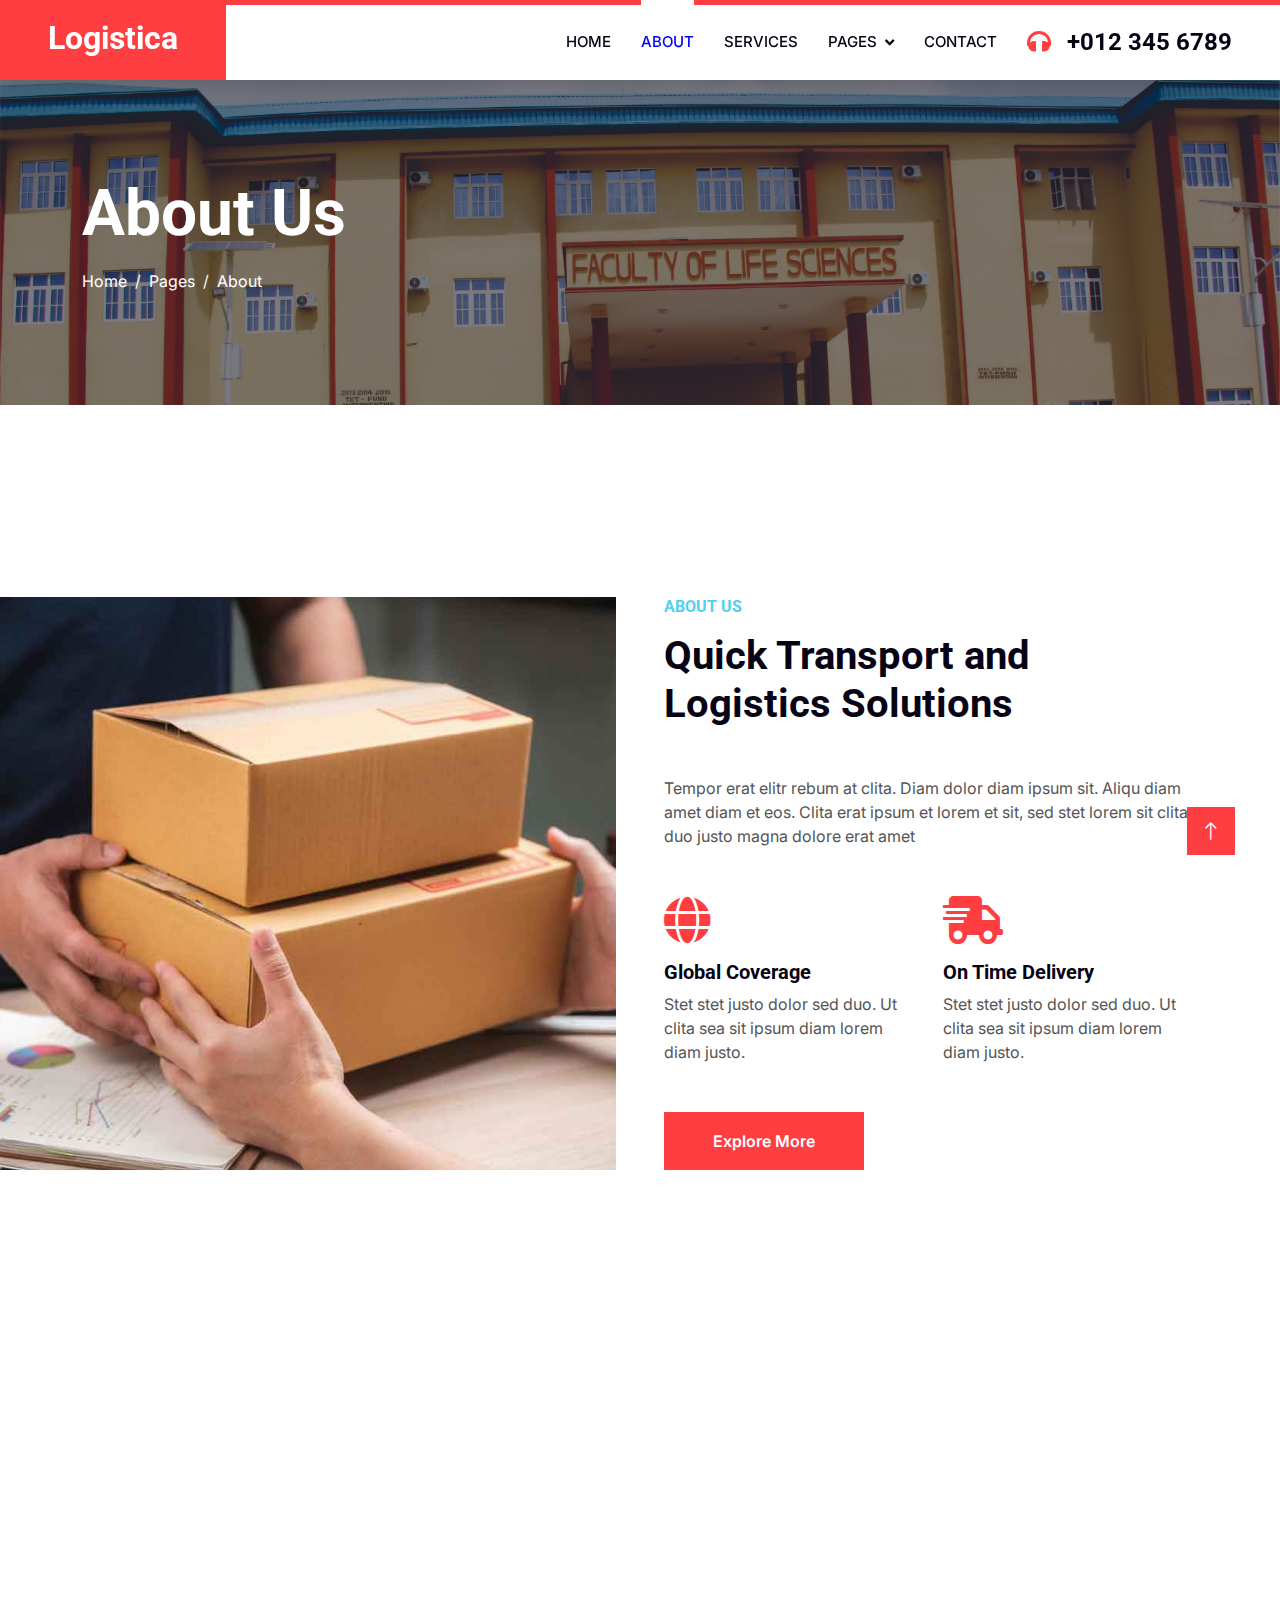
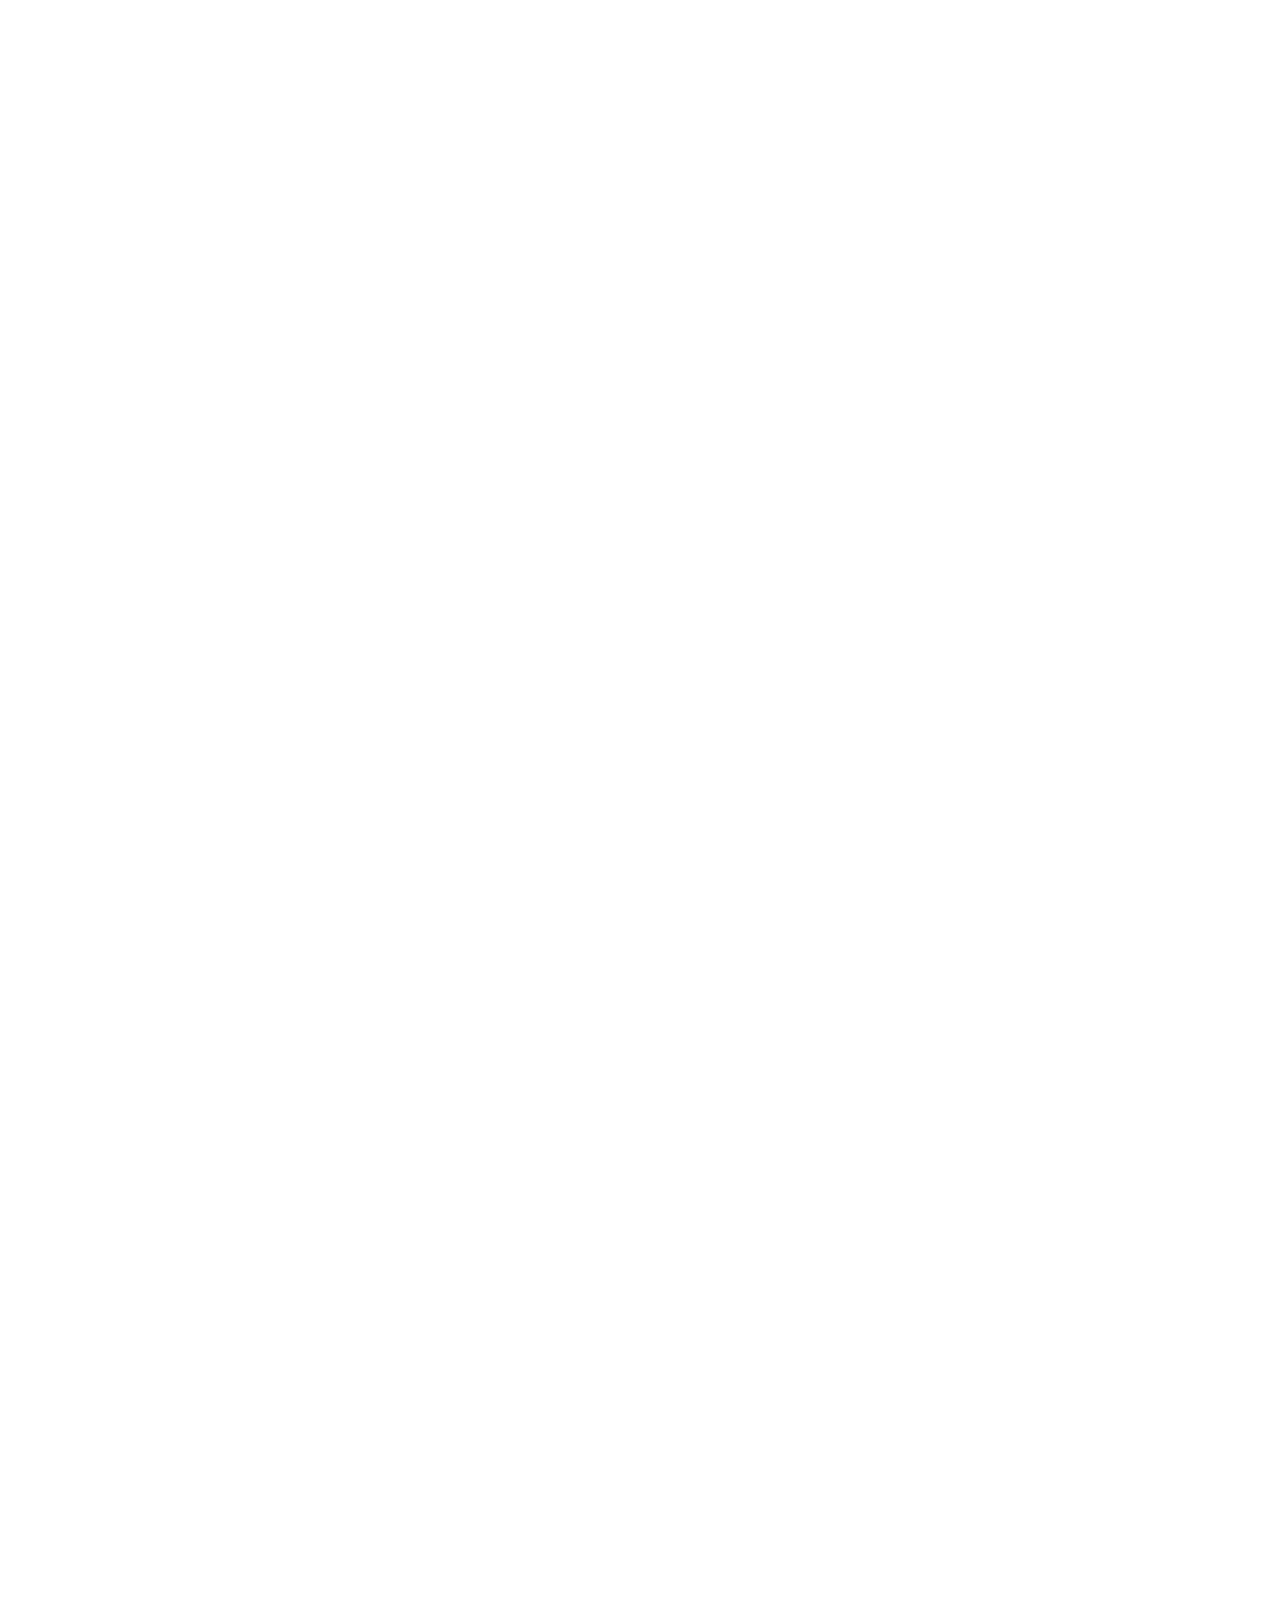
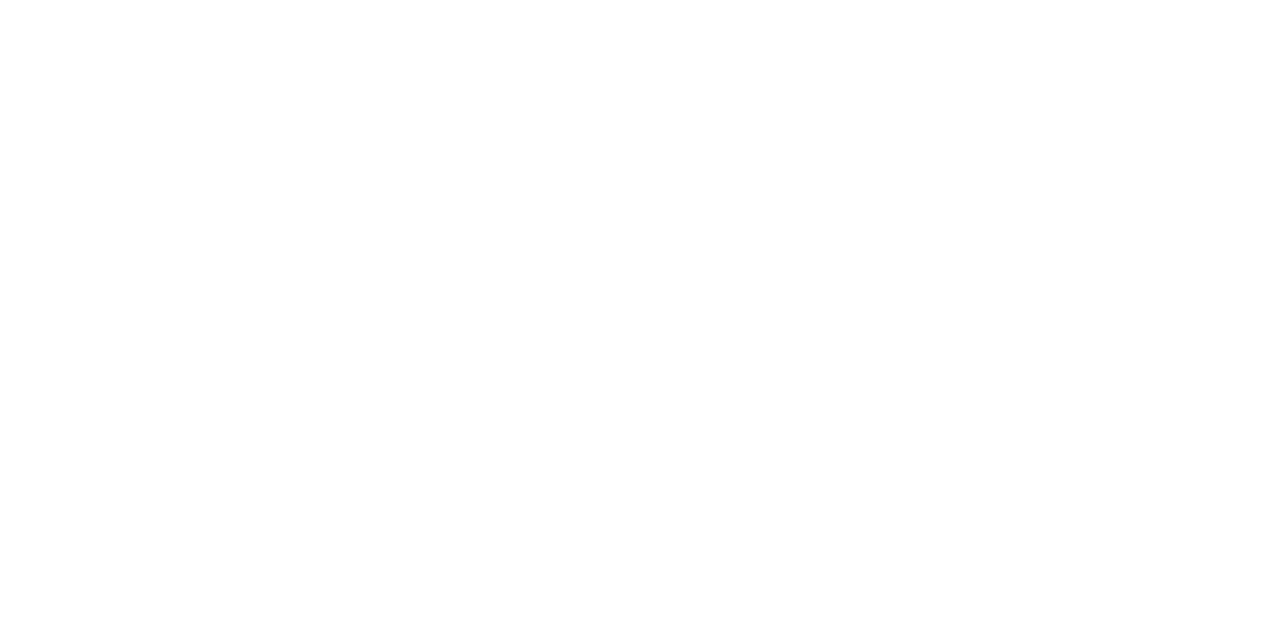
<file: about.html>
<!DOCTYPE html>
<html lang="en">

<head>
    <meta charset="utf-8">
    <title>Logistica - Shipping Company Website Template</title>
    <meta content="width=device-width, initial-scale=1.0" name="viewport">
    <meta content="" name="keywords">
    <meta content="" name="description">

    <!-- Favicon -->
    <link href="img/favicon.ico" rel="icon">

    <!-- Google Web Fonts -->
    <link rel="preconnect" href="https://fonts.googleapis.com">
    <link rel="preconnect" href="https://fonts.gstatic.com" crossorigin>
    <link href="https://fonts.googleapis.com/css2?family=Inter:wght@400;600&family=Roboto:wght@500;700&display=swap" rel="stylesheet">

    <!-- Icon Font Stylesheet -->
    <link href="https://cdnjs.cloudflare.com/ajax/libs/font-awesome/5.10.0/css/all.min.css" rel="stylesheet">
    <link href="https://cdn.jsdelivr.net/npm/bootstrap-icons@1.4.1/font/bootstrap-icons.css" rel="stylesheet">

    <!-- Libraries Stylesheet -->
    <link href="lib/animate/animate.min.css" rel="stylesheet">
    <link href="lib/owlcarousel/assets/owl.carousel.min.css" rel="stylesheet">

    <!-- Customized Bootstrap Stylesheet -->
    <link href="css/bootstrap.min.css" rel="stylesheet">

    <!-- Template Stylesheet -->
    <link href="css/style.css" rel="stylesheet">
</head>

<body>
    <!-- Spinner Start -->
    <div id="spinner" class="show bg-white position-fixed translate-middle w-100 vh-100 top-50 start-50 d-flex align-items-center justify-content-center">
        <div class="spinner-grow text-primary" style="width: 3rem; height: 3rem;" role="status">
            <span class="sr-only">Loading...</span>
        </div>
    </div>
    <!-- Spinner End -->


    <!-- Navbar Start -->
    <nav class="navbar navbar-expand-lg bg-white navbar-light shadow border-top border-5 border-primary sticky-top p-0">
        <a href="index.html" class="navbar-brand bg-primary d-flex align-items-center px-4 px-lg-5">
            <h2 class="mb-2 text-white">Logistica</h2>
        </a>
        <button type="button" class="navbar-toggler me-4" data-bs-toggle="collapse" data-bs-target="#navbarCollapse">
            <span class="navbar-toggler-icon"></span>
        </button>
        <div class="collapse navbar-collapse" id="navbarCollapse">
            <div class="navbar-nav ms-auto p-4 p-lg-0">
                <a href="index.html" class="nav-item nav-link">Home</a>
                <a href="about.html" class="nav-item nav-link active">About</a>
                <a href="service.html" class="nav-item nav-link">Services</a>
                <div class="nav-item dropdown">
                    <a href="#" class="nav-link dropdown-toggle" data-bs-toggle="dropdown">Pages</a>
                    <div class="dropdown-menu fade-up m-0">
                        <a href="price.html" class="dropdown-item">Pricing Plan</a>
                        <a href="feature.html" class="dropdown-item">Features</a>
                        <a href="quote.html" class="dropdown-item">Free Quote</a>
                        <a href="team.html" class="dropdown-item">Our Team</a>
                        <a href="testimonial.html" class="dropdown-item">Testimonial</a>
                        <a href="404.html" class="dropdown-item">404 Page</a>
                    </div>
                </div>
                <a href="contact.html" class="nav-item nav-link">Contact</a>
            </div>
            <h4 class="m-0 pe-lg-5 d-none d-lg-block"><i class="fa fa-headphones text-primary me-3"></i>+012 345 6789</h4>
        </div>
    </nav>
    <!-- Navbar End -->


    <!-- Page Header Start -->
    <div class="container-fluid page-header py-5" style="margin-bottom: 6rem;">
        <div class="container py-5">
            <h1 class="display-3 text-white mb-3 animated slideInDown">About Us</h1>
            <nav aria-label="breadcrumb animated slideInDown">
                <ol class="breadcrumb">
                    <li class="breadcrumb-item"><a class="text-white" href="#">Home</a></li>
                    <li class="breadcrumb-item"><a class="text-white" href="#">Pages</a></li>
                    <li class="breadcrumb-item text-white active" aria-current="page">About</li>
                </ol>
            </nav>
        </div>
    </div>
    <!-- Page Header End -->


    <!-- About Start -->
    <div class="container-fluid overflow-hidden py-5 px-lg-0">
        <div class="container about py-5 px-lg-0">
            <div class="row g-5 mx-lg-0">
                <div class="col-lg-6 ps-lg-0 wow fadeInLeft" data-wow-delay="0.1s" style="min-height: 400px;">
                    <div class="position-relative h-100">
                        <img class="position-absolute img-fluid w-100 h-100" src="img/about.jpg" style="object-fit: cover;" alt="">
                    </div>
                </div>
                <div class="col-lg-6 about-text wow fadeInUp" data-wow-delay="0.3s">
                    <h6 class="text-secondary text-uppercase mb-3">About Us</h6>
                    <h1 class="mb-5">Quick Transport and Logistics Solutions</h1>
                    <p class="mb-5">Tempor erat elitr rebum at clita. Diam dolor diam ipsum sit. Aliqu diam amet diam et eos. Clita erat ipsum et lorem et sit, sed stet lorem sit clita duo justo magna dolore erat amet</p>
                    <div class="row g-4 mb-5">
                        <div class="col-sm-6 wow fadeIn" data-wow-delay="0.5s">
                            <i class="fa fa-globe fa-3x text-primary mb-3"></i>
                            <h5>Global Coverage</h5>
                            <p class="m-0">Stet stet justo dolor sed duo. Ut clita sea sit ipsum diam lorem diam justo.</p>
                        </div>
                        <div class="col-sm-6 wow fadeIn" data-wow-delay="0.7s">
                            <i class="fa fa-shipping-fast fa-3x text-primary mb-3"></i>
                            <h5>On Time Delivery</h5>
                            <p class="m-0">Stet stet justo dolor sed duo. Ut clita sea sit ipsum diam lorem diam justo.</p>
                        </div>
                    </div>
                    <a href="" class="btn btn-primary py-3 px-5">Explore More</a>
                </div>
            </div>
        </div>
    </div>
    <!-- About End -->


    <!-- Fact Start -->
    <div class="container-xxl py-5">
        <div class="container py-5">
            <div class="row g-5">
                <div class="col-lg-6 wow fadeInUp" data-wow-delay="0.1s">
                    <h6 class="text-secondary text-uppercase mb-3">Some Facts</h6>
                    <h1 class="mb-5">#1 Place To Manage All Of Your Shipments</h1>
                    <p class="mb-5">Tempor erat elitr rebum at clita. Diam dolor diam ipsum sit. Aliqu diam amet diam et eos. Clita erat ipsum et lorem et sit, sed stet lorem sit clita duo justo magna dolore erat amet</p>
                    <div class="d-flex align-items-center">
                        <i class="fa fa-headphones fa-2x flex-shrink-0 bg-primary p-3 text-white"></i>
                        <div class="ps-4">
                            <h6>Call for any query!</h6>
                            <h3 class="text-primary m-0">+012 345 6789</h3>
                        </div>
                    </div>
                </div>
                <div class="col-lg-6">
                    <div class="row g-4 align-items-center">
                        <div class="col-sm-6">
                            <div class="bg-primary p-4 mb-4 wow fadeIn" data-wow-delay="0.3s">
                                <i class="fa fa-users fa-2x text-white mb-3"></i>
                                <h2 class="text-white mb-2" data-toggle="counter-up">1234</h2>
                                <p class="text-white mb-0">Happy Clients</p>
                            </div>
                            <div class="bg-secondary p-4 wow fadeIn" data-wow-delay="0.5s">
                                <i class="fa fa-ship fa-2x text-white mb-3"></i>
                                <h2 class="text-white mb-2" data-toggle="counter-up">1234</h2>
                                <p class="text-white mb-0">Complete Shipments</p>
                            </div>
                        </div>
                        <div class="col-sm-6">
                            <div class="bg-success p-4 wow fadeIn" data-wow-delay="0.7s">
                                <i class="fa fa-star fa-2x text-white mb-3"></i>
                                <h2 class="text-white mb-2" data-toggle="counter-up">1234</h2>
                                <p class="text-white mb-0">Customer Reviews</p>
                            </div>
                        </div>
                    </div>
                </div>
            </div>
        </div>
    </div>
    <!-- Fact End -->


    <!-- Feature Start -->
    <div class="container-fluid overflow-hidden py-5 px-lg-0">
        <div class="container feature py-5 px-lg-0">
            <div class="row g-5 mx-lg-0">
                <div class="col-lg-6 feature-text wow fadeInUp" data-wow-delay="0.1s">
                    <h6 class="text-secondary text-uppercase mb-3">Our Features</h6>
                    <h1 class="mb-5">We Are Trusted Logistics Company Since 1990</h1>
                    <div class="d-flex mb-5 wow fadeInUp" data-wow-delay="0.3s">
                        <i class="fa fa-globe text-primary fa-3x flex-shrink-0"></i>
                        <div class="ms-4">
                            <h5>Worldwide Service</h5>
                            <p class="mb-0">Diam dolor ipsum sit amet eos erat ipsum lorem sed stet lorem sit clita duo justo magna erat amet</p>
                        </div>
                    </div>
                    <div class="d-flex mb-5 wow fadeIn" data-wow-delay="0.5s">
                        <i class="fa fa-shipping-fast text-primary fa-3x flex-shrink-0"></i>
                        <div class="ms-4">
                            <h5>On Time Delivery</h5>
                            <p class="mb-0">Diam dolor ipsum sit amet eos erat ipsum lorem sed stet lorem sit clita duo justo magna erat amet</p>
                        </div>
                    </div>
                    <div class="d-flex mb-0 wow fadeInUp" data-wow-delay="0.7s">
                        <i class="fa fa-headphones text-primary fa-3x flex-shrink-0"></i>
                        <div class="ms-4">
                            <h5>24/7 Telephone Support</h5>
                            <p class="mb-0">Diam dolor ipsum sit amet eos erat ipsum lorem sed stet lorem sit clita duo justo magna erat amet</p>
                        </div>
                    </div>
                </div>
                <div class="col-lg-6 pe-lg-0 wow fadeInRight" data-wow-delay="0.1s" style="min-height: 400px;">
                    <div class="position-relative h-100">
                        <img class="position-absolute img-fluid w-100 h-100" src="img/feature.jpg" style="object-fit: cover;" alt="">
                    </div>
                </div>
            </div>
        </div>
    </div>
    <!-- Feature End -->


    <!-- Team Start -->
    <div class="container-xxl py-5">
        <div class="container py-5">
            <div class="text-center wow fadeInUp" data-wow-delay="0.1s">
                <h6 class="text-secondary text-uppercase">Our Team</h6>
                <h1 class="mb-5">Expert Team Members</h1>
            </div>
            <div class="row g-4">
                <div class="col-lg-3 col-md-6 wow fadeInUp" data-wow-delay="0.3s">
                    <div class="team-item p-4">
                        <div class="overflow-hidden mb-4">
                            <img class="img-fluid" src="img/team-1.jpg" alt="">
                        </div>
                        <h5 class="mb-0">Full Name</h5>
                        <p>Designation</p>
                        <div class="btn-slide mt-1">
                            <i class="fa fa-share"></i>
                            <span>
                                <a href=""><i class="fab fa-facebook-f"></i></a>
                                <a href=""><i class="fab fa-twitter"></i></a>
                                <a href=""><i class="fab fa-instagram"></i></a>
                            </span>
                        </div>
                    </div>
                </div>
                <div class="col-lg-3 col-md-6 wow fadeInUp" data-wow-delay="0.5s">
                    <div class="team-item p-4">
                        <div class="overflow-hidden mb-4">
                            <img class="img-fluid" src="img/team-2.jpg" alt="">
                        </div>
                        <h5 class="mb-0">Full Name</h5>
                        <p>Designation</p>
                        <div class="btn-slide mt-1">
                            <i class="fa fa-share"></i>
                            <span>
                                <a href=""><i class="fab fa-facebook-f"></i></a>
                                <a href=""><i class="fab fa-twitter"></i></a>
                                <a href=""><i class="fab fa-instagram"></i></a>
                            </span>
                        </div>
                    </div>
                </div>
                <div class="col-lg-3 col-md-6 wow fadeInUp" data-wow-delay="0.7s">
                    <div class="team-item p-4">
                        <div class="overflow-hidden mb-4">
                            <img class="img-fluid" src="img/team-3.jpg" alt="">
                        </div>
                        <h5 class="mb-0">Full Name</h5>
                        <p>Designation</p>
                        <div class="btn-slide mt-1">
                            <i class="fa fa-share"></i>
                            <span>
                                <a href=""><i class="fab fa-facebook-f"></i></a>
                                <a href=""><i class="fab fa-twitter"></i></a>
                                <a href=""><i class="fab fa-instagram"></i></a>
                            </span>
                        </div>
                    </div>
                </div>
                <div class="col-lg-3 col-md-6 wow fadeInUp" data-wow-delay="0.9s">
                    <div class="team-item p-4">
                        <div class="overflow-hidden mb-4">
                            <img class="img-fluid" src="img/team-4.jpg" alt="">
                        </div>
                        <h5 class="mb-0">Full Name</h5>
                        <p>Designation</p>
                        <div class="btn-slide mt-1">
                            <i class="fa fa-share"></i>
                            <span>
                                <a href=""><i class="fab fa-facebook-f"></i></a>
                                <a href=""><i class="fab fa-twitter"></i></a>
                                <a href=""><i class="fab fa-instagram"></i></a>
                            </span>
                        </div>
                    </div>
                </div>
            </div>
        </div>
    </div>
    <!-- Team End -->
        

    <!-- Footer Start -->
    <div class="container-fluid bg-dark text-light footer pt-5 wow fadeIn" data-wow-delay="0.1s" style="margin-top: 6rem;">
        <div class="container py-5">
            <div class="row g-5">
                <div class="col-lg-3 col-md-6">
                    <h4 class="text-light mb-4">Address</h4>
                    <p class="mb-2"><i class="fa fa-map-marker-alt me-3"></i>123 Street, New York, USA</p>
                    <p class="mb-2"><i class="fa fa-phone-alt me-3"></i>+012 345 67890</p>
                    <p class="mb-2"><i class="fa fa-envelope me-3"></i>info@example.com</p>
                    <div class="d-flex pt-2">
                        <a class="btn btn-outline-light btn-social" href=""><i class="fab fa-twitter"></i></a>
                        <a class="btn btn-outline-light btn-social" href=""><i class="fab fa-facebook-f"></i></a>
                        <a class="btn btn-outline-light btn-social" href=""><i class="fab fa-youtube"></i></a>
                        <a class="btn btn-outline-light btn-social" href=""><i class="fab fa-linkedin-in"></i></a>
                    </div>
                </div>
                <div class="col-lg-3 col-md-6">
                    <h4 class="text-light mb-4">Services</h4>
                    <a class="btn btn-link" href="">Air Freight</a>
                    <a class="btn btn-link" href="">Sea Freight</a>
                    <a class="btn btn-link" href="">Road Freight</a>
                    <a class="btn btn-link" href="">Logistic Solutions</a>
                    <a class="btn btn-link" href="">Industry solutions</a>
                </div>
                <div class="col-lg-3 col-md-6">
                    <h4 class="text-light mb-4">Quick Links</h4>
                    <a class="btn btn-link" href="">About Us</a>
                    <a class="btn btn-link" href="">Contact Us</a>
                    <a class="btn btn-link" href="">Our Services</a>
                    <a class="btn btn-link" href="">Terms & Condition</a>
                    <a class="btn btn-link" href="">Support</a>
                </div>
                <div class="col-lg-3 col-md-6">
                    <h4 class="text-light mb-4">Newsletter</h4>
                    <p>Dolor amet sit justo amet elitr clita ipsum elitr est.</p>
                    <div class="position-relative mx-auto" style="max-width: 400px;">
                        <input class="form-control border-0 w-100 py-3 ps-4 pe-5" type="text" placeholder="Your email">
                        <button type="button" class="btn btn-primary py-2 position-absolute top-0 end-0 mt-2 me-2">SignUp</button>
                    </div>
                </div>
            </div>
        </div>
        <div class="container">
            <div class="copyright">
                <div class="row">
                    <div class="col-md-6 text-center text-md-start mb-3 mb-md-0">
                        &copy; <a class="border-bottom" href="#">Your Site Name</a>, All Right Reserved.
                    </div>
                    <div class="col-md-6 text-center text-md-end">
                        <!--/*** This template is free as long as you keep the footer author’s credit link/attribution link/backlink. If you'd like to use the template without the footer author’s credit link/attribution link/backlink, you can purchase the Credit Removal License from "https://htmlcodex.com/credit-removal". Thank you for your support. ***/-->
                        Designed By <a class="border-bottom" href="https://htmlcodex.com">HTML Codex</a>
                    </div>
                </div>
            </div>
        </div>
    </div>
    <!-- Footer End -->


    <!-- Back to Top -->
    <a href="#" class="btn btn-lg btn-primary btn-lg-square rounded-0 back-to-top"><i class="bi bi-arrow-up"></i></a>


    <!-- JavaScript Libraries -->
    <script src="https://code.jquery.com/jquery-3.4.1.min.js"></script>
    <script src="https://cdn.jsdelivr.net/npm/bootstrap@5.0.0/dist/js/bootstrap.bundle.min.js"></script>
    <script src="lib/wow/wow.min.js"></script>
    <script src="lib/easing/easing.min.js"></script>
    <script src="lib/waypoints/waypoints.min.js"></script>
    <script src="lib/counterup/counterup.min.js"></script>
    <script src="lib/owlcarousel/owl.carousel.min.js"></script>

    <!-- Template Javascript -->
    <script src="js/main.js"></script>
</body>

</html>
</file>
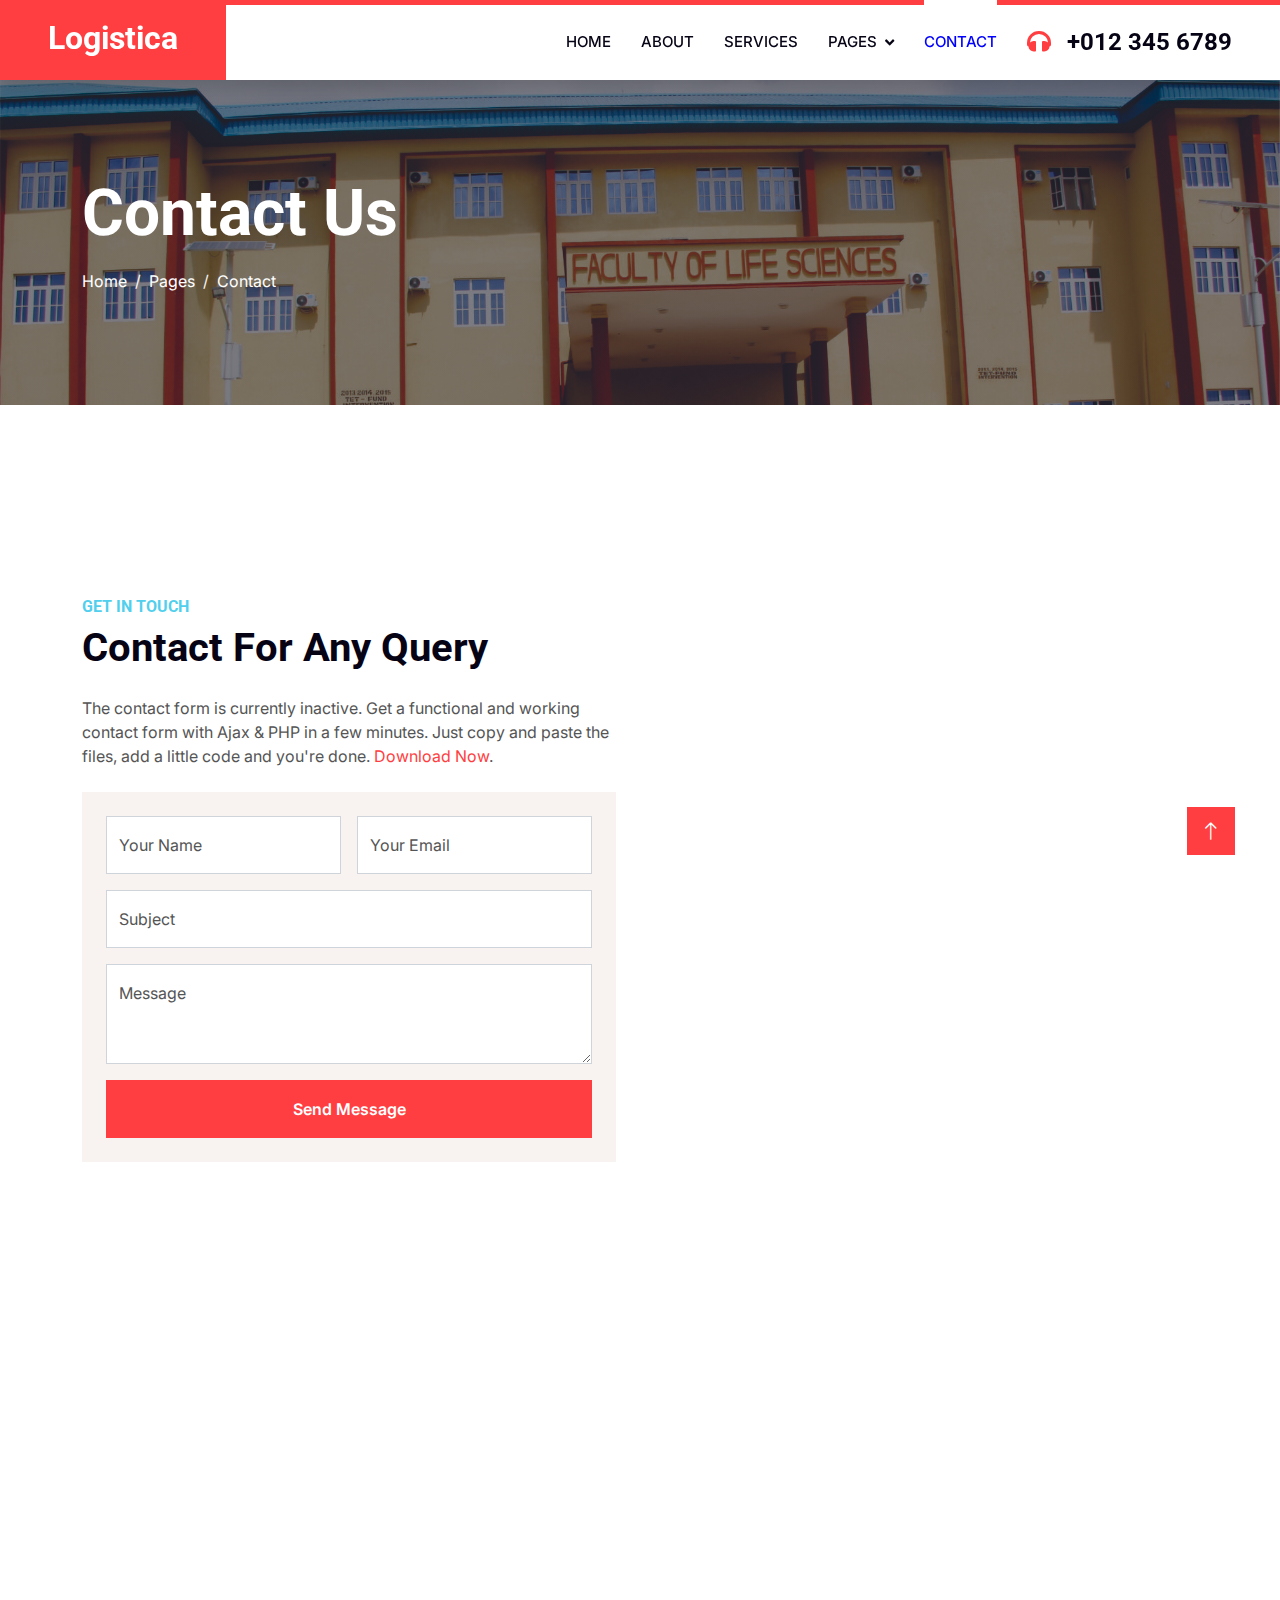
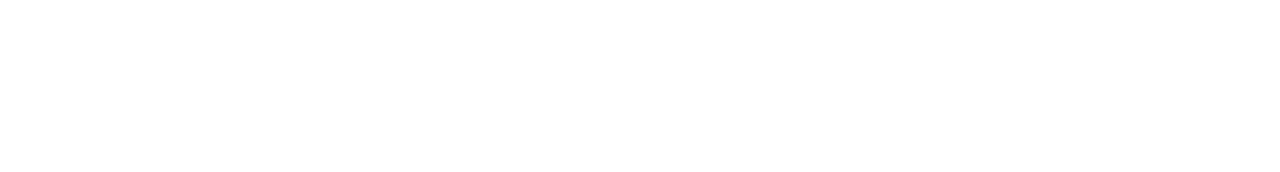
<file: contact.html>
<!DOCTYPE html>
<html lang="en">

<head>
    <meta charset="utf-8">
    <title>Logistica - Shipping Company Website Template</title>
    <meta content="width=device-width, initial-scale=1.0" name="viewport">
    <meta content="" name="keywords">
    <meta content="" name="description">

    <!-- Favicon -->
    <link href="img/favicon.ico" rel="icon">

    <!-- Google Web Fonts -->
    <link rel="preconnect" href="https://fonts.googleapis.com">
    <link rel="preconnect" href="https://fonts.gstatic.com" crossorigin>
    <link href="https://fonts.googleapis.com/css2?family=Inter:wght@400;600&family=Roboto:wght@500;700&display=swap" rel="stylesheet">

    <!-- Icon Font Stylesheet -->
    <link href="https://cdnjs.cloudflare.com/ajax/libs/font-awesome/5.10.0/css/all.min.css" rel="stylesheet">
    <link href="https://cdn.jsdelivr.net/npm/bootstrap-icons@1.4.1/font/bootstrap-icons.css" rel="stylesheet">

    <!-- Libraries Stylesheet -->
    <link href="lib/animate/animate.min.css" rel="stylesheet">
    <link href="lib/owlcarousel/assets/owl.carousel.min.css" rel="stylesheet">

    <!-- Customized Bootstrap Stylesheet -->
    <link href="css/bootstrap.min.css" rel="stylesheet">

    <!-- Template Stylesheet -->
    <link href="css/style.css" rel="stylesheet">
</head>

<body>
    <!-- Spinner Start -->
    <div id="spinner" class="show bg-white position-fixed translate-middle w-100 vh-100 top-50 start-50 d-flex align-items-center justify-content-center">
        <div class="spinner-grow text-primary" style="width: 3rem; height: 3rem;" role="status">
            <span class="sr-only">Loading...</span>
        </div>
    </div>
    <!-- Spinner End -->


    <!-- Navbar Start -->
    <nav class="navbar navbar-expand-lg bg-white navbar-light shadow border-top border-5 border-primary sticky-top p-0">
        <a href="index.html" class="navbar-brand bg-primary d-flex align-items-center px-4 px-lg-5">
            <h2 class="mb-2 text-white">Logistica</h2>
        </a>
        <button type="button" class="navbar-toggler me-4" data-bs-toggle="collapse" data-bs-target="#navbarCollapse">
            <span class="navbar-toggler-icon"></span>
        </button>
        <div class="collapse navbar-collapse" id="navbarCollapse">
            <div class="navbar-nav ms-auto p-4 p-lg-0">
                <a href="index.html" class="nav-item nav-link">Home</a>
                <a href="about.html" class="nav-item nav-link">About</a>
                <a href="service.html" class="nav-item nav-link">Services</a>
                <div class="nav-item dropdown">
                    <a href="#" class="nav-link dropdown-toggle" data-bs-toggle="dropdown">Pages</a>
                    <div class="dropdown-menu fade-up m-0">
                        <a href="price.html" class="dropdown-item">Pricing Plan</a>
                        <a href="feature.html" class="dropdown-item">Features</a>
                        <a href="quote.html" class="dropdown-item">Free Quote</a>
                        <a href="team.html" class="dropdown-item">Our Team</a>
                        <a href="testimonial.html" class="dropdown-item">Testimonial</a>
                        <a href="404.html" class="dropdown-item">404 Page</a>
                    </div>
                </div>
                <a href="contact.html" class="nav-item nav-link active">Contact</a>
            </div>
            <h4 class="m-0 pe-lg-5 d-none d-lg-block"><i class="fa fa-headphones text-primary me-3"></i>+012 345 6789</h4>
        </div>
    </nav>
    <!-- Navbar End -->


    <!-- Page Header Start -->
    <div class="container-fluid page-header py-5" style="margin-bottom: 6rem;">
        <div class="container py-5">
            <h1 class="display-3 text-white mb-3 animated slideInDown">Contact Us</h1>
            <nav aria-label="breadcrumb animated slideInDown">
                <ol class="breadcrumb">
                    <li class="breadcrumb-item"><a class="text-white" href="#">Home</a></li>
                    <li class="breadcrumb-item"><a class="text-white" href="#">Pages</a></li>
                    <li class="breadcrumb-item text-white active" aria-current="page">Contact</li>
                </ol>
            </nav>
        </div>
    </div>
    <!-- Page Header End -->


    <!-- Contact Start -->
    <div class="container-fluid overflow-hidden py-5 px-lg-0">
        <div class="container contact-page py-5 px-lg-0">
            <div class="row g-5 mx-lg-0">
                <div class="col-md-6 contact-form wow fadeIn" data-wow-delay="0.1s">
                    <h6 class="text-secondary text-uppercase">Get In Touch</h6>
                    <h1 class="mb-4">Contact For Any Query</h1>
                    <p class="mb-4">The contact form is currently inactive. Get a functional and working contact form with Ajax & PHP in a few minutes. Just copy and paste the files, add a little code and you're done. <a href="https://htmlcodex.com/contact-form">Download Now</a>.</p>
                    <div class="bg-light p-4">
                        <form>
                            <div class="row g-3">
                                <div class="col-md-6">
                                    <div class="form-floating">
                                        <input type="text" class="form-control" id="name" placeholder="Your Name">
                                        <label for="name">Your Name</label>
                                    </div>
                                </div>
                                <div class="col-md-6">
                                    <div class="form-floating">
                                        <input type="email" class="form-control" id="email" placeholder="Your Email">
                                        <label for="email">Your Email</label>
                                    </div>
                                </div>
                                <div class="col-12">
                                    <div class="form-floating">
                                        <input type="text" class="form-control" id="subject" placeholder="Subject">
                                        <label for="subject">Subject</label>
                                    </div>
                                </div>
                                <div class="col-12">
                                    <div class="form-floating">
                                        <textarea class="form-control" placeholder="Leave a message here" id="message" style="height: 100px"></textarea>
                                        <label for="message">Message</label>
                                    </div>
                                </div>
                                <div class="col-12">
                                    <button class="btn btn-primary w-100 py-3" type="submit">Send Message</button>
                                </div>
                            </div>
                        </form>
                    </div>
                </div>
                <div class="col-md-6 pe-lg-0 wow fadeInRight" data-wow-delay="0.1s">
                    <div class="position-relative h-100">
                        <iframe class="position-absolute w-100 h-100" style="object-fit: cover;"
                        src="https://www.google.com/maps/embed?pb=!1m18!1m12!1m3!1d3001156.4288297426!2d-78.01371936852176!3d42.72876761954724!2m3!1f0!2f0!3f0!3m2!1i1024!2i768!4f13.1!3m3!1m2!1s0x4ccc4bf0f123a5a9%3A0xddcfc6c1de189567!2sNew%20York%2C%20USA!5e0!3m2!1sen!2sbd!4v1603794290143!5m2!1sen!2sbd"
                        frameborder="0" allowfullscreen="" aria-hidden="false"
                        tabindex="0"></iframe>
                    </div>
                </div>
            </div>
        </div>
    </div>
    <!-- Contact End -->


    <!-- Footer Start -->
    <div class="container-fluid bg-dark text-light footer pt-5 wow fadeIn" data-wow-delay="0.1s" style="margin-top: 6rem;">
        <div class="container py-5">
            <div class="row g-5">
                <div class="col-lg-3 col-md-6">
                    <h4 class="text-light mb-4">Address</h4>
                    <p class="mb-2"><i class="fa fa-map-marker-alt me-3"></i>123 Street, New York, USA</p>
                    <p class="mb-2"><i class="fa fa-phone-alt me-3"></i>+012 345 67890</p>
                    <p class="mb-2"><i class="fa fa-envelope me-3"></i>info@example.com</p>
                    <div class="d-flex pt-2">
                        <a class="btn btn-outline-light btn-social" href=""><i class="fab fa-twitter"></i></a>
                        <a class="btn btn-outline-light btn-social" href=""><i class="fab fa-facebook-f"></i></a>
                        <a class="btn btn-outline-light btn-social" href=""><i class="fab fa-youtube"></i></a>
                        <a class="btn btn-outline-light btn-social" href=""><i class="fab fa-linkedin-in"></i></a>
                    </div>
                </div>
                <div class="col-lg-3 col-md-6">
                    <h4 class="text-light mb-4">Services</h4>
                    <a class="btn btn-link" href="">Air Freight</a>
                    <a class="btn btn-link" href="">Sea Freight</a>
                    <a class="btn btn-link" href="">Road Freight</a>
                    <a class="btn btn-link" href="">Logistic Solutions</a>
                    <a class="btn btn-link" href="">Industry solutions</a>
                </div>
                <div class="col-lg-3 col-md-6">
                    <h4 class="text-light mb-4">Quick Links</h4>
                    <a class="btn btn-link" href="">About Us</a>
                    <a class="btn btn-link" href="">Contact Us</a>
                    <a class="btn btn-link" href="">Our Services</a>
                    <a class="btn btn-link" href="">Terms & Condition</a>
                    <a class="btn btn-link" href="">Support</a>
                </div>
                <div class="col-lg-3 col-md-6">
                    <h4 class="text-light mb-4">Newsletter</h4>
                    <p>Dolor amet sit justo amet elitr clita ipsum elitr est.</p>
                    <div class="position-relative mx-auto" style="max-width: 400px;">
                        <input class="form-control border-0 w-100 py-3 ps-4 pe-5" type="text" placeholder="Your email">
                        <button type="button" class="btn btn-primary py-2 position-absolute top-0 end-0 mt-2 me-2">SignUp</button>
                    </div>
                </div>
            </div>
        </div>
        <div class="container">
            <div class="copyright">
                <div class="row">
                    <div class="col-md-6 text-center text-md-start mb-3 mb-md-0">
                        &copy; <a class="border-bottom" href="#">Your Site Name</a>, All Right Reserved.
                    </div>
                    <div class="col-md-6 text-center text-md-end">
                        <!--/*** This template is free as long as you keep the footer author’s credit link/attribution link/backlink. If you'd like to use the template without the footer author’s credit link/attribution link/backlink, you can purchase the Credit Removal License from "https://htmlcodex.com/credit-removal". Thank you for your support. ***/-->
                        Designed By <a class="border-bottom" href="https://htmlcodex.com">HTML Codex</a>
                    </div>
                </div>
            </div>
        </div>
    </div>
    <!-- Footer End -->


    <!-- Back to Top -->
    <a href="#" class="btn btn-lg btn-primary btn-lg-square rounded-0 back-to-top"><i class="bi bi-arrow-up"></i></a>


    <!-- JavaScript Libraries -->
    <script src="https://code.jquery.com/jquery-3.4.1.min.js"></script>
    <script src="https://cdn.jsdelivr.net/npm/bootstrap@5.0.0/dist/js/bootstrap.bundle.min.js"></script>
    <script src="lib/wow/wow.min.js"></script>
    <script src="lib/easing/easing.min.js"></script>
    <script src="lib/waypoints/waypoints.min.js"></script>
    <script src="lib/counterup/counterup.min.js"></script>
    <script src="lib/owlcarousel/owl.carousel.min.js"></script>

    <!-- Template Javascript -->
    <script src="js/main.js"></script>
</body>

</html>
</file>
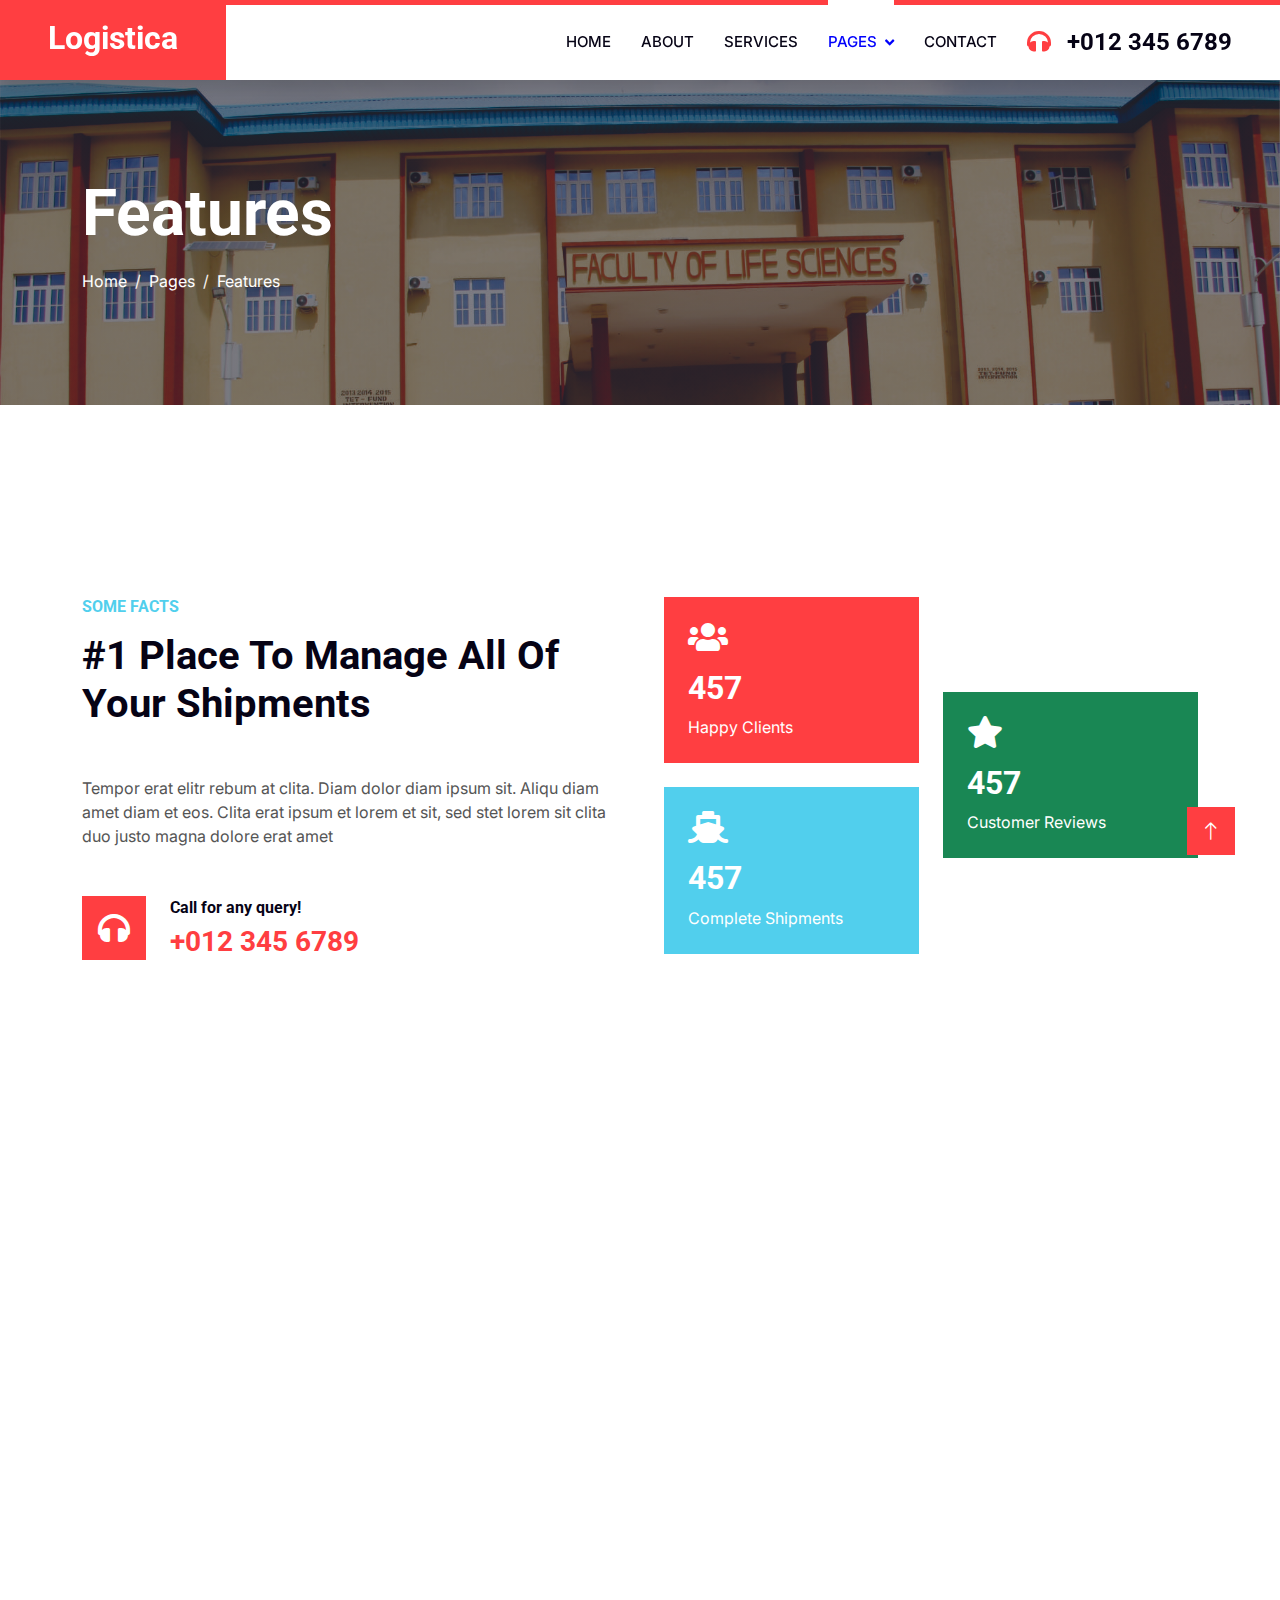
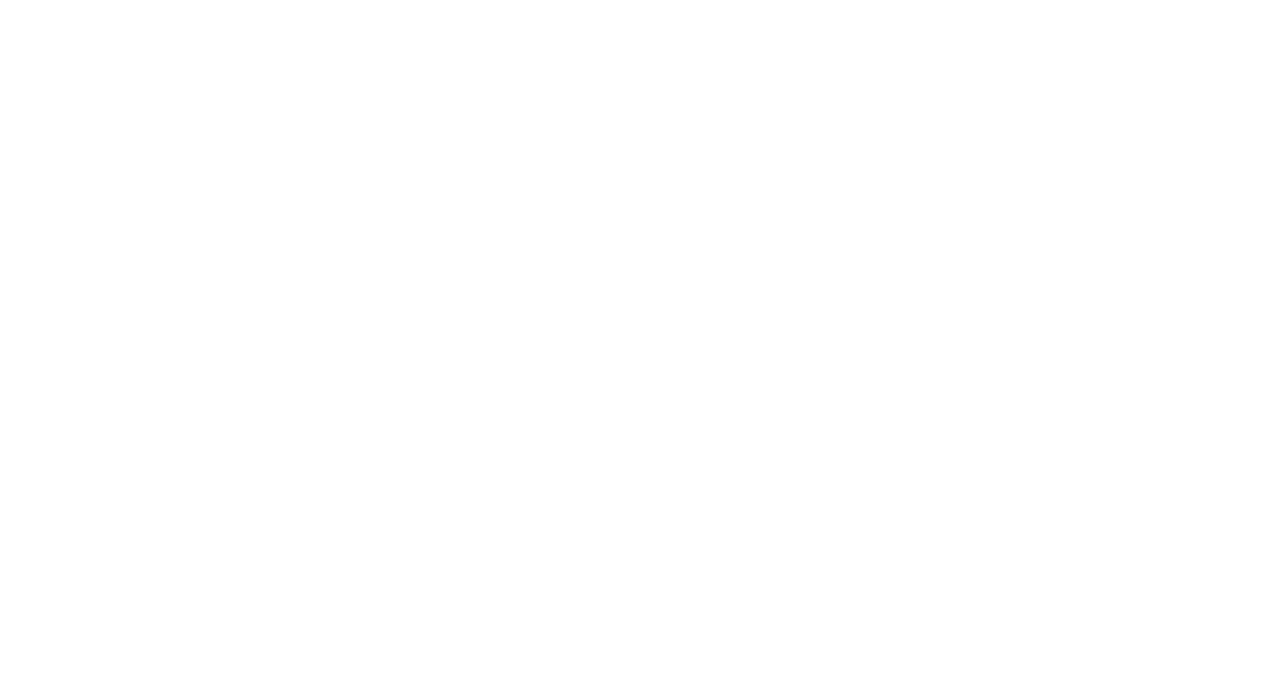
<file: feature.html>
<!DOCTYPE html>
<html lang="en">

<head>
    <meta charset="utf-8">
    <title>Logistica - Shipping Company Website Template</title>
    <meta content="width=device-width, initial-scale=1.0" name="viewport">
    <meta content="" name="keywords">
    <meta content="" name="description">

    <!-- Favicon -->
    <link href="img/favicon.ico" rel="icon">

    <!-- Google Web Fonts -->
    <link rel="preconnect" href="https://fonts.googleapis.com">
    <link rel="preconnect" href="https://fonts.gstatic.com" crossorigin>
    <link href="https://fonts.googleapis.com/css2?family=Inter:wght@400;600&family=Roboto:wght@500;700&display=swap" rel="stylesheet">

    <!-- Icon Font Stylesheet -->
    <link href="https://cdnjs.cloudflare.com/ajax/libs/font-awesome/5.10.0/css/all.min.css" rel="stylesheet">
    <link href="https://cdn.jsdelivr.net/npm/bootstrap-icons@1.4.1/font/bootstrap-icons.css" rel="stylesheet">

    <!-- Libraries Stylesheet -->
    <link href="lib/animate/animate.min.css" rel="stylesheet">
    <link href="lib/owlcarousel/assets/owl.carousel.min.css" rel="stylesheet">

    <!-- Customized Bootstrap Stylesheet -->
    <link href="css/bootstrap.min.css" rel="stylesheet">

    <!-- Template Stylesheet -->
    <link href="css/style.css" rel="stylesheet">
</head>

<body>
    <!-- Spinner Start -->
    <div id="spinner" class="show bg-white position-fixed translate-middle w-100 vh-100 top-50 start-50 d-flex align-items-center justify-content-center">
        <div class="spinner-grow text-primary" style="width: 3rem; height: 3rem;" role="status">
            <span class="sr-only">Loading...</span>
        </div>
    </div>
    <!-- Spinner End -->


    <!-- Navbar Start -->
    <nav class="navbar navbar-expand-lg bg-white navbar-light shadow border-top border-5 border-primary sticky-top p-0">
        <a href="index.html" class="navbar-brand bg-primary d-flex align-items-center px-4 px-lg-5">
            <h2 class="mb-2 text-white">Logistica</h2>
        </a>
        <button type="button" class="navbar-toggler me-4" data-bs-toggle="collapse" data-bs-target="#navbarCollapse">
            <span class="navbar-toggler-icon"></span>
        </button>
        <div class="collapse navbar-collapse" id="navbarCollapse">
            <div class="navbar-nav ms-auto p-4 p-lg-0">
                <a href="index.html" class="nav-item nav-link">Home</a>
                <a href="about.html" class="nav-item nav-link">About</a>
                <a href="service.html" class="nav-item nav-link">Services</a>
                <div class="nav-item dropdown">
                    <a href="#" class="nav-link dropdown-toggle active" data-bs-toggle="dropdown">Pages</a>
                    <div class="dropdown-menu fade-up m-0">
                        <a href="price.html" class="dropdown-item">Pricing Plan</a>
                        <a href="feature.html" class="dropdown-item active">Features</a>
                        <a href="quote.html" class="dropdown-item">Free Quote</a>
                        <a href="team.html" class="dropdown-item">Our Team</a>
                        <a href="testimonial.html" class="dropdown-item">Testimonial</a>
                        <a href="404.html" class="dropdown-item">404 Page</a>
                    </div>
                </div>
                <a href="contact.html" class="nav-item nav-link">Contact</a>
            </div>
            <h4 class="m-0 pe-lg-5 d-none d-lg-block"><i class="fa fa-headphones text-primary me-3"></i>+012 345 6789</h4>
        </div>
    </nav>
    <!-- Navbar End -->


    <!-- Page Header Start -->
    <div class="container-fluid page-header py-5" style="margin-bottom: 6rem;">
        <div class="container py-5">
            <h1 class="display-3 text-white mb-3 animated slideInDown">Features</h1>
            <nav aria-label="breadcrumb animated slideInDown">
                <ol class="breadcrumb">
                    <li class="breadcrumb-item"><a class="text-white" href="#">Home</a></li>
                    <li class="breadcrumb-item"><a class="text-white" href="#">Pages</a></li>
                    <li class="breadcrumb-item text-white active" aria-current="page">Features</li>
                </ol>
            </nav>
        </div>
    </div>
    <!-- Page Header End -->


    <!-- Fact Start -->
    <div class="container-xxl py-5">
        <div class="container py-5">
            <div class="row g-5">
                <div class="col-lg-6 wow fadeInUp" data-wow-delay="0.1s">
                    <h6 class="text-secondary text-uppercase mb-3">Some Facts</h6>
                    <h1 class="mb-5">#1 Place To Manage All Of Your Shipments</h1>
                    <p class="mb-5">Tempor erat elitr rebum at clita. Diam dolor diam ipsum sit. Aliqu diam amet diam et eos. Clita erat ipsum et lorem et sit, sed stet lorem sit clita duo justo magna dolore erat amet</p>
                    <div class="d-flex align-items-center">
                        <i class="fa fa-headphones fa-2x flex-shrink-0 bg-primary p-3 text-white"></i>
                        <div class="ps-4">
                            <h6>Call for any query!</h6>
                            <h3 class="text-primary m-0">+012 345 6789</h3>
                        </div>
                    </div>
                </div>
                <div class="col-lg-6">
                    <div class="row g-4 align-items-center">
                        <div class="col-sm-6">
                            <div class="bg-primary p-4 mb-4 wow fadeIn" data-wow-delay="0.3s">
                                <i class="fa fa-users fa-2x text-white mb-3"></i>
                                <h2 class="text-white mb-2" data-toggle="counter-up">1234</h2>
                                <p class="text-white mb-0">Happy Clients</p>
                            </div>
                            <div class="bg-secondary p-4 wow fadeIn" data-wow-delay="0.5s">
                                <i class="fa fa-ship fa-2x text-white mb-3"></i>
                                <h2 class="text-white mb-2" data-toggle="counter-up">1234</h2>
                                <p class="text-white mb-0">Complete Shipments</p>
                            </div>
                        </div>
                        <div class="col-sm-6">
                            <div class="bg-success p-4 wow fadeIn" data-wow-delay="0.7s">
                                <i class="fa fa-star fa-2x text-white mb-3"></i>
                                <h2 class="text-white mb-2" data-toggle="counter-up">1234</h2>
                                <p class="text-white mb-0">Customer Reviews</p>
                            </div>
                        </div>
                    </div>
                </div>
            </div>
        </div>
    </div>
    <!-- Fact End -->


    <!-- Feature Start -->
    <div class="container-fluid overflow-hidden py-5 px-lg-0">
        <div class="container feature py-5 px-lg-0">
            <div class="row g-5 mx-lg-0">
                <div class="col-lg-6 feature-text wow fadeInUp" data-wow-delay="0.1s">
                    <h6 class="text-secondary text-uppercase mb-3">Our Features</h6>
                    <h1 class="mb-5">We Are Trusted Logistics Company Since 1990</h1>
                    <div class="d-flex mb-5 wow fadeInUp" data-wow-delay="0.3s">
                        <i class="fa fa-globe text-primary fa-3x flex-shrink-0"></i>
                        <div class="ms-4">
                            <h5>Worldwide Service</h5>
                            <p class="mb-0">Diam dolor ipsum sit amet eos erat ipsum lorem sed stet lorem sit clita duo justo magna erat amet</p>
                        </div>
                    </div>
                    <div class="d-flex mb-5 wow fadeIn" data-wow-delay="0.5s">
                        <i class="fa fa-shipping-fast text-primary fa-3x flex-shrink-0"></i>
                        <div class="ms-4">
                            <h5>On Time Delivery</h5>
                            <p class="mb-0">Diam dolor ipsum sit amet eos erat ipsum lorem sed stet lorem sit clita duo justo magna erat amet</p>
                        </div>
                    </div>
                    <div class="d-flex mb-0 wow fadeInUp" data-wow-delay="0.7s">
                        <i class="fa fa-headphones text-primary fa-3x flex-shrink-0"></i>
                        <div class="ms-4">
                            <h5>24/7 Telephone Support</h5>
                            <p class="mb-0">Diam dolor ipsum sit amet eos erat ipsum lorem sed stet lorem sit clita duo justo magna erat amet</p>
                        </div>
                    </div>
                </div>
                <div class="col-lg-6 pe-lg-0 wow fadeInRight" data-wow-delay="0.1s" style="min-height: 400px;">
                    <div class="position-relative h-100">
                        <img class="position-absolute img-fluid w-100 h-100" src="img/feature.jpg" style="object-fit: cover;" alt="">
                    </div>
                </div>
            </div>
        </div>
    </div>
    <!-- Feature End -->
        

    <!-- Footer Start -->
    <div class="container-fluid bg-dark text-light footer pt-5 wow fadeIn" data-wow-delay="0.1s" style="margin-top: 6rem;">
        <div class="container py-5">
            <div class="row g-5">
                <div class="col-lg-3 col-md-6">
                    <h4 class="text-light mb-4">Address</h4>
                    <p class="mb-2"><i class="fa fa-map-marker-alt me-3"></i>123 Street, New York, USA</p>
                    <p class="mb-2"><i class="fa fa-phone-alt me-3"></i>+012 345 67890</p>
                    <p class="mb-2"><i class="fa fa-envelope me-3"></i>info@example.com</p>
                    <div class="d-flex pt-2">
                        <a class="btn btn-outline-light btn-social" href=""><i class="fab fa-twitter"></i></a>
                        <a class="btn btn-outline-light btn-social" href=""><i class="fab fa-facebook-f"></i></a>
                        <a class="btn btn-outline-light btn-social" href=""><i class="fab fa-youtube"></i></a>
                        <a class="btn btn-outline-light btn-social" href=""><i class="fab fa-linkedin-in"></i></a>
                    </div>
                </div>
                <div class="col-lg-3 col-md-6">
                    <h4 class="text-light mb-4">Services</h4>
                    <a class="btn btn-link" href="">Air Freight</a>
                    <a class="btn btn-link" href="">Sea Freight</a>
                    <a class="btn btn-link" href="">Road Freight</a>
                    <a class="btn btn-link" href="">Logistic Solutions</a>
                    <a class="btn btn-link" href="">Industry solutions</a>
                </div>
                <div class="col-lg-3 col-md-6">
                    <h4 class="text-light mb-4">Quick Links</h4>
                    <a class="btn btn-link" href="">About Us</a>
                    <a class="btn btn-link" href="">Contact Us</a>
                    <a class="btn btn-link" href="">Our Services</a>
                    <a class="btn btn-link" href="">Terms & Condition</a>
                    <a class="btn btn-link" href="">Support</a>
                </div>
                <div class="col-lg-3 col-md-6">
                    <h4 class="text-light mb-4">Newsletter</h4>
                    <p>Dolor amet sit justo amet elitr clita ipsum elitr est.</p>
                    <div class="position-relative mx-auto" style="max-width: 400px;">
                        <input class="form-control border-0 w-100 py-3 ps-4 pe-5" type="text" placeholder="Your email">
                        <button type="button" class="btn btn-primary py-2 position-absolute top-0 end-0 mt-2 me-2">SignUp</button>
                    </div>
                </div>
            </div>
        </div>
        <div class="container">
            <div class="copyright">
                <div class="row">
                    <div class="col-md-6 text-center text-md-start mb-3 mb-md-0">
                        &copy; <a class="border-bottom" href="#">Your Site Name</a>, All Right Reserved.
                    </div>
                    <div class="col-md-6 text-center text-md-end">
                        <!--/*** This template is free as long as you keep the footer author’s credit link/attribution link/backlink. If you'd like to use the template without the footer author’s credit link/attribution link/backlink, you can purchase the Credit Removal License from "https://htmlcodex.com/credit-removal". Thank you for your support. ***/-->
                        Designed By <a class="border-bottom" href="https://htmlcodex.com">HTML Codex</a>
                    </div>
                </div>
            </div>
        </div>
    </div>
    <!-- Footer End -->


    <!-- Back to Top -->
    <a href="#" class="btn btn-lg btn-primary btn-lg-square rounded-0 back-to-top"><i class="bi bi-arrow-up"></i></a>


    <!-- JavaScript Libraries -->
    <script src="https://code.jquery.com/jquery-3.4.1.min.js"></script>
    <script src="https://cdn.jsdelivr.net/npm/bootstrap@5.0.0/dist/js/bootstrap.bundle.min.js"></script>
    <script src="lib/wow/wow.min.js"></script>
    <script src="lib/easing/easing.min.js"></script>
    <script src="lib/waypoints/waypoints.min.js"></script>
    <script src="lib/counterup/counterup.min.js"></script>
    <script src="lib/owlcarousel/owl.carousel.min.js"></script>

    <!-- Template Javascript -->
    <script src="js/main.js"></script>
</body>

</html>
</file>
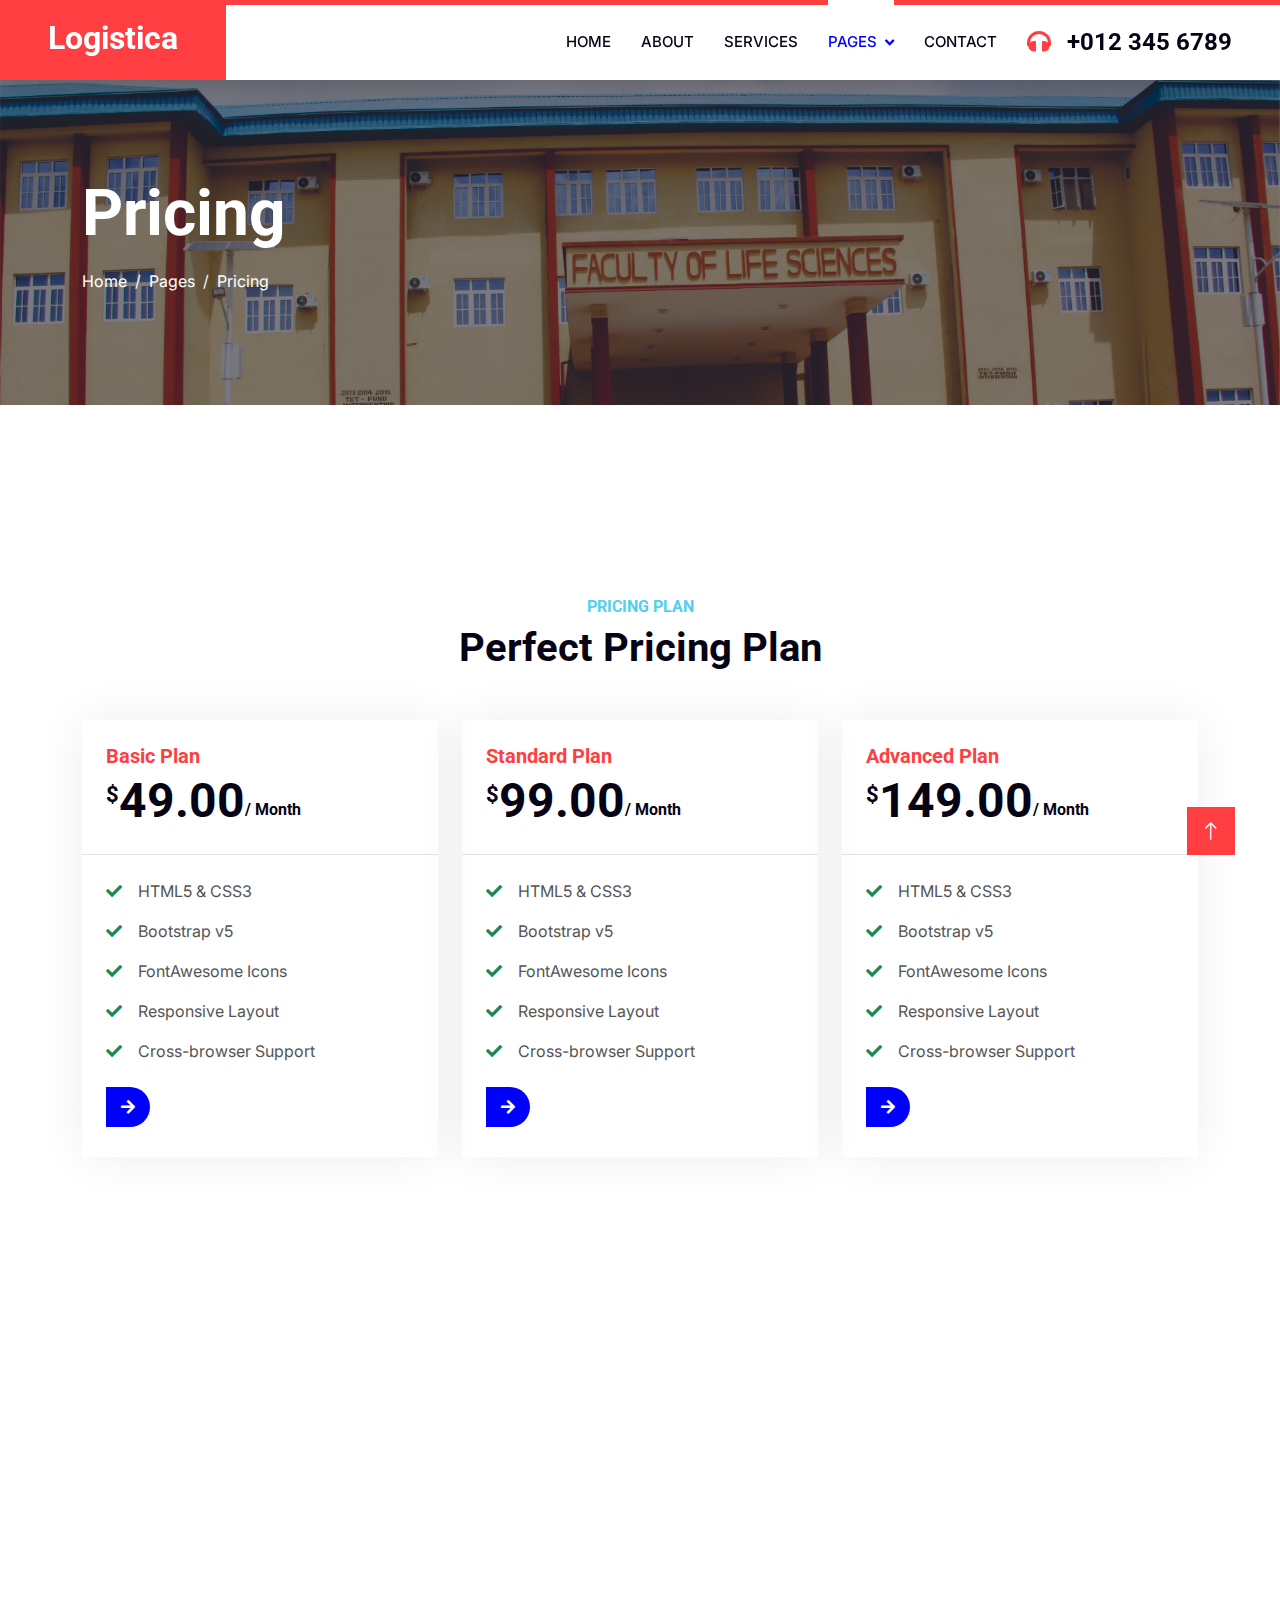
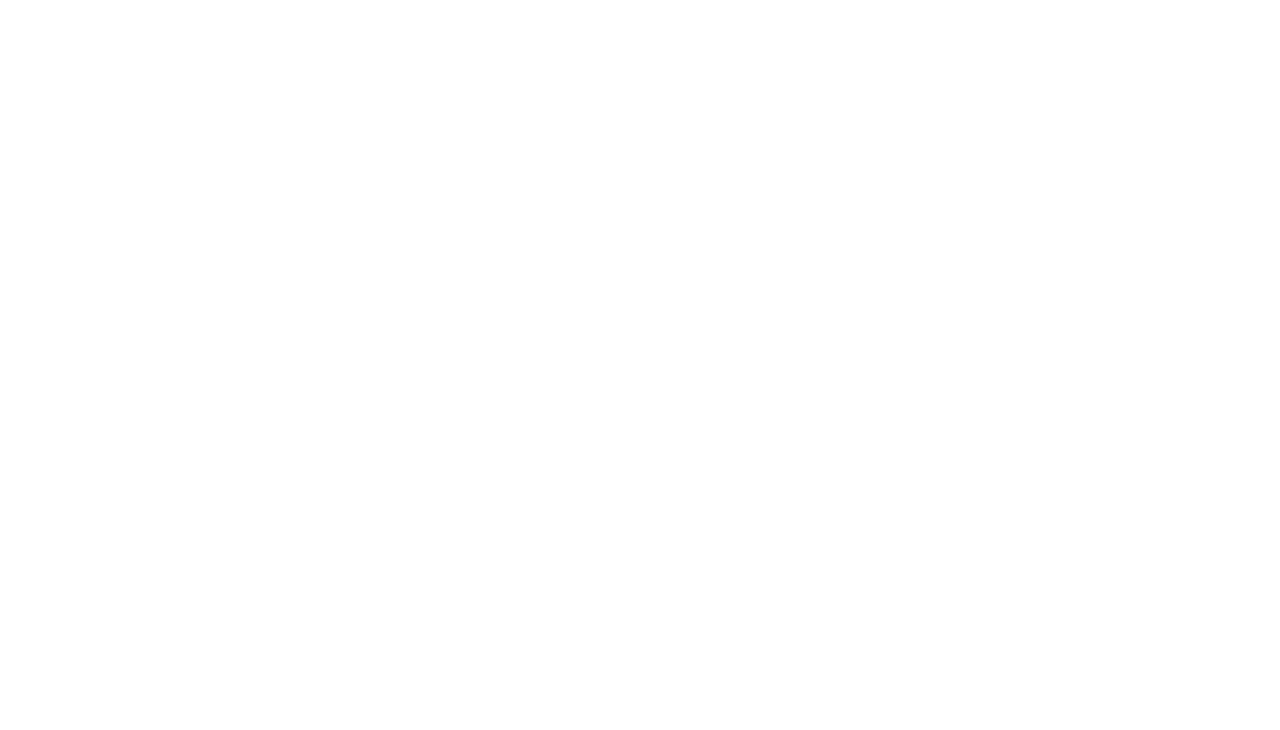
<file: price.html>
<!DOCTYPE html>
<html lang="en">

<head>
    <meta charset="utf-8">
    <title>Logistica - Shipping Company Website Template</title>
    <meta content="width=device-width, initial-scale=1.0" name="viewport">
    <meta content="" name="keywords">
    <meta content="" name="description">

    <!-- Favicon -->
    <link href="img/favicon.ico" rel="icon">

    <!-- Google Web Fonts -->
    <link rel="preconnect" href="https://fonts.googleapis.com">
    <link rel="preconnect" href="https://fonts.gstatic.com" crossorigin>
    <link href="https://fonts.googleapis.com/css2?family=Inter:wght@400;600&family=Roboto:wght@500;700&display=swap" rel="stylesheet">

    <!-- Icon Font Stylesheet -->
    <link href="https://cdnjs.cloudflare.com/ajax/libs/font-awesome/5.10.0/css/all.min.css" rel="stylesheet">
    <link href="https://cdn.jsdelivr.net/npm/bootstrap-icons@1.4.1/font/bootstrap-icons.css" rel="stylesheet">

    <!-- Libraries Stylesheet -->
    <link href="lib/animate/animate.min.css" rel="stylesheet">
    <link href="lib/owlcarousel/assets/owl.carousel.min.css" rel="stylesheet">

    <!-- Customized Bootstrap Stylesheet -->
    <link href="css/bootstrap.min.css" rel="stylesheet">

    <!-- Template Stylesheet -->
    <link href="css/style.css" rel="stylesheet">
</head>

<body>
    <!-- Spinner Start -->
    <div id="spinner" class="show bg-white position-fixed translate-middle w-100 vh-100 top-50 start-50 d-flex align-items-center justify-content-center">
        <div class="spinner-grow text-primary" style="width: 3rem; height: 3rem;" role="status">
            <span class="sr-only">Loading...</span>
        </div>
    </div>
    <!-- Spinner End -->


    <!-- Navbar Start -->
    <nav class="navbar navbar-expand-lg bg-white navbar-light shadow border-top border-5 border-primary sticky-top p-0">
        <a href="index.html" class="navbar-brand bg-primary d-flex align-items-center px-4 px-lg-5">
            <h2 class="mb-2 text-white">Logistica</h2>
        </a>
        <button type="button" class="navbar-toggler me-4" data-bs-toggle="collapse" data-bs-target="#navbarCollapse">
            <span class="navbar-toggler-icon"></span>
        </button>
        <div class="collapse navbar-collapse" id="navbarCollapse">
            <div class="navbar-nav ms-auto p-4 p-lg-0">
                <a href="index.html" class="nav-item nav-link">Home</a>
                <a href="about.html" class="nav-item nav-link">About</a>
                <a href="service.html" class="nav-item nav-link">Services</a>
                <div class="nav-item dropdown">
                    <a href="#" class="nav-link dropdown-toggle active" data-bs-toggle="dropdown">Pages</a>
                    <div class="dropdown-menu fade-up m-0">
                        <a href="price.html" class="dropdown-item active">Pricing Plan</a>
                        <a href="feature.html" class="dropdown-item">Features</a>
                        <a href="quote.html" class="dropdown-item">Free Quote</a>
                        <a href="team.html" class="dropdown-item">Our Team</a>
                        <a href="testimonial.html" class="dropdown-item">Testimonial</a>
                        <a href="404.html" class="dropdown-item">404 Page</a>
                    </div>
                </div>
                <a href="contact.html" class="nav-item nav-link">Contact</a>
            </div>
            <h4 class="m-0 pe-lg-5 d-none d-lg-block"><i class="fa fa-headphones text-primary me-3"></i>+012 345 6789</h4>
        </div>
    </nav>
    <!-- Navbar End -->


    <!-- Page Header Start -->
    <div class="container-fluid page-header py-5" style="margin-bottom: 6rem;">
        <div class="container py-5">
            <h1 class="display-3 text-white mb-3 animated slideInDown">Pricing</h1>
            <nav aria-label="breadcrumb animated slideInDown">
                <ol class="breadcrumb">
                    <li class="breadcrumb-item"><a class="text-white" href="#">Home</a></li>
                    <li class="breadcrumb-item"><a class="text-white" href="#">Pages</a></li>
                    <li class="breadcrumb-item text-white active" aria-current="page">Pricing</li>
                </ol>
            </nav>
        </div>
    </div>
    <!-- Page Header End -->


    <!-- Pricing Start -->
    <div class="container-xxl py-5">
        <div class="container py-5">
            <div class="text-center wow fadeInUp" data-wow-delay="0.1s">
                <h6 class="text-secondary text-uppercase">Pricing Plan</h6>
                <h1 class="mb-5">Perfect Pricing Plan</h1>
            </div>
            <div class="row g-4">
                <div class="col-md-6 col-lg-4 wow fadeInUp" data-wow-delay="0.3s">
                    <div class="price-item">
                        <div class="border-bottom p-4 mb-4">
                            <h5 class="text-primary mb-1">Basic Plan</h5>
                            <h1 class="display-5 mb-0">
                                <small class="align-top" style="font-size: 22px; line-height: 45px;">$</small>49.00<small
                                    class="align-bottom" style="font-size: 16px; line-height: 40px;">/ Month</small>
                            </h1>
                        </div>
                        <div class="p-4 pt-0">
                            <p><i class="fa fa-check text-success me-3"></i>HTML5 & CSS3</p>
                            <p><i class="fa fa-check text-success me-3"></i>Bootstrap v5</p>
                            <p><i class="fa fa-check text-success me-3"></i>FontAwesome Icons</p>
                            <p><i class="fa fa-check text-success me-3"></i>Responsive Layout</p>
                            <p><i class="fa fa-check text-success me-3"></i>Cross-browser Support</p>
                            <a class="btn-slide mt-2" href=""><i class="fa fa-arrow-right"></i><span >Order Now</span></a>
                        </div>
                    </div>
                </div>
                <div class="col-md-6 col-lg-4 wow fadeInUp" data-wow-delay="0.5s">
                    <div class="price-item">
                        <div class="border-bottom p-4 mb-4">
                            <h5 class="text-primary mb-1">Standard Plan</h5>
                            <h1 class="display-5 mb-0">
                                <small class="align-top" style="font-size: 22px; line-height: 45px;">$</small>99.00<small
                                    class="align-bottom" style="font-size: 16px; line-height: 40px;">/ Month</small>
                            </h1>
                        </div>
                        <div class="p-4 pt-0">
                            <p><i class="fa fa-check text-success me-3"></i>HTML5 & CSS3</p>
                            <p><i class="fa fa-check text-success me-3"></i>Bootstrap v5</p>
                            <p><i class="fa fa-check text-success me-3"></i>FontAwesome Icons</p>
                            <p><i class="fa fa-check text-success me-3"></i>Responsive Layout</p>
                            <p><i class="fa fa-check text-success me-3"></i>Cross-browser Support</p>
                            <a class="btn-slide mt-2" href=""><i class="fa fa-arrow-right"></i><span >Order Now</span></a>
                        </div>
                    </div>
                </div>
                <div class="col-md-6 col-lg-4 wow fadeInUp" data-wow-delay="0.7s">
                    <div class="price-item">
                        <div class="border-bottom p-4 mb-4">
                            <h5 class="text-primary mb-1">Advanced Plan</h5>
                            <h1 class="display-5 mb-0">
                                <small class="align-top" style="font-size: 22px; line-height: 45px;">$</small>149.00<small
                                    class="align-bottom" style="font-size: 16px; line-height: 40px;">/ Month</small>
                            </h1>
                        </div>
                        <div class="p-4 pt-0">
                            <p><i class="fa fa-check text-success me-3"></i>HTML5 & CSS3</p>
                            <p><i class="fa fa-check text-success me-3"></i>Bootstrap v5</p>
                            <p><i class="fa fa-check text-success me-3"></i>FontAwesome Icons</p>
                            <p><i class="fa fa-check text-success me-3"></i>Responsive Layout</p>
                            <p><i class="fa fa-check text-success me-3"></i>Cross-browser Support</p>
                            <a class="btn-slide mt-2" href=""><i class="fa fa-arrow-right"></i><span >Order Now</span></a>
                        </div>
                    </div>
                </div>
            </div>
        </div>
    </div>
    <!-- Pricing End -->


    <!-- Quote Start -->
    <div class="container-xxl py-5">
        <div class="container py-5">
            <div class="row g-5 align-items-center">
                <div class="col-lg-5 wow fadeInUp" data-wow-delay="0.1s">
                    <h6 class="text-secondary text-uppercase mb-3">Get A Quote</h6>
                    <h1 class="mb-5">Request A Free Qoute!</h1>
                    <p class="mb-5">Tempor erat elitr rebum at clita. Diam dolor diam ipsum sit. Aliqu diam amet diam et eos. Clita erat ipsum et lorem et sit, sed stet lorem sit clita duo justo erat amet</p>
                    <div class="d-flex align-items-center">
                        <i class="fa fa-headphones fa-2x flex-shrink-0 bg-primary p-3 text-white"></i>
                        <div class="ps-4">
                            <h6>Call for any query!</h6>
                            <h3 class="text-primary m-0">+012 345 6789</h3>
                        </div>
                    </div>
                </div>
                <div class="col-lg-7">
                    <div class="bg-light text-center p-5 wow fadeIn" data-wow-delay="0.5s">
                        <form>
                            <div class="row g-3">
                                <div class="col-12 col-sm-6">
                                    <input type="text" class="form-control border-0" placeholder="Your Name" style="height: 55px;">
                                </div>
                                <div class="col-12 col-sm-6">
                                    <input type="email" class="form-control border-0" placeholder="Your Email" style="height: 55px;">
                                </div>
                                <div class="col-12 col-sm-6">
                                    <input type="text" class="form-control border-0" placeholder="Your Mobile" style="height: 55px;">
                                </div>
                                <div class="col-12 col-sm-6">
                                    <select class="form-select border-0" style="height: 55px;">
                                        <option selected>Select A Freight</option>
                                        <option value="1">Freight 1</option>
                                        <option value="2">Freight 2</option>
                                        <option value="3">Freight 3</option>
                                    </select>
                                </div>
                                <div class="col-12">
                                    <textarea class="form-control border-0" placeholder="Special Note"></textarea>
                                </div>
                                <div class="col-12">
                                    <button class="btn btn-primary w-100 py-3" type="submit">Submit</button>
                                </div>
                            </div>
                        </form>
                    </div>
                </div>
            </div>
        </div>
    </div>
    <!-- Quote End -->
        

    <!-- Footer Start -->
    <div class="container-fluid bg-dark text-light footer pt-5 wow fadeIn" data-wow-delay="0.1s" style="margin-top: 6rem;">
        <div class="container py-5">
            <div class="row g-5">
                <div class="col-lg-3 col-md-6">
                    <h4 class="text-light mb-4">Address</h4>
                    <p class="mb-2"><i class="fa fa-map-marker-alt me-3"></i>123 Street, New York, USA</p>
                    <p class="mb-2"><i class="fa fa-phone-alt me-3"></i>+012 345 67890</p>
                    <p class="mb-2"><i class="fa fa-envelope me-3"></i>info@example.com</p>
                    <div class="d-flex pt-2">
                        <a class="btn btn-outline-light btn-social" href=""><i class="fab fa-twitter"></i></a>
                        <a class="btn btn-outline-light btn-social" href=""><i class="fab fa-facebook-f"></i></a>
                        <a class="btn btn-outline-light btn-social" href=""><i class="fab fa-youtube"></i></a>
                        <a class="btn btn-outline-light btn-social" href=""><i class="fab fa-linkedin-in"></i></a>
                    </div>
                </div>
                <div class="col-lg-3 col-md-6">
                    <h4 class="text-light mb-4">Services</h4>
                    <a class="btn btn-link" href="">Air Freight</a>
                    <a class="btn btn-link" href="">Sea Freight</a>
                    <a class="btn btn-link" href="">Road Freight</a>
                    <a class="btn btn-link" href="">Logistic Solutions</a>
                    <a class="btn btn-link" href="">Industry solutions</a>
                </div>
                <div class="col-lg-3 col-md-6">
                    <h4 class="text-light mb-4">Quick Links</h4>
                    <a class="btn btn-link" href="">About Us</a>
                    <a class="btn btn-link" href="">Contact Us</a>
                    <a class="btn btn-link" href="">Our Services</a>
                    <a class="btn btn-link" href="">Terms & Condition</a>
                    <a class="btn btn-link" href="">Support</a>
                </div>
                <div class="col-lg-3 col-md-6">
                    <h4 class="text-light mb-4">Newsletter</h4>
                    <p>Dolor amet sit justo amet elitr clita ipsum elitr est.</p>
                    <div class="position-relative mx-auto" style="max-width: 400px;">
                        <input class="form-control border-0 w-100 py-3 ps-4 pe-5" type="text" placeholder="Your email">
                        <button type="button" class="btn btn-primary py-2 position-absolute top-0 end-0 mt-2 me-2">SignUp</button>
                    </div>
                </div>
            </div>
        </div>
        <div class="container">
            <div class="copyright">
                <div class="row">
                    <div class="col-md-6 text-center text-md-start mb-3 mb-md-0">
                        &copy; <a class="border-bottom" href="#">Your Site Name</a>, All Right Reserved.
                    </div>
                    <div class="col-md-6 text-center text-md-end">
                        <!--/*** This template is free as long as you keep the footer author’s credit link/attribution link/backlink. If you'd like to use the template without the footer author’s credit link/attribution link/backlink, you can purchase the Credit Removal License from "https://htmlcodex.com/credit-removal". Thank you for your support. ***/-->
                        Designed By <a class="border-bottom" href="https://htmlcodex.com">HTML Codex</a>
                    </div>
                </div>
            </div>
        </div>
    </div>
    <!-- Footer End -->


    <!-- Back to Top -->
    <a href="#" class="btn btn-lg btn-primary btn-lg-square rounded-0 back-to-top"><i class="bi bi-arrow-up"></i></a>


    <!-- JavaScript Libraries -->
    <script src="https://code.jquery.com/jquery-3.4.1.min.js"></script>
    <script src="https://cdn.jsdelivr.net/npm/bootstrap@5.0.0/dist/js/bootstrap.bundle.min.js"></script>
    <script src="lib/wow/wow.min.js"></script>
    <script src="lib/easing/easing.min.js"></script>
    <script src="lib/waypoints/waypoints.min.js"></script>
    <script src="lib/counterup/counterup.min.js"></script>
    <script src="lib/owlcarousel/owl.carousel.min.js"></script>

    <!-- Template Javascript -->
    <script src="js/main.js"></script>
</body>

</html>
</file>
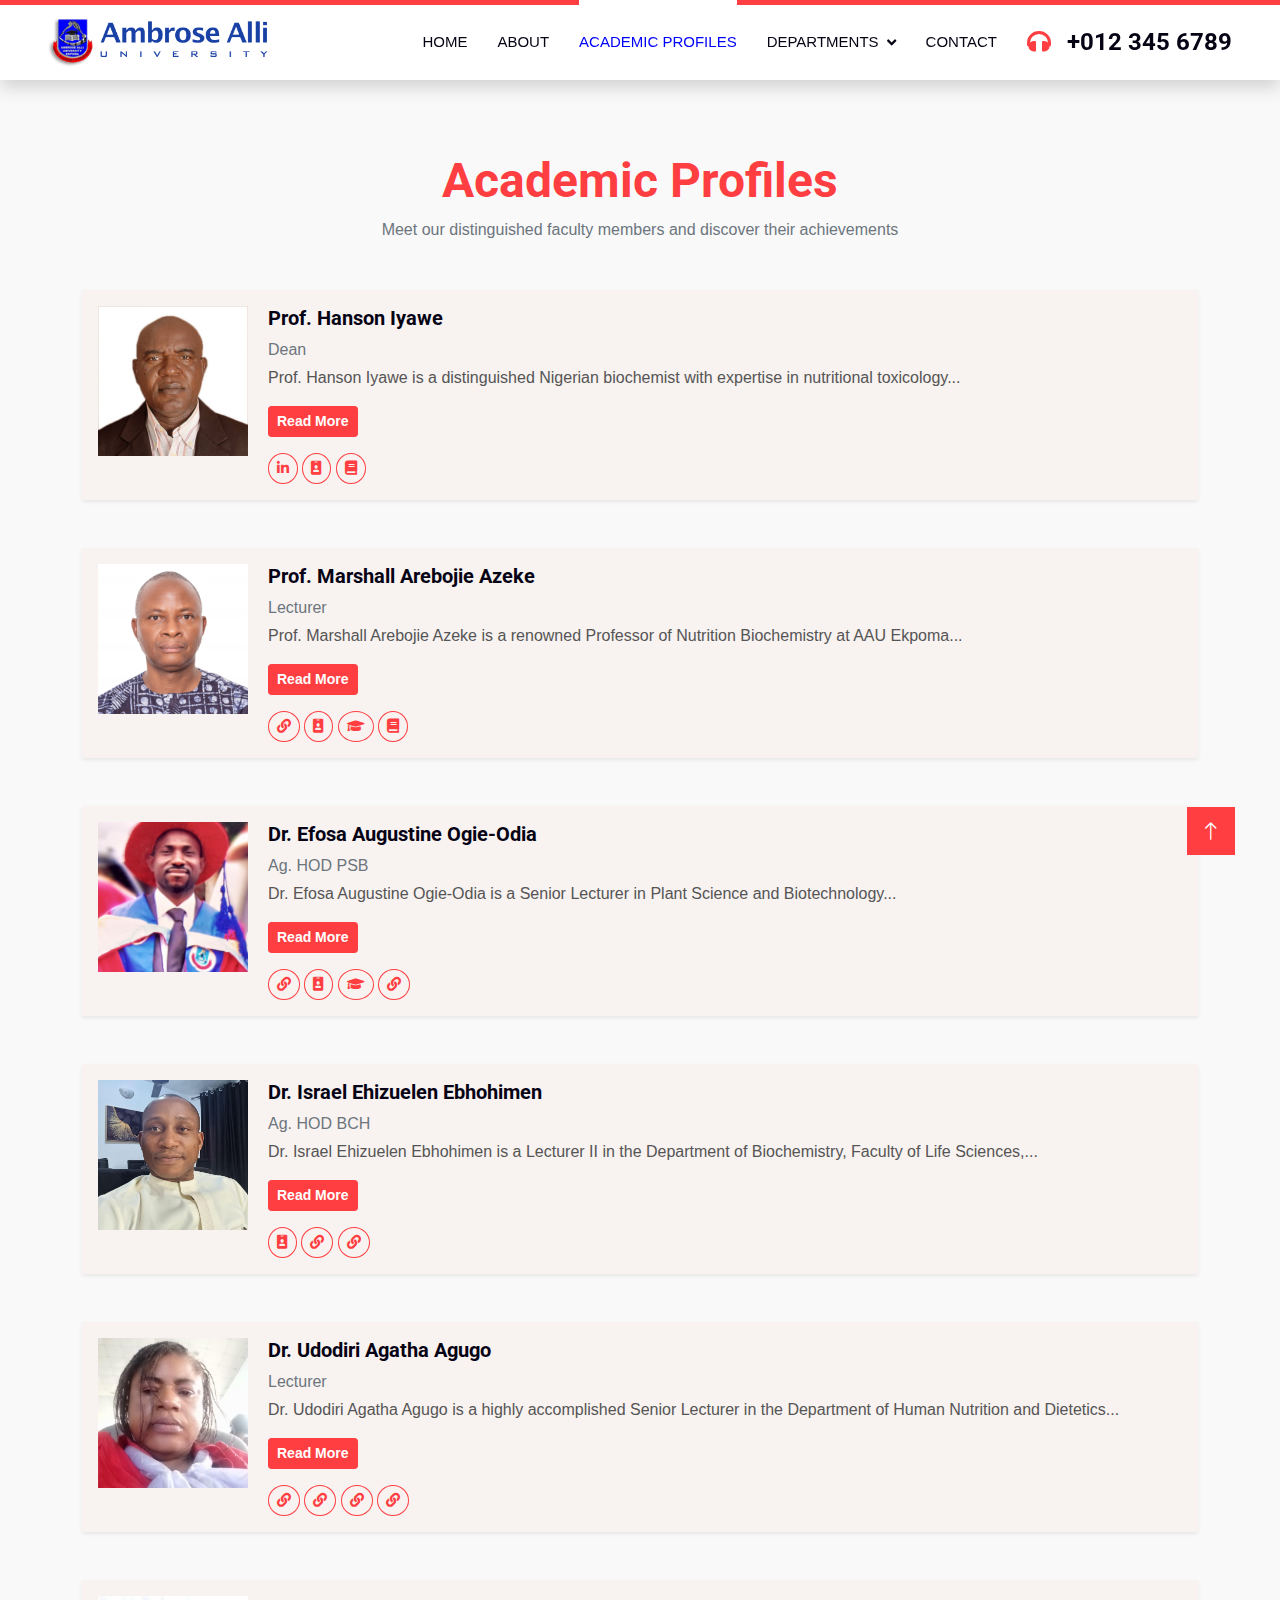
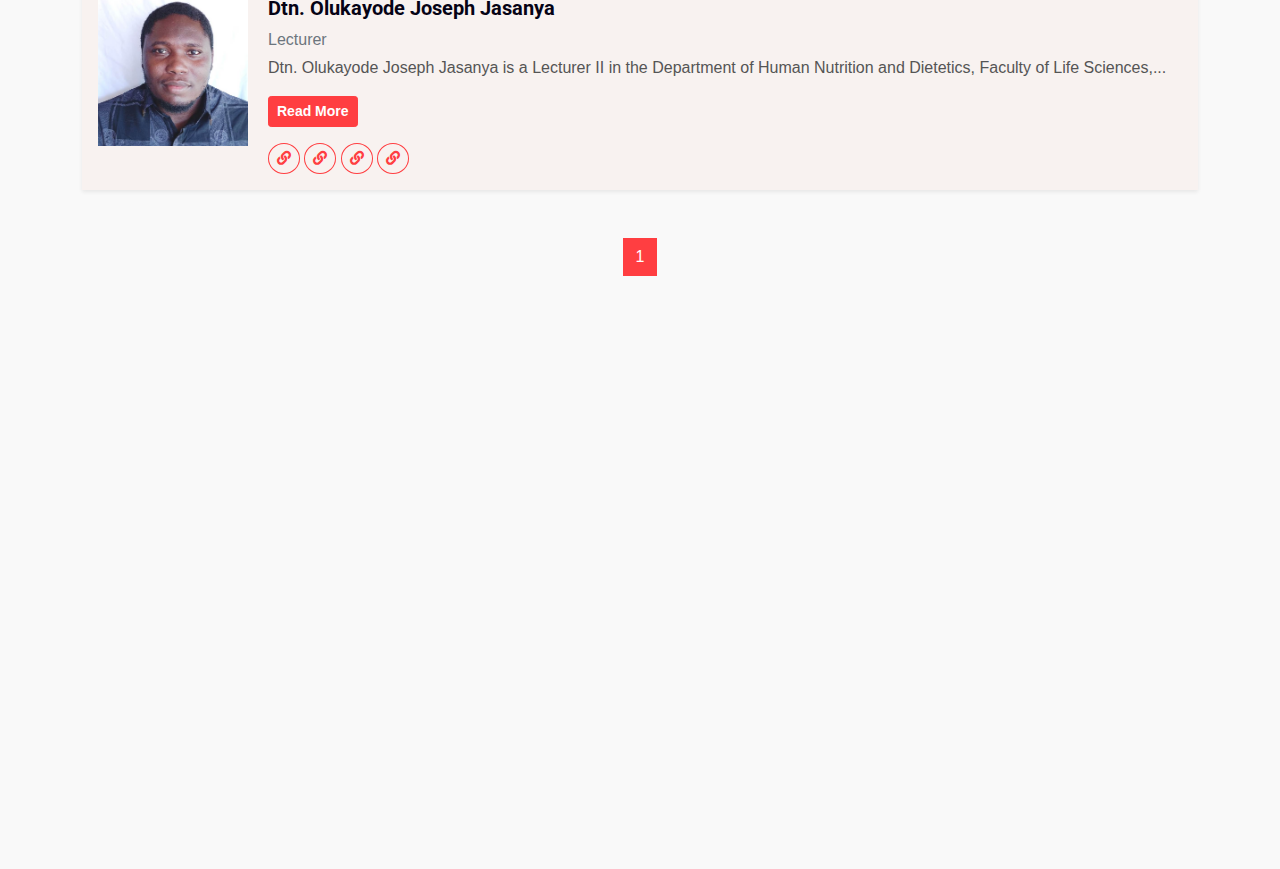
<file: profile.html>
<!DOCTYPE html>
<html lang="en">
  <head>
    <meta charset="utf-8" />
    <title>Academic Profile Faculty Of Life Science - AAU</title>
    <meta content="width=device-width, initial-scale=1.0" name="viewport" />
    <meta name="description" content="Explore the Faculty of Life Sciences at Ambrose Alli University (AAU). Discover our departments, academic programs, research, and faculty profiles.">
    <meta name="keywords" content="Faculty of Life Sciences, AAU, Ambrose Alli University, Life Sciences, Biochemistry, Microbiology, Zoology, Plant Science, Human Nutrition">
    <meta name="author" content="Faculty of Life Sciences, AAU">
    <meta name="robots" content="index, follow">

    <link href="img/logo12.png" rel="icon" />

    <link rel="preconnect" href="https://fonts.googleapis.com" />
    <link rel="preconnect" href="https://fonts.gstatic.com" crossorigin />
    <link
      href="https://fonts.googleapis.com/css2?family=Inter:wght@400;600&family=Roboto:wght@500;700&display=swap"
      rel="stylesheet"
    />

    <link
      href="https://cdnjs.cloudflare.com/ajax/libs/font-awesome/5.10.0/css/all.min.css"
      rel="stylesheet"
    />
    <link
      href="https://cdn.jsdelivr.net/npm/bootstrap-icons@1.4.1/font/bootstrap-icons.css"
      rel="stylesheet"
    />
    <link href="lib/animate/animate.min.css" rel="stylesheet" />
    <link href="lib/owlcarousel/assets/owl.carousel.min.css" rel="stylesheet" />
    <link href="css/bootstrap.min.css" rel="stylesheet" />
    <link href="css/style.css" rel="stylesheet" />
    <link href="profile.css" rel="stylesheet" />
  </head>

  <body>
     <!-- Spinner Start -->
<div id="spinner" class="show bg-white position-fixed translate-middle w-100 vh-100 top-50 start-50 d-flex align-items-center justify-content-center" style="z-index: 1050;">
    <img src="img/logo12.png" alt="Loading..." style="width: 80px; height: 80px;">
</div>
<!-- Spinner End -->

    <!-- Navbar Start -->
    <nav
      class="navbar navbar-expand-lg bg-white navbar-light shadow border-top border-5 border-primary sticky-top p-0"
    >
      <a
        href="index.html"
        class="navbar-brand bg-primar d-flex align-items-center px-4 px-lg-5"
      >
        <img
          src="img/logo.png"
          alt="Ambrose Alli University Faculty of Life Sciences Logo"
          class="img-fluid"
          style="max-height: 50px"
        />
      </a>
      <button
        type="button"
        class="navbar-toggler me-4"
        data-bs-toggle="collapse"
        data-bs-target="#navbarCollapse"
      >
        <span class="navbar-toggler-icon"></span>
      </button>
      <div class="collapse navbar-collapse" id="navbarCollapse">
        <div class="navbar-nav ms-auto p-4 p-lg-0">
          <a href="index.html" class="nav-item nav-link">Home</a>
          <a href="about.html" class="nav-item nav-link">About</a>
          <a href="profile.html" class="nav-item nav-link active"
            >Academic Profiles</a
          >
          <div class="nav-item dropdown">
            <a
              href="#"
              class="nav-link dropdown-toggle"
              data-bs-toggle="dropdown"
              >Departments</a
            >
            <div class="dropdown-menu fade-up m-0">
              <a href="404.html" class="dropdown-item">Microbiology</a>
              <a href="404.html" class="dropdown-item">Biochemistry</a>
              <a href="404.html" class="dropdown-item">HND</a>
              <a href="404.html" class="dropdown-item">PSB</a>
              <a href="404.html" class="dropdown-item">Zoology</a>
              <!-- <a href="404.html" class="dropdown-item">404 Page</a> -->
            </div>
          </div>
          <a href="contact.html" class="nav-item nav-link">Contact</a>
        </div>
        <h4 class="m-0 pe-lg-5 d-none d-lg-block">
          <i class="fa fa-headphones text-primary me-3"></i>+012 345 6789
        </h4>
      </div>
    </nav>
    <!-- Navbar End -->

    <!-- Academic Profile Section Start -->
    <div class="container py-5">
      <div class="text-center mb-5 mt-4">
        <h2 class="display-5 fw-bold text-primary">Academic Profiles</h2>
        <p class="text-muted">
          Meet our distinguished faculty members and discover their achievements
        </p>
      </div>

      <div id="staff-container" class="row g-4">
        <!-- Staff profiles will be dynamically injected here -->
      </div>

      <!-- Pagination -->
      <nav aria-label="Page navigation example">
        <ul id="pagination" class="pagination justify-content-center mt-4"></ul>
      </nav>
    </div>

    <!-- Academic Profile Section End -->

    <!-- Footer Start -->
    <div
      class="container-fluid bg-dark text-light footer pt-5 wow fadeIn"
      data-wow-delay="0.1s"
      style="margin-top: 6rem"
    >
      <div class="container py-5">
        <div class="row g-5">
          <div class="col-lg-3 col-md-6">
            <h4 class="text-light mb-4">Address</h4>

            <p class="mb-2">
              <i class="fa fa-map-marker-alt me-3"></i>KM 70 Benin Auchi Road,
            </p>
            <p class="mb-2">
              <i class="fa fa-phone-alt me-3"></i>P. M. B 14, Ekpoma, Edo State,
              Nigeria
            </p>
            <p class="mb-2">
              <i class="fa fa-envelope me-3"></i>fls@aauekpoma.edu.ng
            </p>
            <div class="d-flex pt-2">
              <a class="btn btn-outline-light btn-social" href=""
                ><i class="fab fa-twitter"></i
              ></a>
              <a class="btn btn-outline-light btn-social" href=""
                ><i class="fab fa-facebook-f"></i
              ></a>
              <a class="btn btn-outline-light btn-social" href=""
                ><i class="fab fa-youtube"></i
              ></a>
              <a class="btn btn-outline-light btn-social" href=""
                ><i class="fab fa-linkedin-in"></i
              ></a>
            </div>
          </div>
          <div class="col-lg-3 col-md-6">
            <h4 class="text-light mb-4">Services</h4>
            <a class="btn btn-link" href="">Microbiology</a>
            <a class="btn btn-link" href="">Biochemistry</a>
            <a class="btn btn-link" href="">HND</a>
            <a class="btn btn-link" href="">PSB</a>
            <a class="btn btn-link" href="">Zoology</a>
          </div>
          <div class="col-lg-3 col-md-6">
            <h4 class="text-light mb-4">Quick Links</h4>
            <a class="btn btn-link" href="">About Us</a>
            <a class="btn btn-link" href="">Contact Us</a>
            <a class="btn btn-link" href="">Departments</a>
            <a class="btn btn-link" href="">Graduate Programs</a>
            <a class="btn btn-link" href="">Support</a>
          </div>
          <div class="col-lg-3 col-md-6">
            <h4 class="text-light mb-4">Newsletter</h4>
            <p>Dolor amet sit justo amet elitr clita ipsum elitr est.</p>
            <div class="position-relative mx-auto" style="max-width: 400px">
              <input
                class="form-control border-0 w-100 py-3 ps-4 pe-5"
                type="text"
                placeholder="Your email"
              />
              <button
                type="button"
                class="btn btn-primary py-2 position-absolute top-0 end-0 mt-2 me-2"
              >
                SignUp
              </button>
            </div>
          </div>
        </div>
      </div>
      <div class="container">
        <div class="copyright">
          <div class="row">
            <div class="col-md-6 text-center text-md-start mb-3 mb-md-0">
              &copy; <a class="border-bottom" href="#">ICT Directorate, AAU</a>,
              All Right Reserved.
            </div>
            <div class="col-md-6 text-center text-md-end">
              Designed By <a class="border-bottom" href="#">WDM</a>
            </div>
          </div>
        </div>
      </div>
    </div>
    <!-- Footer End -->

    <!-- Back to Top -->
    <a
      href="#"
      class="btn btn-lg btn-primary btn-lg-square rounded-0 back-to-top"
      ><i class="bi bi-arrow-up"></i
    ></a>

    <!-- JavaScript Libraries -->
    <script src="https://code.jquery.com/jquery-3.4.1.min.js"></script>
    <script src="https://cdn.jsdelivr.net/npm/bootstrap@5.0.0/dist/js/bootstrap.bundle.min.js"></script>
    <script src="lib/wow/wow.min.js"></script>
    <script src="lib/easing/easing.min.js"></script>
    <script src="lib/waypoints/waypoints.min.js"></script>
    <script src="lib/counterup/counterup.min.js"></script>
    <script src="lib/owlcarousel/owl.carousel.min.js"></script>

    <!-- Template Javascript -->
    <script src="js/main.js"></script>

    <!-- Custom Script for Read More -->

    <script>
      // Sample staff data
      const staffProfiles = [
           {
          img: "img/Prof. Iyawe.jpeg",
          name: "Prof. Hanson Iyawe",
          title: "Dean",
          shortBio:
            "Prof. Hanson Iyawe is a distinguished Nigerian biochemist with expertise in nutritional toxicology...",
          fullBio: `Prof. Hanson Iyawe is a distinguished Nigerian biochemist with expertise in nutritional toxicology. He is a dedicated researcher, a valuable team player, and an esteemed professor at Ambrose Alli University, Ekpoma, where he also serves as the Dean of the Faculty of Life Sciences.
Prof. Iyawe's academic journey includes earning a PhD and M.Sc. in Biochemistry from Ambrose Alli University and University of Benin respectively and a B.Sc. in Biochemistry from Bendel State University. His commitment to education extends beyond his own institution, with contributions as adjunct staff at Adekunle Ajasin University and Glorious Vision (formerly Samuel Adegboyega) University. Notably, he also served as a visiting scholar at Joseph Ayo Babalola University (JABU), further enriching his academic experience.
His research interests focus on the impact of toxins on nutrition and he has published extensively in this area. Prof. Iyawe is also a respected member of the Nigerian Society of Biochemistry and Molecular Biology (NSBMB) and a Fellow of the Nutrition Society of Nigeria (FNSN). His contributions to the NSN include serving as National Financial Secretary and National Secretary General.
Prof. Iyawe's commitment to his field is evident in his active participation in international conferences in China, Ethiopia, Ghana, Tanzania, and Spain. These engagements have broadened his perspective and contributed to his comprehensive understanding of nutritional toxicology.
In addition to his academic achievements, Prof. Iyawe is a family man and an active member of his community. He is dedicated to using his research to improve the lives of those around him..."`,
          linkedin: "https://www.linkedin.com/in/hanson-iyawe-4392a095",
          orcid: "https://orcid.org/0000-0002-9634-7580",
        
          scholar:
            "https://scholar.google.com/citations?view_op=list_works&hl=id&user=2JFfLk0AAAAJ",
        },
        
        {
          img: "img/Azeke.jpg",
          name: "Prof. Marshall Arebojie Azeke",
          title: "Lecturer",
          shortBio:
            "Prof. Marshall Arebojie Azeke is a renowned Professor of Nutrition Biochemistry at AAU Ekpoma...",
          fullBio: `Prof. Marshall Arebojie Azeke is a renowned Professor of Nutrition Biochemistry in the Department of Biochemistry, Faculty of Life Sciences, at Ambrose Alli University, Ekpoma, Nigeria. With an academic career spanning over two decades, he has made significant contributions to nutritional biochemistry, particularly in the areas of Functional Foods, Nutraceutical, and Bioremediation. His pioneering work in enhancing the nutritional value of underutilized legumes and addressing food security challenges in developing regions has positioned him as a leader in his field. Prof. Azeke completed his Ph.D. in Nutrition Science at the University of Bonn, Germany, in 2003. He holds an M.Sc. in Biochemistry from Edo State University (1995) and a B.Sc. in Biochemistry from Bendel State University (1991). His foundational education includes a West African School Certificate from Eghosa Grammar School and a First School Leaving Certificate from Agbado Primary School, Ubiaja. An accomplished researcher, Prof. Azeke's scholarly focus spans nutritional biochemistry, phytochemistry, and the application of innovative methods to improve food quality and nutrition. He has investigated the antidiabetic, antioxidant, and anti-inflammatory properties of medicinal plants and developed bioremediation strategies for managing oil-contaminated soils. His groundbreaking research on the African yambean has shed light on its nutritional potential and practical processing methods. Prof. Azeke has an extensive publication record in high-impact journals, including Scientific Reports, Toxicology Reports, and Food Chemistry. His notable studies include investigations into bio-augmentation for bioremediation and the impact of _Hibiscus sabdariffa_ on cardiovascular and neurological health. His work is widely cited and has contributed to the advancement of nutritional science and sustainable agricultural practices. His excellence in research has been recognized with several prestigious awards, including the Alexander von Humboldt Foundation Research Fellowship (received multiple times), a Ph.D. Scholarship from the German Academic Exchange Services (DAAD), and the UNESCO-MCBN Fellowship. He was also awarded the Best Graduating Student in Biochemistry during his undergraduate studies, highlighting his early academic prowess. In addition to his research, Prof. Azeke has held numerous leadership roles. He served as Deputy Vice-Chancellor (Academic) at Ambrose Alli University and Dean of the Faculty of Life Sciences. He is the immediate past Editor-in-Chief of the Nigerian Journal of Nutritional Sciences, a Scopus-indexed publication of the Nutrition Society of Nigeria. These roles underscore his commitment to fostering academic excellence and advancing scientific inquiry. Prof. Azeke is currently the Principal Investigator in the Functional Foods and Nutraceuticals Research Group of the Department of Biochemistry, Ambrose Alli University. He is an active member of several professional organizations, including the Nutrition Society of Nigeria, where he serves on the executive council, and the Society for Underutilized Legumes, where he is a board trustee. His affiliations also extend to the European Grain Legume Association and the Council for Tropical and Subtropical Agricultural Research (ATSAF) in Germany. Beyond academia, Prof. Azeke has served as an external examiner and assessor for various universities and contributed extensively to editorial boards of prestigious journals. His leadership and mentorship continue to inspire and shape the careers of numerous students and researchers. ."`,
          linkedin: "#",
          orcid: "https://orcid.org/0000-0002-8445-4784",
          researchgate:
            "https://www.researchgate.net/profile/Marshall-Arebojie-Azeke",
          scholar:
            "https://scholar.google.com/citations?user=fofrbHkAAAAJ&hl=en",
        },

        {
          img: "img/Efosa.jpg",
          name: "Dr. Efosa Augustine Ogie-Odia",
          title: "Ag. HOD PSB",
          shortBio:
            "Dr. Efosa Augustine Ogie-Odia is a Senior Lecturer in Plant Science and Biotechnology...",
          fullBio: `Dr. Efosa Augustine Ogie-Odia is a Senior Lecturer in the Department of Plant Science and Biotechnology, Faculty of Life Sciences, at Ambrose Alli University, Ekpoma, Nigeria. With extensive expertise in plant taxonomy, ethnobotany, and biodiversity conservation, he has made significant contributions to understanding indigenous plant uses and environmental conservation through academic research and practical applications.

Dr. Ogie-Odia earned a Ph.D. in Botany from Ambrose Alli University in 2019, an M.Sc. in Botany (Biosystematics) from the University of Benin in 2005, and a B.Sc. (Hons.) in Plant Science and Forestry from the University of Ado-Ekiti in 2000. His foundational education was completed at Lumen Christi Secondary School, Uromi, Edo State.

As a dedicated researcher, Dr. Ogie-Odia has focused on studying indigenous flora, medicinal plants, and the environmental impacts of plant systems. His work includes phytochemical studies, ethnobotanical surveys, and taxonomic/anatomy investigations of plant species in diverse ecosystems. He has authored numerous scholarly articles in reputable journals, such as African Journal of Biological Sciences, Ethnobotanical Leaflets and the West African Journal of Life Sciences, alongside co-authoring a textbook for undergraduate biology students.

Some of his notable publications include:

a. Okoegwale E. E., Idialu J. E., Ehilen O. E. and Ogie-Odia E. A. (2020) Assessment of vessel and fiber characteristics of Blighia sapida Konig. and Lecaniodiscus cupanoides Planch ex Benth. growing in rainforest and derived savanna areas of Edo state, Nigeria. African Journal of Biological Sciences, 2 (2): 58-69.

b. Ogie-Odia, E.A., et al. (2022). Nutrient, Mineral and Phytochemical Properties of Selected Underutilized Amaranthus Vegetable Species in Ekpoma, Edo State, Nigeria. Nigerian Journal of Biotechnology, Special Edition BSN-SW 1: 1–12.

c. Ogie-Odia E.A and Eseigbe,D.A. (2022) Floristic composition of vascular angiosperm in Faculty of Life Sciences, Ambrose Alli University, Ekpoma,Edo State, Nigeria. Nigerian Journal of Life Sciences 12 (1): 19-25.

d. Ogie-Odia, E.A., et al. (2023). Ethnobotanical Survey of Commonly Used Indigenous Medicinal Plants by the Oka-Akoko People of Akoko South West L.G.A, Ondo State, Nigeria. West African Journal of Life Sciences, 1: 7–17.

Dr. Ogie-Odia's academic service extends to teaching undergraduate and postgraduate courses in plant morphology, taxonomy, economic botany, and biodiversity conservation. He has supervised numerous undergraduate and postgraduate research projects, mentoring students to explore plant science's complexities.

In addition to his teaching and research contributions, Dr. Ogie-Odia has served in several administrative capacities, including Head of the Department of Plant Science and Biotechnology (2020–2022; 2024–present), Sub-Dean of the Faculty of Life Sciences, and Faculty Representative to the University Senate. His leadership has been pivotal in curriculum development and departmental growth.

Dr. Ogie-Odia is an active member of professional associations, including the British Ecological Society, the International Society for Development and Sustainability, and the Nigerian Institute of Management. He regularly participates in training workshops and conferences to enhance his knowledge and skills in biosafety, digital appreciation, and environmental resource management.

Beyond academia, Dr. Ogie-Odia contributes to the scientific community as an editor and reviewer for journals such as Notulae Scienta Biologicae, Acta Scientific Journal and West African Journal of Life Sciences. He is also a versatile environmental assessor, lending his expertise to vegetation studies for Environmental Impact Assessment (EIA) projects.`,
          linkedin: "#",
          orcid: "https://orcid.org/my-orcid?orcid=0000-0002-0306-6561",
          researchgate:
            "https://www.researchgate.net/profile/Ogie-Odia-Efosa-2",
          scholar: "https://www.webofscience.com/wos/author/record/2836244",
        },

        {
          img: "img/Israel.jpg",
          name: "Dr. Israel Ehizuelen Ebhohimen",
          title: "Ag. HOD BCH",
          shortBio:
            "Dr. Israel Ehizuelen Ebhohimen is a Lecturer II in the Department of Biochemistry, Faculty of Life Sciences,...",
          fullBio: `Dr. Israel Ehizuelen Ebhohimen is a Lecturer II in the Department of Biochemistry, Faculty of Life Sciences, Ambrose Alli University, Ekpoma, Nigeria. He is a ZUKOnnect Fellow at the Zukunftskolleg, University of Konstanz, Germany, where he advances his research in biochemistry, toxicology, and molecular biology Dr. Ebhohimen specializes in the study of phytochemicals and their nutraceutical and pharmaceutical applications, utilizing bioinformatics and molecular biology to explore their mechanisms of action.

Dr. Ebhohimen holds a Ph.D. in Biochemistry from the University of Benin (2022), an M.Phil. in Biochemistry (2018), an M.Sc. in Biochemistry (2010), and a B.Sc. in Biochemistry from Ambrose Alli University (2006). His doctoral thesis focused on the characterization of antioxidant compounds from Monodora myristica seeds and their application in preserving meat and fish products.

In his academic journey, Dr. Ebhohimen has supervised 77 undergraduate dissertations, emphasizing his dedication to mentoring the next generation of biochemists. His teaching expertise spans toxicology, enzymology, and molecular biology, and he has developed curricula that bridge theory with practical applications.

Dr. Ebhohimen’s research output includes numerous peer-reviewed publications and book chapters. Notable contributions include:

a. Assessment of the antiplasmodial and haematoprotective potential of a polyherbal extract of Azadirachta indica, Mangifera indica, and Persea americana leaves in mice infected with Plasmodium berghei. Published in the Tropical Journal of Natural Product Research (2024).

b. Antioxidant properties of carvacrol as a prospective replacement for crude essential oils and synthetic antioxidants in food storage. Published in Molecules (2023).

c. Mutation patterns in the receptor binding motif of SARS-CoV-2 variants and their effects on molecular interactions in docked ligand complexes. Published in the Tropical Journal of Natural Product Research (2022).

Dr. Ebhohimen has received accolades for his contributions, including the Manfred-Ulmer-Stipendium 2023 under the ZUKOnnect Fellowship at the University of Konstanz. He is a member of prominent professional societies, such as the Institute of Public Analysts of Nigeria (IPAN), the Nigerian Society of Biochemistry and Molecular Biology, and the Biochemical Society (UK).

In addition to his academic work, Dr. Ebhohimen collaborates with the Genomics and Bioinformatics Group at the University of KwaZulu-Natal, South Africa, applying computational approaches to biochemical research. His expertise extends to the design of research methodologies, bioinformatics tools, and computer-aided drug discovery."`,
          linkedin: "",
          orcid: "https://orcid.org/0000-0002-0672-5155",
          researchgate:
            "https://www.scopus.com/authid/detail.uri?authorId=57219422784 ",
          scholar: "https://shorturl.at/erVY8",
        },
        {
          img: "img/Udodiri Agatha Agugo.png",
          name: "Dr. Udodiri Agatha Agugo",
          title: "Lecturer",
          shortBio:
            "Dr. Udodiri Agatha Agugo is a highly accomplished Senior Lecturer in the Department of Human Nutrition and Dietetics...",
          fullBio: `Dr. Udodiri Agatha Agugo is a highly accomplished Senior Lecturer in the Department of Human Nutrition and Dietetics at Ambrose Alli University, Ekpoma, Nigeria. With a strong foundation in nutrition and public health, Dr. Agugo holds a Doctor of Philosophy degree in Public Health/Community Nutrition and Dietetics from Imo State University, Owerri, alongside a Master of Science in Human Nutrition and Dietetics from Michael Okpara University of Agriculture, Umudike. She earned her Bachelor of Science degree in Home Economics from Abia State University, Uturu, setting the stage for her lifelong commitment to advancing nutrition education, research, and community health.

Dr. Agugo has had a dynamic academic career marked by excellence in teaching, research, and leadership. Her teaching portfolio spans undergraduate and postgraduate levels, where she delivers critical courses in nutrition, food science, and dietetics. She has mentored countless students, supervised research projects, and contributed to shaping the next generation of nutritionists and public health experts. In her role as Sub-Dean of the Faculty of Life Sciences at Ambrose Alli University, Dr. Agugo actively collaborates with faculty leadership to enhance student engagement, promote academic excellence, and foster leadership skills within the faculty's student community.

Her administrative experience includes serving as the Lecturer-in-Charge of the Department of Human Nutrition and Dietetics at Ambrose Alli University and Head of Department at Imo State Polytechnic. In these roles, Dr. Agugo was instrumental in developing and implementing academic programs, reviewing curriculum to meet national standards, and managing the administrative affairs of staff and students. Notably, she played a pivotal role in developing the Core Curriculum and Minimum Academic Standards (CCMAS) for Nutrition and Dietetics programs in Nigerian institutions, contributing significantly to the advancement of nutrition education across the country.

Dr. Agugo’s research interests span public health nutrition, nutrient metabolism, food processing, and nutrigenomics. Her work has focused on addressing food insecurity, improving dietary patterns, and exploring the nutritional benefits of indigenous foods. She has published widely in reputable peer-reviewed journals, with studies highlighting the nutritional and sensory properties of staple-based diets, the impact of food consumption patterns on health outcomes, and the innovative use of underutilized crops to improve food security. Her scholarly contributions extend to interdisciplinary research, where she collaborates with experts in agriculture, food technology, and public health to address critical challenges in nutrition and dietetics.

Beyond her academic and research pursuits, Dr. Agugo has served as a resource person for the National Board for Technical Education (NBTE) in Nigeria, participating in the accreditation and evaluation of over 15 Nutrition and Dietetics programs across Nigerian polytechnics and monotechnics. She has also contributed to curriculum review committees at both national and institutional levels, underscoring her influence in shaping nutrition education in Nigeria.

Dr. Agugo’s commitment to professional development and community engagement is evident in her active membership in various professional bodies, including the American Society for Nutrition (ASN), the Nutrition Society of Nigeria (NSN), and the Organization of Women in Science for the Developing World (OWSD). She has also served on the editorial boards of several academic journals, including the West African Journal of Life Sciences and the Journal of Food and Nutrition Sciences, where her expertise as a peer reviewer and editorial consultant has elevated the quality of published research.

Dr. Agugo’s excellence in academic peer review was recognized by Elsevier, as she was awarded a Certificate of Recognition for her contributions to reviewing three articles in 2024. This award acknowledges her invaluable input in enhancing the quality and impact of research published in an Elsevier journal.

An advocate for empowering women in science and nutrition, Dr. Agugo volunteers as a mentor for young women pursuing careers in Science, Technology, Engineering, and Mathematics (STEM), particularly in nutrition and health sciences. Her efforts in mentorship, alongside her research on food security and dietary improvement, reflect a broader commitment to sustainable development and public health outcomes in Nigeria and beyond.

Dr. Agugo has earned numerous awards and recognition for her outstanding contributions, including the Best Female Lecturer award from the National Association of Nutrition Students and accolades for her leadership and dedication to departmental growth. She has secured competitive grants, including Tertiary Education Trust Fund (TETFund) research grants, for projects focused on empowering women with basic nutrition tools to improve household dietary habits.

Through her unwavering dedication to teaching, research, and community service, Dr. Udodiri Agatha Agugo exemplifies excellence in academia and leadership. Her contributions to nutrition education, research innovation, and public health advocacy continue to make a significant impact locally and internationally.."`,
          linkedin: "#",
          orcid: "#",
          researchgate: "#",
          scholar: "#",
        },
        {
          img: "img/Olukayode.jpg",
          name: "Dtn. Olukayode Joseph Jasanya",
          title: "Lecturer",
          shortBio:
            "Dtn. Olukayode Joseph Jasanya is a Lecturer II in the Department of Human Nutrition and Dietetics, Faculty of Life Sciences,...",
          fullBio: `Dtn. Olukayode Joseph Jasanya is a Lecturer II in the Department of Human Nutrition and Dietetics, Faculty of Life Sciences, at Ambrose Alli University, Ekpoma, Nigeria. An accomplished dietitian-nutritionist, Dtn. Jasanya specializes in maternal, adolescent, and child nutrition, nutritional interventions in chronic diseases, and nutrition epidemiology. With a blend of academic excellence and practical expertise, he has contributed significantly to public health nutrition and dietetics education.

Dtn. Jasanya holds a Bachelor of Science (B.Sc.) in Human Nutrition and Dietetics (2014) and a Master of Science (M.Sc.) in Epidemiology (2018), both from the University of Ibadan. A Registered Dietitian Nutritionist (RDN) certified by the Institute for Dietetics in Nigeria in 2019, he has demonstrated expertise in clinical nutrition, public health, and nutritional epidemiology.

Dtn. Jasanya’s research focuses on addressing malnutrition, promoting maternal and child health, and exploring dietary interventions for chronic disease prevention and management. His research works include studies on obesity determinants, infant feeding practices, and food consumption patterns among various populations. He has supervised numerous undergraduate research projects on topics such as obesity, malnutrition, and dietary habits.

An active researcher, Dtn. Jasanya has published in notable journals. Key publications include:

a. Adesiyun, Y.C., Adepoju, O.T., Jasanya, O.J., Adeyemi, O.A. (2024). Eating Out of Home Increases Both the Odds of Achieving Dietary Guidelines and Noncommunicable Disease Risk Score Among Women in Lagos, Nigeria. 9th Africa Nutrition Conference (ANC2024).
b. Jasanya, O.J., Bello, S., Dairo, M.D. (2018). Comparison of different methods for assessing overall and abdominal obesity among adolescents in Ibadan Northwest LGA, Ibadan, Oyo State. Journal of Child and Adolescent Health, 2(1).
c. Agugo, U.A., Jatto, E.O., Okwu, G.I. and Jasanya, O.J, 2024. Physicochemical Properties and Acceptability of Staple-based Breakfast Cereals. West African Journal of Life Sciences, 2, pp.001-009.

In his teaching role, Dtn. Jasanya offers courses in clinical nutrition, diet therapy, nutrition surveillance, and research methods. His contributions include coordinating final-year projects, supervising internships, and serving as a course adviser. As the department's Staff Adviser and Examination Officer, he has been instrumental in supporting both students and administrative functions.
Dtn. Jasanya’s professional experience spans public health nutrition, clinical dietetics, and research analysis. Highlights include roles as a Public Health Analyst with eHealth4everyone in Abuja and as a Clinical Dietitian at Lagos University Teaching Hospital. His expertise in nutritional assessment, intervention, and education underscores his commitment to improving health outcomes in diverse populations.
He is a member of professional organizations such as the Institute for Dietetics in Nigeria (IDN). He has also participated in workshops on maternal and child nutrition and scientific conferences, fostering his continuous professional development..."`,
          linkedin: "#",
          orcid: "#",
          researchgate: "#",
          scholar: "#",
        }
        // Add more profiles here...
      ];

      // Pagination settings
      const profilesPerPage = 10;
      let currentPage = 1;

      function getSocialIcon(url) {
        if (url.includes("linkedin")) return "fab fa-linkedin-in";
        if (url.includes("orcid")) return "fas fa-id-badge";
        if (url.includes("researchgate")) return "fas fa-graduation-cap";
        if (url.includes("scholar")) return "fas fa-book";
        return "fas fa-link"; // default icon
      }

      function displayProfiles() {
        const staffContainer = document.getElementById("staff-container");
        staffContainer.innerHTML = "";

        const start = (currentPage - 1) * profilesPerPage;
        const end = start + profilesPerPage;
        const paginatedProfiles = staffProfiles.slice(start, end);

        paginatedProfiles.forEach((profile, index) => {
          const profileHTML = `
                <div class="col-12">
                    <div class="d-flex align-items-start shadow-sm p-3 rounded bg-light mb-4 profile-card">
                        <img src="${
                          profile.img
                        }" class="rounded" style="width:150px; height:150px; object-fit:cover; margin-right:20px;" alt="Staff Photo">
                        <div>
                            <h5>${profile.name}</h5>
                            <p class="text-muted mb-1">${profile.title}</p>
                            <p class="bio-text" id="bio-${index}" data-short="${
            profile.shortBio
          }" data-full="${profile.fullBio}">
                                ${profile.shortBio}
                            </p>
                            <a href="#" class="btn btn-sm btn-primary read-more" data-index="${index}">Read More</a>
        
                           
        
                            <div class="social-links mt-3">
    ${
      profile.linkedin
        ? `<a href="${
            profile.linkedin
          }" target="_blank" class="btn btn-sm btn-outline-primary rounded-circle"><i class="${getSocialIcon(
            profile.linkedin
          )}"></i></a>`
        : ""
    }
    ${
      profile.orcid
        ? `<a href="${
            profile.orcid
          }" target="_blank" class="btn btn-sm btn-outline-primary rounded-circle"><i class="${getSocialIcon(
            profile.orcid
          )}"></i></a>`
        : ""
    }
    ${
      profile.researchgate
        ? `<a href="${
            profile.researchgate
          }" target="_blank" class="btn btn-sm btn-outline-primary rounded-circle"><i class="${getSocialIcon(
            profile.researchgate
          )}"></i></a>`
        : ""
    }
    ${
      profile.scholar
        ? `<a href="${
            profile.scholar
          }" target="_blank" class="btn btn-sm btn-outline-primary rounded-circle"><i class="${getSocialIcon(
            profile.scholar
          )}"></i></a>`
        : ""
    }
</div>

                        </div>
                    </div>
                </div>
                `;
          staffContainer.innerHTML += profileHTML;
        });

        attachReadMoreEvents();
      }

      function setupPagination() {
        const pageCount = Math.ceil(staffProfiles.length / profilesPerPage);
        const pagination = document.getElementById("pagination");
        pagination.innerHTML = "";

        for (let i = 1; i <= pageCount; i++) {
          pagination.innerHTML += `
                    <li class="page-item ${i === currentPage ? "active" : ""}">
                        <a class="page-link" href="#">${i}</a>
                    </li>
                `;
        }

        document.querySelectorAll(".page-item a").forEach((item) => {
          item.addEventListener("click", function (e) {
            e.preventDefault();
            currentPage = parseInt(this.textContent);
            displayProfiles();
            setupPagination();
          });
        });
      }

      function attachReadMoreEvents() {
        const readMoreButtons = document.querySelectorAll(".read-more");

        readMoreButtons.forEach((btn) => {
          btn.addEventListener("click", function (e) {
            e.preventDefault();
            const index = this.getAttribute("data-index");
            const clickedBio = document.getElementById(`bio-${index}`);
            const isExpanded = this.textContent === "Read Less";

            // Collapse all other bios
            document.querySelectorAll(".bio-text").forEach((bio, i) => {
              if (`bio-${index}` !== bio.id) {
                bio.textContent = bio.getAttribute("data-short");
              }
            });

            document.querySelectorAll(".read-more").forEach((button, i) => {
              if (button !== this) {
                button.textContent = "Read More";
              }
            });

            // Toggle clicked bio
            if (isExpanded) {
              clickedBio.textContent = clickedBio.getAttribute("data-short");
              this.textContent = "Read More";
            } else {
              clickedBio.textContent = clickedBio.getAttribute("data-full");
              this.textContent = "Read Less";
            }
          });
        });
      }

      // Initialize
      displayProfiles();
      setupPagination();

      function openProfile(profileId) {
        // Redirect to specific academic profile page
        window.location.href = `profiles/${profileId}.html`; // Adjust path as needed
      }
    </script>
  </body>
</html>
</file>
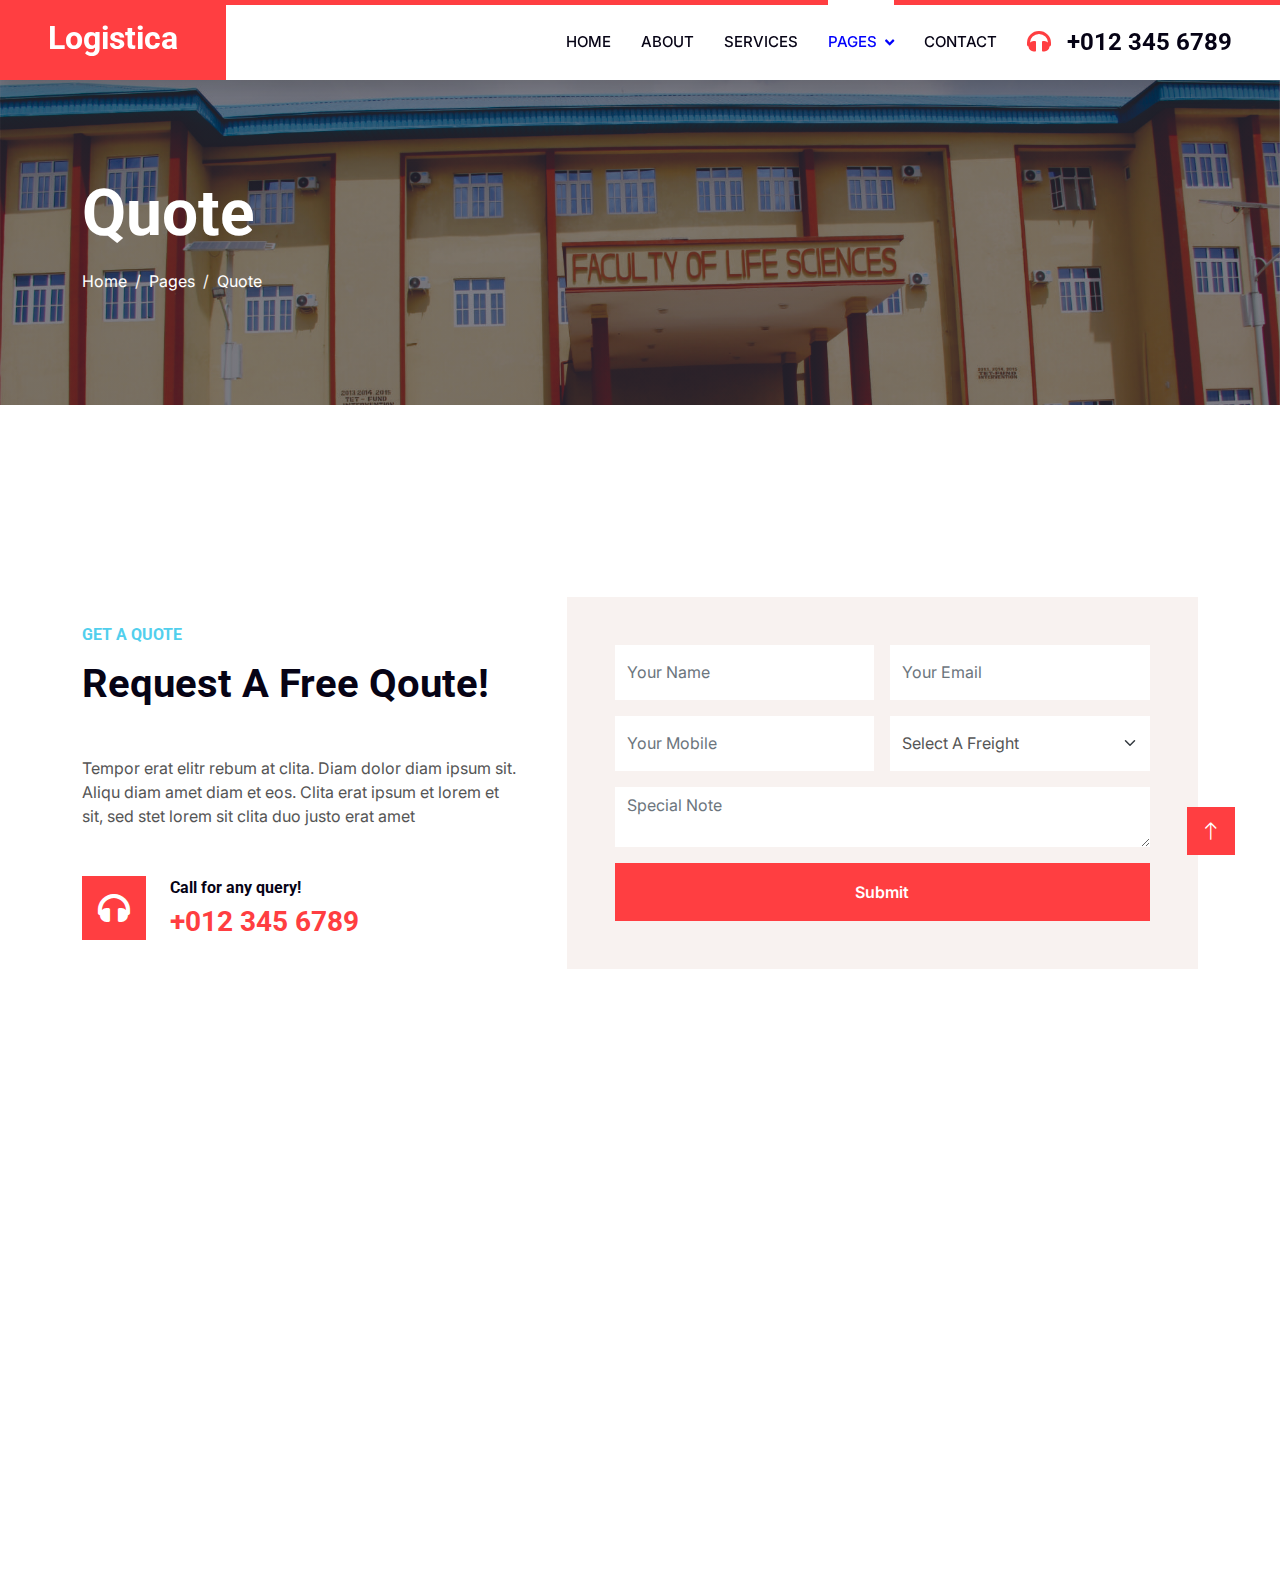
<file: quote.html>
<!DOCTYPE html>
<html lang="en">

<head>
    <meta charset="utf-8">
    <title>Logistica - Shipping Company Website Template</title>
    <meta content="width=device-width, initial-scale=1.0" name="viewport">
    <meta content="" name="keywords">
    <meta content="" name="description">

    <!-- Favicon -->
    <link href="img/favicon.ico" rel="icon">

    <!-- Google Web Fonts -->
    <link rel="preconnect" href="https://fonts.googleapis.com">
    <link rel="preconnect" href="https://fonts.gstatic.com" crossorigin>
    <link href="https://fonts.googleapis.com/css2?family=Inter:wght@400;600&family=Roboto:wght@500;700&display=swap" rel="stylesheet">

    <!-- Icon Font Stylesheet -->
    <link href="https://cdnjs.cloudflare.com/ajax/libs/font-awesome/5.10.0/css/all.min.css" rel="stylesheet">
    <link href="https://cdn.jsdelivr.net/npm/bootstrap-icons@1.4.1/font/bootstrap-icons.css" rel="stylesheet">

    <!-- Libraries Stylesheet -->
    <link href="lib/animate/animate.min.css" rel="stylesheet">
    <link href="lib/owlcarousel/assets/owl.carousel.min.css" rel="stylesheet">

    <!-- Customized Bootstrap Stylesheet -->
    <link href="css/bootstrap.min.css" rel="stylesheet">

    <!-- Template Stylesheet -->
    <link href="css/style.css" rel="stylesheet">
</head>

<body>
    <!-- Spinner Start -->
    <div id="spinner" class="show bg-white position-fixed translate-middle w-100 vh-100 top-50 start-50 d-flex align-items-center justify-content-center">
        <div class="spinner-grow text-primary" style="width: 3rem; height: 3rem;" role="status">
            <span class="sr-only">Loading...</span>
        </div>
    </div>
    <!-- Spinner End -->


    <!-- Navbar Start -->
    <nav class="navbar navbar-expand-lg bg-white navbar-light shadow border-top border-5 border-primary sticky-top p-0">
        <a href="index.html" class="navbar-brand bg-primary d-flex align-items-center px-4 px-lg-5">
            <h2 class="mb-2 text-white">Logistica</h2>
        </a>
        <button type="button" class="navbar-toggler me-4" data-bs-toggle="collapse" data-bs-target="#navbarCollapse">
            <span class="navbar-toggler-icon"></span>
        </button>
        <div class="collapse navbar-collapse" id="navbarCollapse">
            <div class="navbar-nav ms-auto p-4 p-lg-0">
                <a href="index.html" class="nav-item nav-link">Home</a>
                <a href="about.html" class="nav-item nav-link">About</a>
                <a href="service.html" class="nav-item nav-link">Services</a>
                <div class="nav-item dropdown">
                    <a href="#" class="nav-link dropdown-toggle active" data-bs-toggle="dropdown">Pages</a>
                    <div class="dropdown-menu fade-up m-0">
                        <a href="price.html" class="dropdown-item">Pricing Plan</a>
                        <a href="feature.html" class="dropdown-item">Features</a>
                        <a href="quote.html" class="dropdown-item active">Free Quote</a>
                        <a href="team.html" class="dropdown-item">Our Team</a>
                        <a href="testimonial.html" class="dropdown-item">Testimonial</a>
                        <a href="404.html" class="dropdown-item">404 Page</a>
                    </div>
                </div>
                <a href="contact.html" class="nav-item nav-link">Contact</a>
            </div>
            <h4 class="m-0 pe-lg-5 d-none d-lg-block"><i class="fa fa-headphones text-primary me-3"></i>+012 345 6789</h4>
        </div>
    </nav>
    <!-- Navbar End -->


    <!-- Page Header Start -->
    <div class="container-fluid page-header py-5" style="margin-bottom: 6rem;">
        <div class="container py-5">
            <h1 class="display-3 text-white mb-3 animated slideInDown">Quote</h1>
            <nav aria-label="breadcrumb animated slideInDown">
                <ol class="breadcrumb">
                    <li class="breadcrumb-item"><a class="text-white" href="#">Home</a></li>
                    <li class="breadcrumb-item"><a class="text-white" href="#">Pages</a></li>
                    <li class="breadcrumb-item text-white active" aria-current="page">Quote</li>
                </ol>
            </nav>
        </div>
    </div>
    <!-- Page Header End -->


    <!-- Quote Start -->
    <div class="container-xxl py-5">
        <div class="container py-5">
            <div class="row g-5 align-items-center">
                <div class="col-lg-5 wow fadeInUp" data-wow-delay="0.1s">
                    <h6 class="text-secondary text-uppercase mb-3">Get A Quote</h6>
                    <h1 class="mb-5">Request A Free Qoute!</h1>
                    <p class="mb-5">Tempor erat elitr rebum at clita. Diam dolor diam ipsum sit. Aliqu diam amet diam et eos. Clita erat ipsum et lorem et sit, sed stet lorem sit clita duo justo erat amet</p>
                    <div class="d-flex align-items-center">
                        <i class="fa fa-headphones fa-2x flex-shrink-0 bg-primary p-3 text-white"></i>
                        <div class="ps-4">
                            <h6>Call for any query!</h6>
                            <h3 class="text-primary m-0">+012 345 6789</h3>
                        </div>
                    </div>
                </div>
                <div class="col-lg-7">
                    <div class="bg-light text-center p-5 wow fadeIn" data-wow-delay="0.5s">
                        <form>
                            <div class="row g-3">
                                <div class="col-12 col-sm-6">
                                    <input type="text" class="form-control border-0" placeholder="Your Name" style="height: 55px;">
                                </div>
                                <div class="col-12 col-sm-6">
                                    <input type="email" class="form-control border-0" placeholder="Your Email" style="height: 55px;">
                                </div>
                                <div class="col-12 col-sm-6">
                                    <input type="text" class="form-control border-0" placeholder="Your Mobile" style="height: 55px;">
                                </div>
                                <div class="col-12 col-sm-6">
                                    <select class="form-select border-0" style="height: 55px;">
                                        <option selected>Select A Freight</option>
                                        <option value="1">Freight 1</option>
                                        <option value="2">Freight 2</option>
                                        <option value="3">Freight 3</option>
                                    </select>
                                </div>
                                <div class="col-12">
                                    <textarea class="form-control border-0" placeholder="Special Note"></textarea>
                                </div>
                                <div class="col-12">
                                    <button class="btn btn-primary w-100 py-3" type="submit">Submit</button>
                                </div>
                            </div>
                        </form>
                    </div>
                </div>
            </div>
        </div>
    </div>
    <!-- Quote End -->
        

    <!-- Footer Start -->
    <div class="container-fluid bg-dark text-light footer pt-5 wow fadeIn" data-wow-delay="0.1s" style="margin-top: 6rem;">
        <div class="container py-5">
            <div class="row g-5">
                <div class="col-lg-3 col-md-6">
                    <h4 class="text-light mb-4">Address</h4>
                    <p class="mb-2"><i class="fa fa-map-marker-alt me-3"></i>123 Street, New York, USA</p>
                    <p class="mb-2"><i class="fa fa-phone-alt me-3"></i>+012 345 67890</p>
                    <p class="mb-2"><i class="fa fa-envelope me-3"></i>info@example.com</p>
                    <div class="d-flex pt-2">
                        <a class="btn btn-outline-light btn-social" href=""><i class="fab fa-twitter"></i></a>
                        <a class="btn btn-outline-light btn-social" href=""><i class="fab fa-facebook-f"></i></a>
                        <a class="btn btn-outline-light btn-social" href=""><i class="fab fa-youtube"></i></a>
                        <a class="btn btn-outline-light btn-social" href=""><i class="fab fa-linkedin-in"></i></a>
                    </div>
                </div>
                <div class="col-lg-3 col-md-6">
                    <h4 class="text-light mb-4">Services</h4>
                    <a class="btn btn-link" href="">Air Freight</a>
                    <a class="btn btn-link" href="">Sea Freight</a>
                    <a class="btn btn-link" href="">Road Freight</a>
                    <a class="btn btn-link" href="">Logistic Solutions</a>
                    <a class="btn btn-link" href="">Industry solutions</a>
                </div>
                <div class="col-lg-3 col-md-6">
                    <h4 class="text-light mb-4">Quick Links</h4>
                    <a class="btn btn-link" href="">About Us</a>
                    <a class="btn btn-link" href="">Contact Us</a>
                    <a class="btn btn-link" href="">Our Services</a>
                    <a class="btn btn-link" href="">Terms & Condition</a>
                    <a class="btn btn-link" href="">Support</a>
                </div>
                <div class="col-lg-3 col-md-6">
                    <h4 class="text-light mb-4">Newsletter</h4>
                    <p>Dolor amet sit justo amet elitr clita ipsum elitr est.</p>
                    <div class="position-relative mx-auto" style="max-width: 400px;">
                        <input class="form-control border-0 w-100 py-3 ps-4 pe-5" type="text" placeholder="Your email">
                        <button type="button" class="btn btn-primary py-2 position-absolute top-0 end-0 mt-2 me-2">SignUp</button>
                    </div>
                </div>
            </div>
        </div>
        <div class="container">
            <div class="copyright">
                <div class="row">
                    <div class="col-md-6 text-center text-md-start mb-3 mb-md-0">
                        &copy; <a class="border-bottom" href="#">Your Site Name</a>, All Right Reserved.
                    </div>
                    <div class="col-md-6 text-center text-md-end">
                        <!--/*** This template is free as long as you keep the footer author’s credit link/attribution link/backlink. If you'd like to use the template without the footer author’s credit link/attribution link/backlink, you can purchase the Credit Removal License from "https://htmlcodex.com/credit-removal". Thank you for your support. ***/-->
                        Designed By <a class="border-bottom" href="https://htmlcodex.com">HTML Codex</a>
                    </div>
                </div>
            </div>
        </div>
    </div>
    <!-- Footer End -->


    <!-- Back to Top -->
    <a href="#" class="btn btn-lg btn-primary btn-lg-square rounded-0 back-to-top"><i class="bi bi-arrow-up"></i></a>


    <!-- JavaScript Libraries -->
    <script src="https://code.jquery.com/jquery-3.4.1.min.js"></script>
    <script src="https://cdn.jsdelivr.net/npm/bootstrap@5.0.0/dist/js/bootstrap.bundle.min.js"></script>
    <script src="lib/wow/wow.min.js"></script>
    <script src="lib/easing/easing.min.js"></script>
    <script src="lib/waypoints/waypoints.min.js"></script>
    <script src="lib/counterup/counterup.min.js"></script>
    <script src="lib/owlcarousel/owl.carousel.min.js"></script>

    <!-- Template Javascript -->
    <script src="js/main.js"></script>
</body>

</html>
</file>
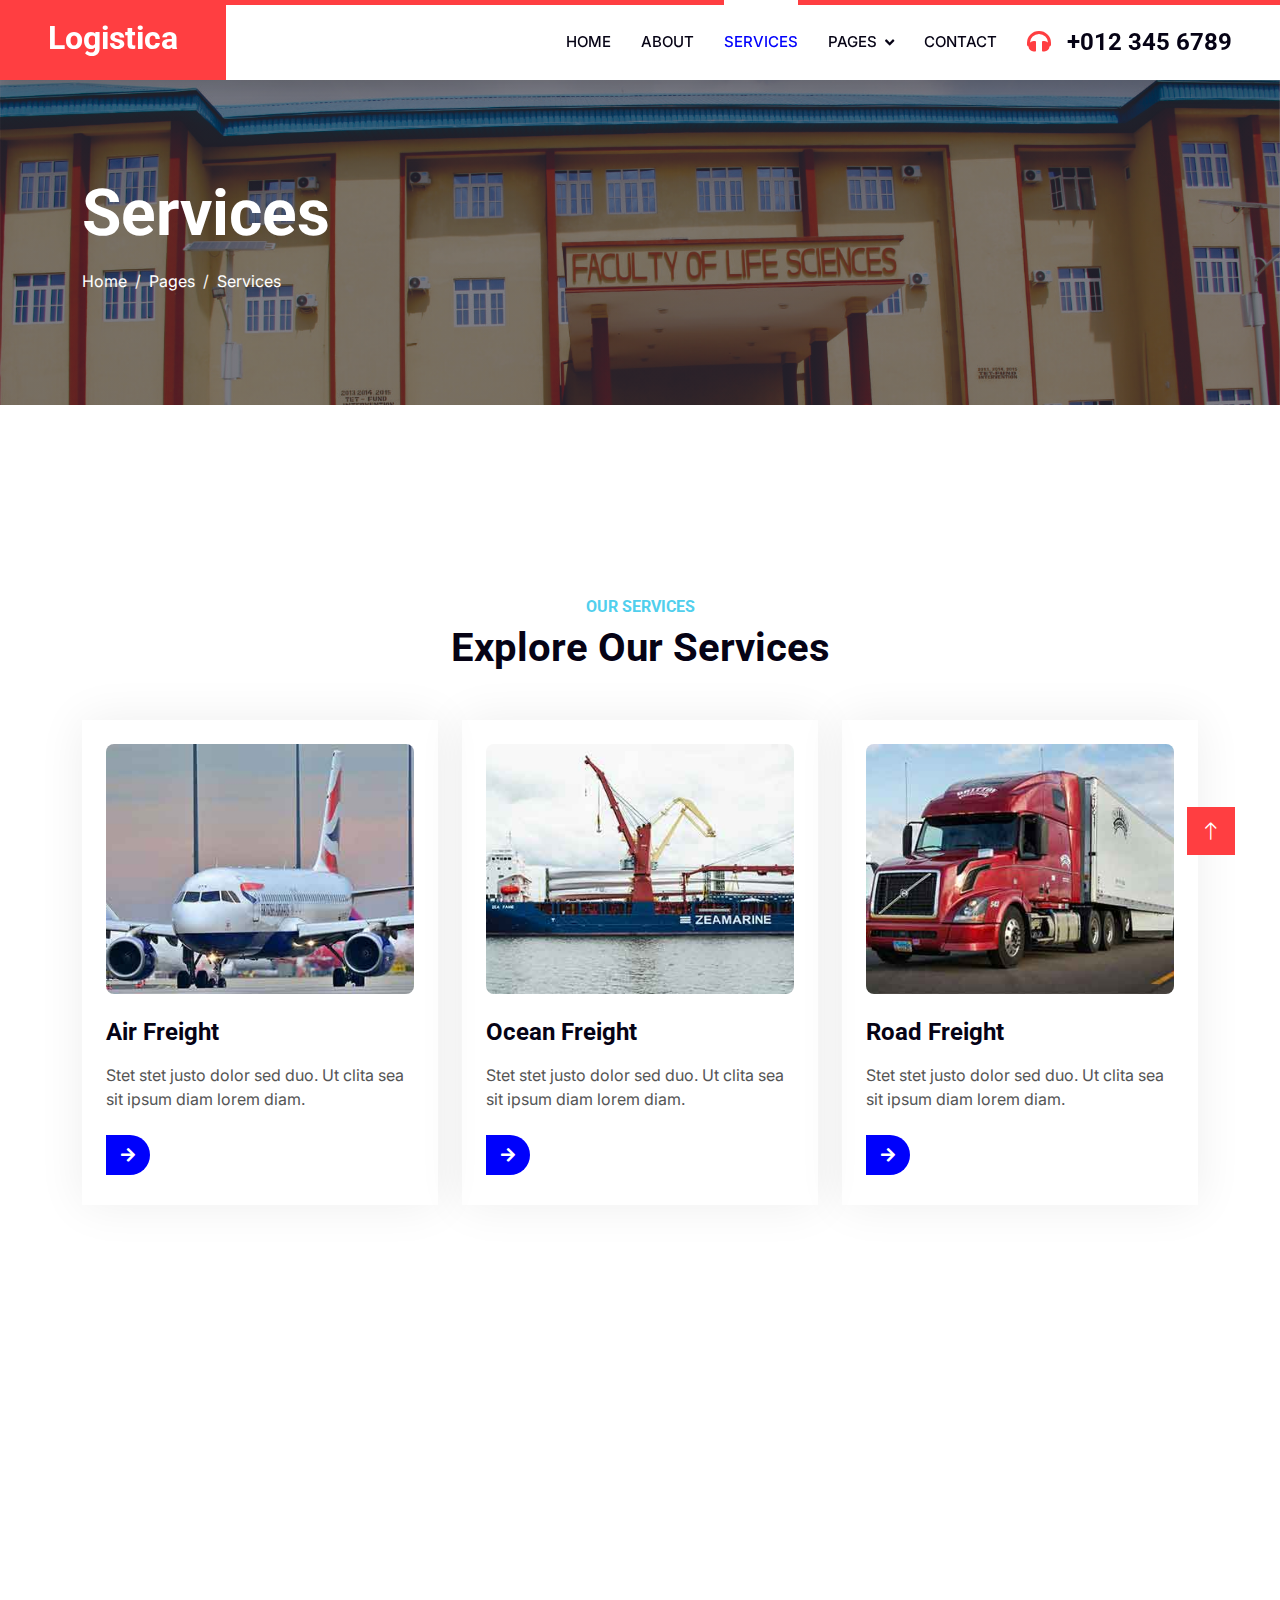
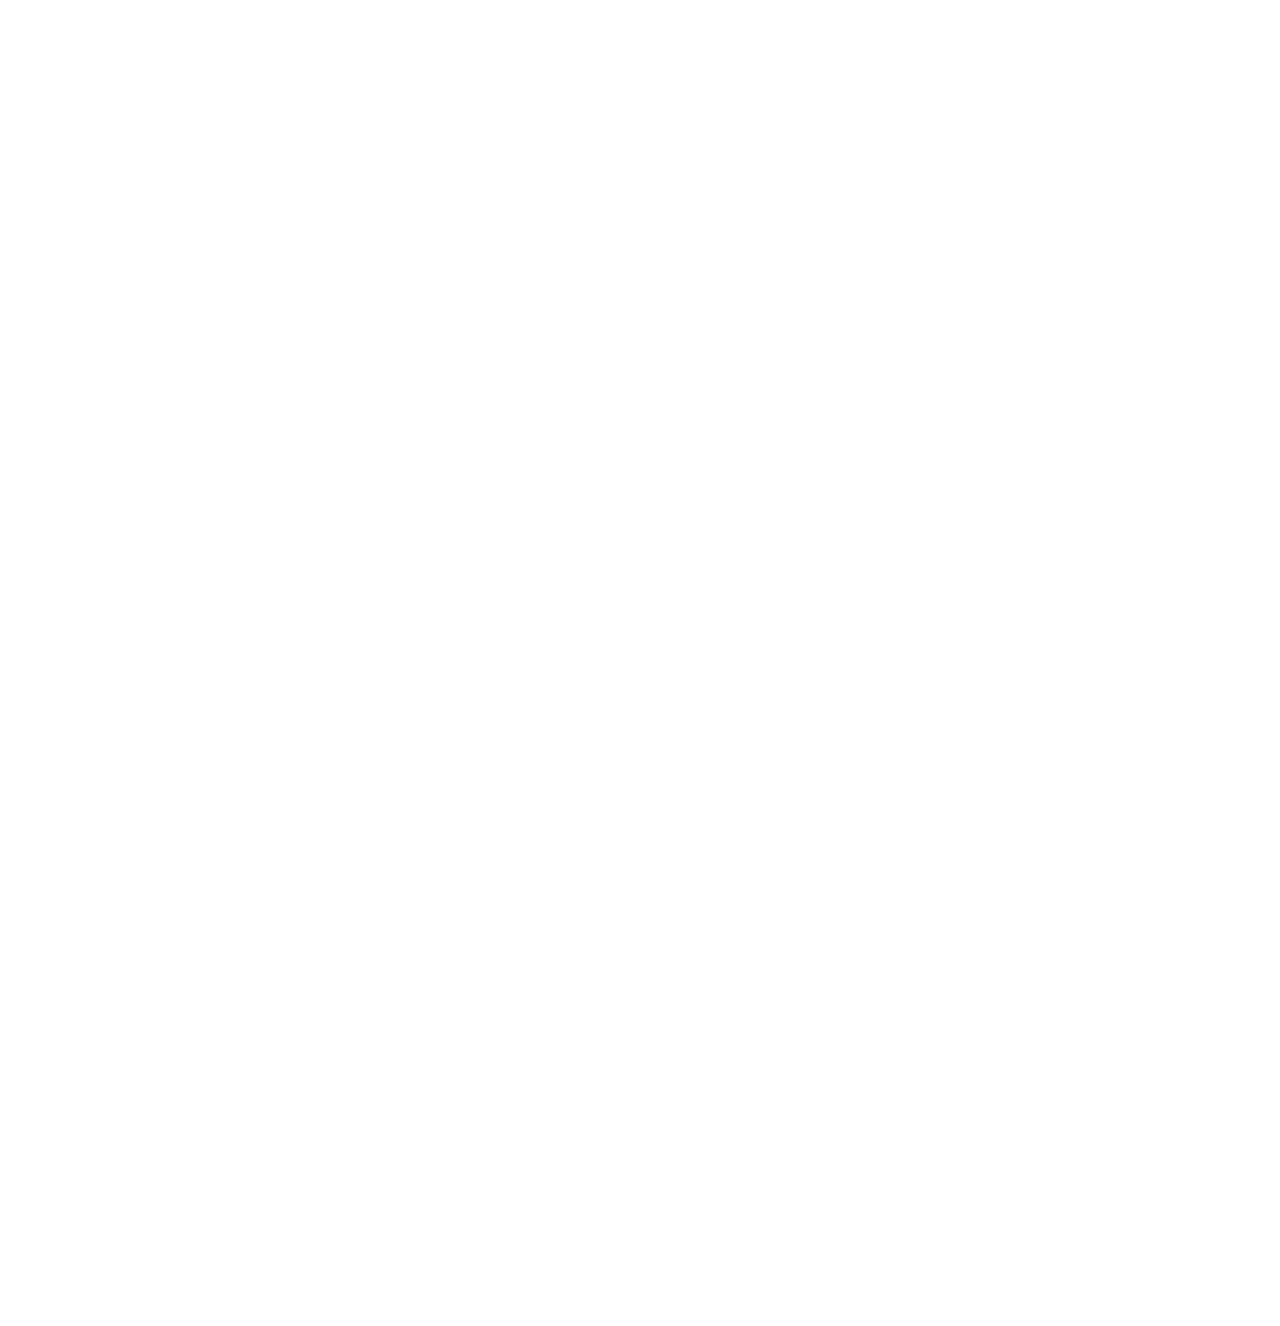
<file: service.html>
<!DOCTYPE html>
<html lang="en">

<head>
    <meta charset="utf-8">
    <title>Logistica - Shipping Company Website Template</title>
    <meta content="width=device-width, initial-scale=1.0" name="viewport">
    <meta content="" name="keywords">
    <meta content="" name="description">

    <!-- Favicon -->
    <link href="img/favicon.ico" rel="icon">

    <!-- Google Web Fonts -->
    <link rel="preconnect" href="https://fonts.googleapis.com">
    <link rel="preconnect" href="https://fonts.gstatic.com" crossorigin>
    <link href="https://fonts.googleapis.com/css2?family=Inter:wght@400;600&family=Roboto:wght@500;700&display=swap" rel="stylesheet">

    <!-- Icon Font Stylesheet -->
    <link href="https://cdnjs.cloudflare.com/ajax/libs/font-awesome/5.10.0/css/all.min.css" rel="stylesheet">
    <link href="https://cdn.jsdelivr.net/npm/bootstrap-icons@1.4.1/font/bootstrap-icons.css" rel="stylesheet">

    <!-- Libraries Stylesheet -->
    <link href="lib/animate/animate.min.css" rel="stylesheet">
    <link href="lib/owlcarousel/assets/owl.carousel.min.css" rel="stylesheet">

    <!-- Customized Bootstrap Stylesheet -->
    <link href="css/bootstrap.min.css" rel="stylesheet">

    <!-- Template Stylesheet -->
    <link href="css/style.css" rel="stylesheet">
</head>

<body>
    <!-- Spinner Start -->
    <div id="spinner" class="show bg-white position-fixed translate-middle w-100 vh-100 top-50 start-50 d-flex align-items-center justify-content-center">
        <div class="spinner-grow text-primary" style="width: 3rem; height: 3rem;" role="status">
            <span class="sr-only">Loading...</span>
        </div>
    </div>
    <!-- Spinner End -->


    <!-- Navbar Start -->
    <nav class="navbar navbar-expand-lg bg-white navbar-light shadow border-top border-5 border-primary sticky-top p-0">
        <a href="index.html" class="navbar-brand bg-primary d-flex align-items-center px-4 px-lg-5">
            <h2 class="mb-2 text-white">Logistica</h2>
        </a>
        <button type="button" class="navbar-toggler me-4" data-bs-toggle="collapse" data-bs-target="#navbarCollapse">
            <span class="navbar-toggler-icon"></span>
        </button>
        <div class="collapse navbar-collapse" id="navbarCollapse">
            <div class="navbar-nav ms-auto p-4 p-lg-0">
                <a href="index.html" class="nav-item nav-link">Home</a>
                <a href="about.html" class="nav-item nav-link">About</a>
                <a href="service.html" class="nav-item nav-link active">Services</a>
                <div class="nav-item dropdown">
                    <a href="#" class="nav-link dropdown-toggle" data-bs-toggle="dropdown">Pages</a>
                    <div class="dropdown-menu fade-up m-0">
                        <a href="price.html" class="dropdown-item">Pricing Plan</a>
                        <a href="feature.html" class="dropdown-item">Features</a>
                        <a href="quote.html" class="dropdown-item">Free Quote</a>
                        <a href="team.html" class="dropdown-item">Our Team</a>
                        <a href="testimonial.html" class="dropdown-item">Testimonial</a>
                        <a href="404.html" class="dropdown-item">404 Page</a>
                    </div>
                </div>
                <a href="contact.html" class="nav-item nav-link">Contact</a>
            </div>
            <h4 class="m-0 pe-lg-5 d-none d-lg-block"><i class="fa fa-headphones text-primary me-3"></i>+012 345 6789</h4>
        </div>
    </nav>
    <!-- Navbar End -->


    <!-- Page Header Start -->
    <div class="container-fluid page-header py-5" style="margin-bottom: 6rem;">
        <div class="container py-5">
            <h1 class="display-3 text-white mb-3 animated slideInDown">Services</h1>
            <nav aria-label="breadcrumb animated slideInDown">
                <ol class="breadcrumb">
                    <li class="breadcrumb-item"><a class="text-white" href="#">Home</a></li>
                    <li class="breadcrumb-item"><a class="text-white" href="#">Pages</a></li>
                    <li class="breadcrumb-item text-white active" aria-current="page">Services</li>
                </ol>
            </nav>
        </div>
    </div>
    <!-- Page Header End -->


    <!-- Service Start -->
    <div class="container-xxl py-5">
        <div class="container py-5">
            <div class="text-center wow fadeInUp" data-wow-delay="0.1s">
                <h6 class="text-secondary text-uppercase">Our Services</h6>
                <h1 class="mb-5">Explore Our Services</h1>
            </div>
            <div class="row g-4">
                <div class="col-md-6 col-lg-4 wow fadeInUp" data-wow-delay="0.3s">
                    <div class="service-item p-4">
                        <div class="overflow-hidden mb-4">
                            <img class="img-fluid" src="img/service-1.jpg" alt="">
                        </div>
                        <h4 class="mb-3">Air Freight</h4>
                        <p>Stet stet justo dolor sed duo. Ut clita sea sit ipsum diam lorem diam.</p>
                        <a class="btn-slide mt-2" href=""><i class="fa fa-arrow-right"></i><span>Read More</span></a>
                    </div>
                </div>
                <div class="col-md-6 col-lg-4 wow fadeInUp" data-wow-delay="0.5s">
                    <div class="service-item p-4">
                        <div class="overflow-hidden mb-4">
                            <img class="img-fluid" src="img/service-2.jpg" alt="">
                        </div>
                        <h4 class="mb-3">Ocean Freight</h4>
                        <p>Stet stet justo dolor sed duo. Ut clita sea sit ipsum diam lorem diam.</p>
                        <a class="btn-slide mt-2" href=""><i class="fa fa-arrow-right"></i><span>Read More</span></a>
                    </div>
                </div>
                <div class="col-md-6 col-lg-4 wow fadeInUp" data-wow-delay="0.7s">
                    <div class="service-item p-4">
                        <div class="overflow-hidden mb-4">
                            <img class="img-fluid" src="img/service-3.jpg" alt="">
                        </div>
                        <h4 class="mb-3">Road Freight</h4>
                        <p>Stet stet justo dolor sed duo. Ut clita sea sit ipsum diam lorem diam.</p>
                        <a class="btn-slide mt-2" href=""><i class="fa fa-arrow-right"></i><span>Read More</span></a>
                    </div>
                </div>
                <div class="col-md-6 col-lg-4 wow fadeInUp" data-wow-delay="0.3s">
                    <div class="service-item p-4">
                        <div class="overflow-hidden mb-4">
                            <img class="img-fluid" src="img/service-4.jpg" alt="">
                        </div>
                        <h4 class="mb-3">Train Freight</h4>
                        <p>Stet stet justo dolor sed duo. Ut clita sea sit ipsum diam lorem diam.</p>
                        <a class="btn-slide mt-2" href=""><i class="fa fa-arrow-right"></i><span>Read More</span></a>
                    </div>
                </div>
                <div class="col-md-6 col-lg-4 wow fadeInUp" data-wow-delay="0.5s">
                    <div class="service-item p-4">
                        <div class="overflow-hidden mb-4">
                            <img class="img-fluid" src="img/service-5.jpg" alt="">
                        </div>
                        <h4 class="mb-3">Customs Clearance</h4>
                        <p>Stet stet justo dolor sed duo. Ut clita sea sit ipsum diam lorem diam.</p>
                        <a class="btn-slide mt-2" href=""><i class="fa fa-arrow-right"></i><span>Read More</span></a>
                    </div>
                </div>
                <div class="col-md-6 col-lg-4 wow fadeInUp" data-wow-delay="0.7s">
                    <div class="service-item p-4">
                        <div class="overflow-hidden mb-4">
                            <img class="img-fluid" src="img/service-6.jpg" alt="">
                        </div>
                        <h4 class="mb-3">Warehouse Solutions</h4>
                        <p>Stet stet justo dolor sed duo. Ut clita sea sit ipsum diam lorem diam.</p>
                        <a class="btn-slide mt-2" href=""><i class="fa fa-arrow-right"></i><span>Read More</span></a>
                    </div>
                </div>
            </div>
        </div>
    </div>
    <!-- Service End -->


    <!-- Testimonial Start -->
    <div class="container-xxl py-5 wow fadeInUp" data-wow-delay="0.1s">
        <div class="container py-5">
            <div class="text-center">
                <h6 class="text-secondary text-uppercase">Testimonial</h6>
                <h1 class="mb-0">Our Clients Say!</h1>
            </div>
            <div class="owl-carousel testimonial-carousel wow fadeInUp" data-wow-delay="0.1s">
                <div class="testimonial-item p-4 my-5">
                    <i class="fa fa-quote-right fa-3x text-light position-absolute top-0 end-0 mt-n3 me-4"></i>
                    <div class="d-flex align-items-end mb-4">
                        <img class="img-fluid flex-shrink-0" src="img/testimonial-1.jpg" style="width: 80px; height: 80px;">
                        <div class="ms-4">
                            <h5 class="mb-1">Client Name</h5>
                            <p class="m-0">Profession</p>
                        </div>
                    </div>
                    <p class="mb-0">Tempor erat elitr rebum at clita. Diam dolor diam ipsum sit diam amet diam et eos. Clita erat ipsum et lorem et sit.</p>
                </div>
                <div class="testimonial-item p-4 my-5">
                    <i class="fa fa-quote-right fa-3x text-light position-absolute top-0 end-0 mt-n3 me-4"></i>
                    <div class="d-flex align-items-end mb-4">
                        <img class="img-fluid flex-shrink-0" src="img/testimonial-2.jpg" style="width: 80px; height: 80px;">
                        <div class="ms-4">
                            <h5 class="mb-1">Client Name</h5>
                            <p class="m-0">Profession</p>
                        </div>
                    </div>
                    <p class="mb-0">Tempor erat elitr rebum at clita. Diam dolor diam ipsum sit diam amet diam et eos. Clita erat ipsum et lorem et sit.</p>
                </div>
                <div class="testimonial-item p-4 my-5">
                    <i class="fa fa-quote-right fa-3x text-light position-absolute top-0 end-0 mt-n3 me-4"></i>
                    <div class="d-flex align-items-end mb-4">
                        <img class="img-fluid flex-shrink-0" src="img/testimonial-3.jpg" style="width: 80px; height: 80px;">
                        <div class="ms-4">
                            <h5 class="mb-1">Client Name</h5>
                            <p class="m-0">Profession</p>
                        </div>
                    </div>
                    <p class="mb-0">Tempor erat elitr rebum at clita. Diam dolor diam ipsum sit diam amet diam et eos. Clita erat ipsum et lorem et sit.</p>
                </div>
                <div class="testimonial-item p-4 my-5">
                    <i class="fa fa-quote-right fa-3x text-light position-absolute top-0 end-0 mt-n3 me-4"></i>
                    <div class="d-flex align-items-end mb-4">
                        <img class="img-fluid flex-shrink-0" src="img/testimonial-4.jpg" style="width: 80px; height: 80px;">
                        <div class="ms-4">
                            <h5 class="mb-1">Client Name</h5>
                            <p class="m-0">Profession</p>
                        </div>
                    </div>
                    <p class="mb-0">Tempor erat elitr rebum at clita. Diam dolor diam ipsum sit diam amet diam et eos. Clita erat ipsum et lorem et sit.</p>
                </div>
            </div>
        </div>
    </div>
    <!-- Testimonial End -->


    <!-- Footer Start -->
    <div class="container-fluid bg-dark text-light footer pt-5 wow fadeIn" data-wow-delay="0.1s" style="margin-top: 6rem;">
        <div class="container py-5">
            <div class="row g-5">
                <div class="col-lg-3 col-md-6">
                    <h4 class="text-light mb-4">Address</h4>
                    <p class="mb-2"><i class="fa fa-map-marker-alt me-3"></i>123 Street, New York, USA</p>
                    <p class="mb-2"><i class="fa fa-phone-alt me-3"></i>+012 345 67890</p>
                    <p class="mb-2"><i class="fa fa-envelope me-3"></i>info@example.com</p>
                    <div class="d-flex pt-2">
                        <a class="btn btn-outline-light btn-social" href=""><i class="fab fa-twitter"></i></a>
                        <a class="btn btn-outline-light btn-social" href=""><i class="fab fa-facebook-f"></i></a>
                        <a class="btn btn-outline-light btn-social" href=""><i class="fab fa-youtube"></i></a>
                        <a class="btn btn-outline-light btn-social" href=""><i class="fab fa-linkedin-in"></i></a>
                    </div>
                </div>
                <div class="col-lg-3 col-md-6">
                    <h4 class="text-light mb-4">Services</h4>
                    <a class="btn btn-link" href="">Air Freight</a>
                    <a class="btn btn-link" href="">Sea Freight</a>
                    <a class="btn btn-link" href="">Road Freight</a>
                    <a class="btn btn-link" href="">Logistic Solutions</a>
                    <a class="btn btn-link" href="">Industry solutions</a>
                </div>
                <div class="col-lg-3 col-md-6">
                    <h4 class="text-light mb-4">Quick Links</h4>
                    <a class="btn btn-link" href="">About Us</a>
                    <a class="btn btn-link" href="">Contact Us</a>
                    <a class="btn btn-link" href="">Our Services</a>
                    <a class="btn btn-link" href="">Terms & Condition</a>
                    <a class="btn btn-link" href="">Support</a>
                </div>
                <div class="col-lg-3 col-md-6">
                    <h4 class="text-light mb-4">Newsletter</h4>
                    <p>Dolor amet sit justo amet elitr clita ipsum elitr est.</p>
                    <div class="position-relative mx-auto" style="max-width: 400px;">
                        <input class="form-control border-0 w-100 py-3 ps-4 pe-5" type="text" placeholder="Your email">
                        <button type="button" class="btn btn-primary py-2 position-absolute top-0 end-0 mt-2 me-2">SignUp</button>
                    </div>
                </div>
            </div>
        </div>
        <div class="container">
            <div class="copyright">
                <div class="row">
                    <div class="col-md-6 text-center text-md-start mb-3 mb-md-0">
                        &copy; <a class="border-bottom" href="#">Your Site Name</a>, All Right Reserved.
                    </div>
                    <div class="col-md-6 text-center text-md-end">
                        <!--/*** This template is free as long as you keep the footer author’s credit link/attribution link/backlink. If you'd like to use the template without the footer author’s credit link/attribution link/backlink, you can purchase the Credit Removal License from "https://htmlcodex.com/credit-removal". Thank you for your support. ***/-->
                        Designed By <a class="border-bottom" href="https://htmlcodex.com">HTML Codex</a>
                    </div>
                </div>
            </div>
        </div>
    </div>
    <!-- Footer End -->


    <!-- Back to Top -->
    <a href="#" class="btn btn-lg btn-primary btn-lg-square rounded-0 back-to-top"><i class="bi bi-arrow-up"></i></a>


    <!-- JavaScript Libraries -->
    <script src="https://code.jquery.com/jquery-3.4.1.min.js"></script>
    <script src="https://cdn.jsdelivr.net/npm/bootstrap@5.0.0/dist/js/bootstrap.bundle.min.js"></script>
    <script src="lib/wow/wow.min.js"></script>
    <script src="lib/easing/easing.min.js"></script>
    <script src="lib/waypoints/waypoints.min.js"></script>
    <script src="lib/counterup/counterup.min.js"></script>
    <script src="lib/owlcarousel/owl.carousel.min.js"></script>

    <!-- Template Javascript -->
    <script src="js/main.js"></script>
</body>

</html>
</file>
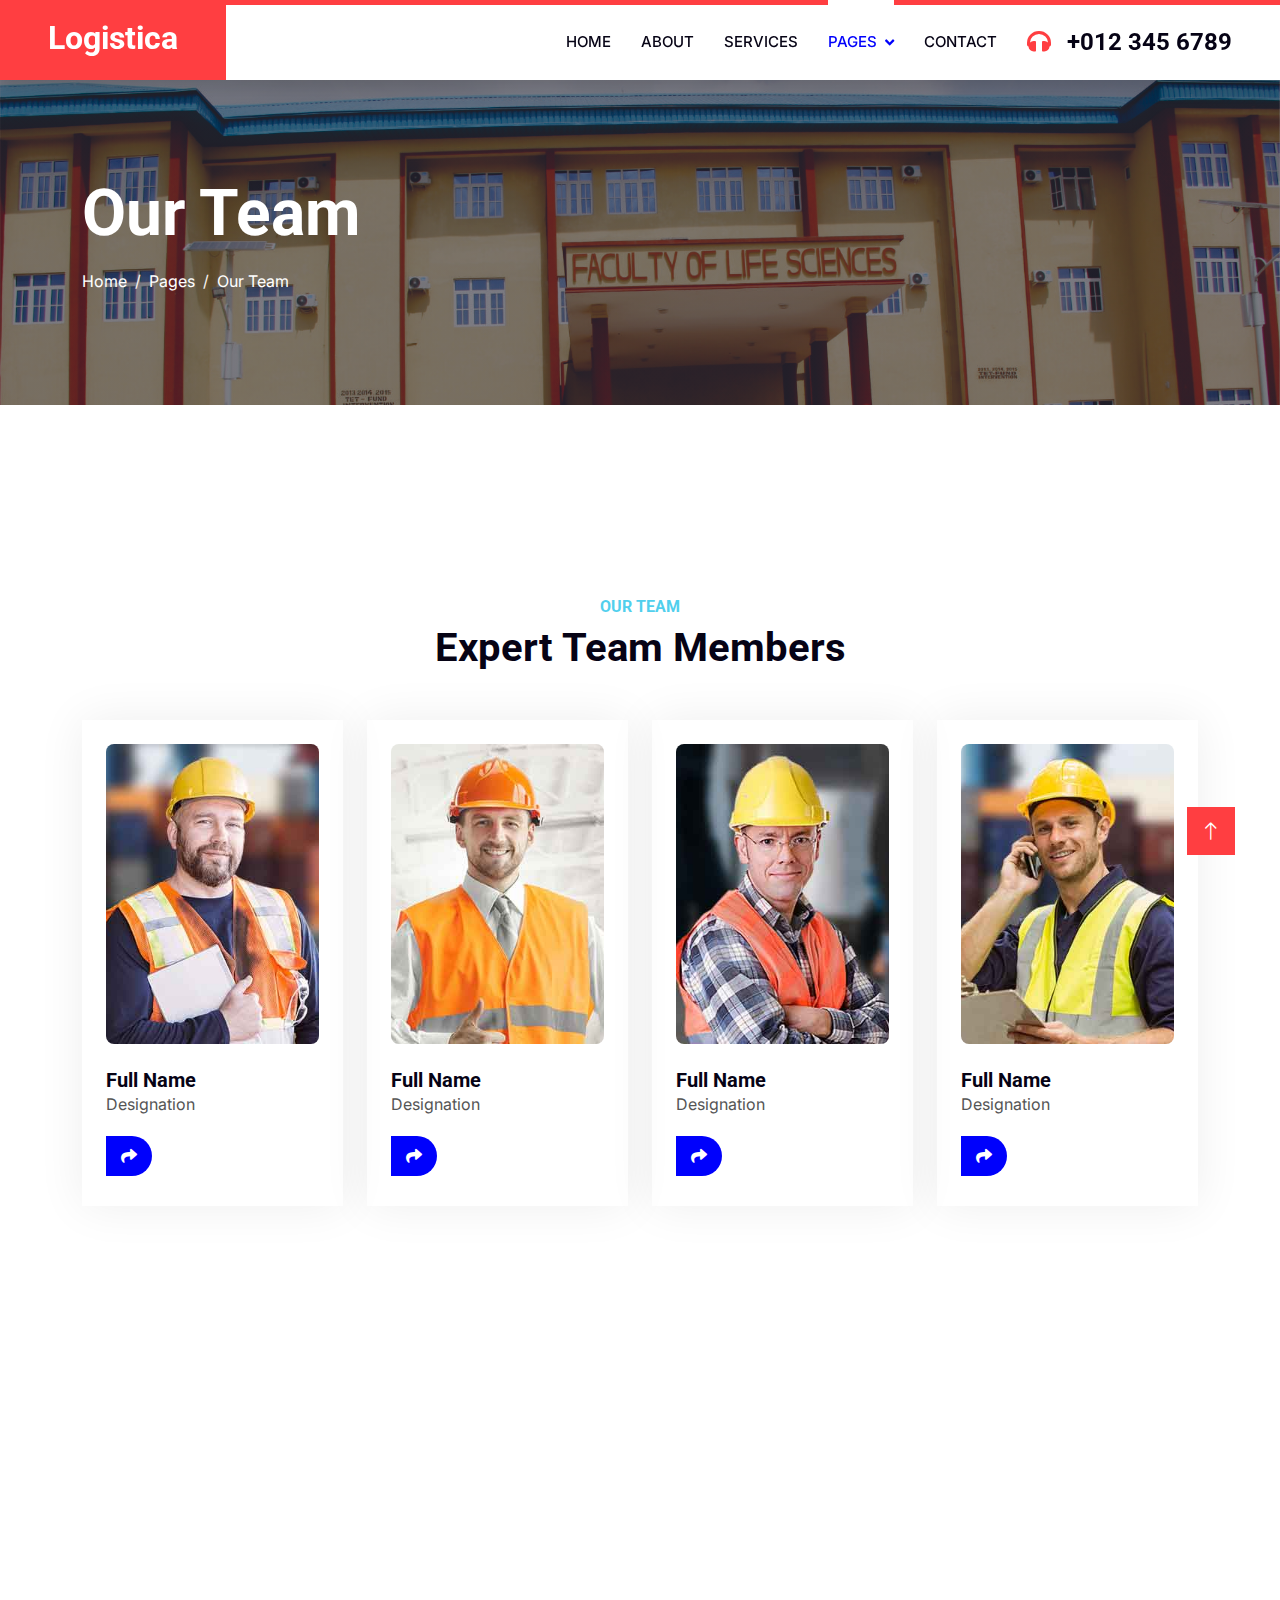
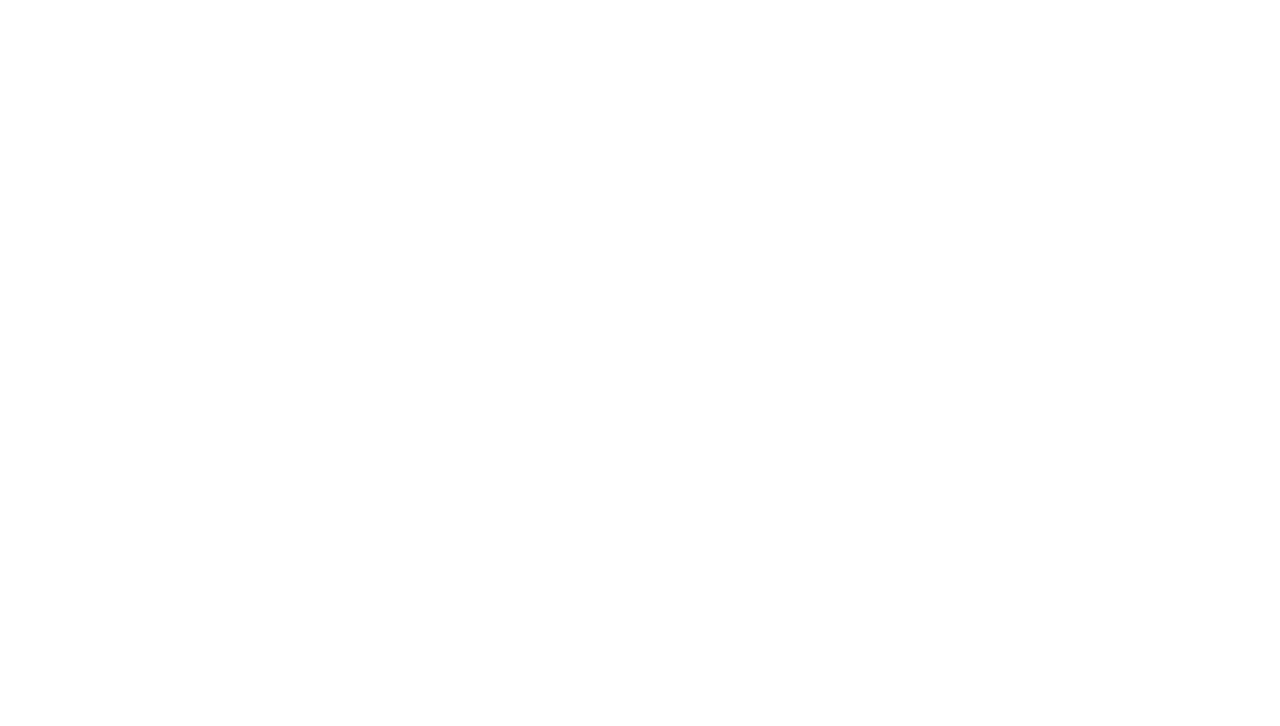
<file: team.html>
<!DOCTYPE html>
<html lang="en">

<head>
    <meta charset="utf-8">
    <title>Logistica - Shipping Company Website Template</title>
    <meta content="width=device-width, initial-scale=1.0" name="viewport">
    <meta content="" name="keywords">
    <meta content="" name="description">

    <!-- Favicon -->
    <link href="img/favicon.ico" rel="icon">

    <!-- Google Web Fonts -->
    <link rel="preconnect" href="https://fonts.googleapis.com">
    <link rel="preconnect" href="https://fonts.gstatic.com" crossorigin>
    <link href="https://fonts.googleapis.com/css2?family=Inter:wght@400;600&family=Roboto:wght@500;700&display=swap" rel="stylesheet">

    <!-- Icon Font Stylesheet -->
    <link href="https://cdnjs.cloudflare.com/ajax/libs/font-awesome/5.10.0/css/all.min.css" rel="stylesheet">
    <link href="https://cdn.jsdelivr.net/npm/bootstrap-icons@1.4.1/font/bootstrap-icons.css" rel="stylesheet">

    <!-- Libraries Stylesheet -->
    <link href="lib/animate/animate.min.css" rel="stylesheet">
    <link href="lib/owlcarousel/assets/owl.carousel.min.css" rel="stylesheet">

    <!-- Customized Bootstrap Stylesheet -->
    <link href="css/bootstrap.min.css" rel="stylesheet">

    <!-- Template Stylesheet -->
    <link href="css/style.css" rel="stylesheet">
</head>

<body>
    <!-- Spinner Start -->
    <div id="spinner" class="show bg-white position-fixed translate-middle w-100 vh-100 top-50 start-50 d-flex align-items-center justify-content-center">
        <div class="spinner-grow text-primary" style="width: 3rem; height: 3rem;" role="status">
            <span class="sr-only">Loading...</span>
        </div>
    </div>
    <!-- Spinner End -->


    <!-- Navbar Start -->
    <nav class="navbar navbar-expand-lg bg-white navbar-light shadow border-top border-5 border-primary sticky-top p-0">
        <a href="index.html" class="navbar-brand bg-primary d-flex align-items-center px-4 px-lg-5">
            <h2 class="mb-2 text-white">Logistica</h2>
        </a>
        <button type="button" class="navbar-toggler me-4" data-bs-toggle="collapse" data-bs-target="#navbarCollapse">
            <span class="navbar-toggler-icon"></span>
        </button>
        <div class="collapse navbar-collapse" id="navbarCollapse">
            <div class="navbar-nav ms-auto p-4 p-lg-0">
                <a href="index.html" class="nav-item nav-link">Home</a>
                <a href="about.html" class="nav-item nav-link">About</a>
                <a href="service.html" class="nav-item nav-link">Services</a>
                <div class="nav-item dropdown">
                    <a href="#" class="nav-link dropdown-toggle active" data-bs-toggle="dropdown">Pages</a>
                    <div class="dropdown-menu fade-up m-0">
                        <a href="price.html" class="dropdown-item">Pricing Plan</a>
                        <a href="feature.html" class="dropdown-item">Features</a>
                        <a href="quote.html" class="dropdown-item">Free Quote</a>
                        <a href="team.html" class="dropdown-item active">Our Team</a>
                        <a href="testimonial.html" class="dropdown-item">Testimonial</a>
                        <a href="404.html" class="dropdown-item">404 Page</a>
                    </div>
                </div>
                <a href="contact.html" class="nav-item nav-link">Contact</a>
            </div>
            <h4 class="m-0 pe-lg-5 d-none d-lg-block"><i class="fa fa-headphones text-primary me-3"></i>+012 345 6789</h4>
        </div>
    </nav>
    <!-- Navbar End -->


    <!-- Page Header Start -->
    <div class="container-fluid page-header py-5" style="margin-bottom: 6rem;">
        <div class="container py-5">
            <h1 class="display-3 text-white mb-3 animated slideInDown">Our Team</h1>
            <nav aria-label="breadcrumb animated slideInDown">
                <ol class="breadcrumb">
                    <li class="breadcrumb-item"><a class="text-white" href="#">Home</a></li>
                    <li class="breadcrumb-item"><a class="text-white" href="#">Pages</a></li>
                    <li class="breadcrumb-item text-white active" aria-current="page">Our Team</li>
                </ol>
            </nav>
        </div>
    </div>
    <!-- Page Header End -->


    <!-- Team Start -->
    <div class="container-xxl py-5">
        <div class="container py-5">
            <div class="text-center wow fadeInUp" data-wow-delay="0.1s">
                <h6 class="text-secondary text-uppercase">Our Team</h6>
                <h1 class="mb-5">Expert Team Members</h1>
            </div>
            <div class="row g-4">
                <div class="col-lg-3 col-md-6 wow fadeInUp" data-wow-delay="0.3s">
                    <div class="team-item p-4">
                        <div class="overflow-hidden mb-4">
                            <img class="img-fluid" src="img/team-1.jpg" alt="">
                        </div>
                        <h5 class="mb-0">Full Name</h5>
                        <p>Designation</p>
                        <div class="btn-slide mt-1">
                            <i class="fa fa-share"></i>
                            <span>
                                <a href=""><i class="fab fa-facebook-f"></i></a>
                                <a href=""><i class="fab fa-twitter"></i></a>
                                <a href=""><i class="fab fa-instagram"></i></a>
                            </span>
                        </div>
                    </div>
                </div>
                <div class="col-lg-3 col-md-6 wow fadeInUp" data-wow-delay="0.5s">
                    <div class="team-item p-4">
                        <div class="overflow-hidden mb-4">
                            <img class="img-fluid" src="img/team-2.jpg" alt="">
                        </div>
                        <h5 class="mb-0">Full Name</h5>
                        <p>Designation</p>
                        <div class="btn-slide mt-1">
                            <i class="fa fa-share"></i>
                            <span>
                                <a href=""><i class="fab fa-facebook-f"></i></a>
                                <a href=""><i class="fab fa-twitter"></i></a>
                                <a href=""><i class="fab fa-instagram"></i></a>
                            </span>
                        </div>
                    </div>
                </div>
                <div class="col-lg-3 col-md-6 wow fadeInUp" data-wow-delay="0.7s">
                    <div class="team-item p-4">
                        <div class="overflow-hidden mb-4">
                            <img class="img-fluid" src="img/team-3.jpg" alt="">
                        </div>
                        <h5 class="mb-0">Full Name</h5>
                        <p>Designation</p>
                        <div class="btn-slide mt-1">
                            <i class="fa fa-share"></i>
                            <span>
                                <a href=""><i class="fab fa-facebook-f"></i></a>
                                <a href=""><i class="fab fa-twitter"></i></a>
                                <a href=""><i class="fab fa-instagram"></i></a>
                            </span>
                        </div>
                    </div>
                </div>
                <div class="col-lg-3 col-md-6 wow fadeInUp" data-wow-delay="0.9s">
                    <div class="team-item p-4">
                        <div class="overflow-hidden mb-4">
                            <img class="img-fluid" src="img/team-4.jpg" alt="">
                        </div>
                        <h5 class="mb-0">Full Name</h5>
                        <p>Designation</p>
                        <div class="btn-slide mt-1">
                            <i class="fa fa-share"></i>
                            <span>
                                <a href=""><i class="fab fa-facebook-f"></i></a>
                                <a href=""><i class="fab fa-twitter"></i></a>
                                <a href=""><i class="fab fa-instagram"></i></a>
                            </span>
                        </div>
                    </div>
                </div>
                <div class="col-lg-3 col-md-6 wow fadeInUp" data-wow-delay="0.3s">
                    <div class="team-item p-4">
                        <div class="overflow-hidden mb-4">
                            <img class="img-fluid" src="img/team-2.jpg" alt="">
                        </div>
                        <h5 class="mb-0">Full Name</h5>
                        <p>Designation</p>
                        <div class="btn-slide mt-1">
                            <i class="fa fa-share"></i>
                            <span>
                                <a href=""><i class="fab fa-facebook-f"></i></a>
                                <a href=""><i class="fab fa-twitter"></i></a>
                                <a href=""><i class="fab fa-instagram"></i></a>
                            </span>
                        </div>
                    </div>
                </div>
                <div class="col-lg-3 col-md-6 wow fadeInUp" data-wow-delay="0.5s">
                    <div class="team-item p-4">
                        <div class="overflow-hidden mb-4">
                            <img class="img-fluid" src="img/team-3.jpg" alt="">
                        </div>
                        <h5 class="mb-0">Full Name</h5>
                        <p>Designation</p>
                        <div class="btn-slide mt-1">
                            <i class="fa fa-share"></i>
                            <span>
                                <a href=""><i class="fab fa-facebook-f"></i></a>
                                <a href=""><i class="fab fa-twitter"></i></a>
                                <a href=""><i class="fab fa-instagram"></i></a>
                            </span>
                        </div>
                    </div>
                </div>
                <div class="col-lg-3 col-md-6 wow fadeInUp" data-wow-delay="0.7s">
                    <div class="team-item p-4">
                        <div class="overflow-hidden mb-4">
                            <img class="img-fluid" src="img/team-4.jpg" alt="">
                        </div>
                        <h5 class="mb-0">Full Name</h5>
                        <p>Designation</p>
                        <div class="btn-slide mt-1">
                            <i class="fa fa-share"></i>
                            <span>
                                <a href=""><i class="fab fa-facebook-f"></i></a>
                                <a href=""><i class="fab fa-twitter"></i></a>
                                <a href=""><i class="fab fa-instagram"></i></a>
                            </span>
                        </div>
                    </div>
                </div>
                <div class="col-lg-3 col-md-6 wow fadeInUp" data-wow-delay="0.9s">
                    <div class="team-item p-4">
                        <div class="overflow-hidden mb-4">
                            <img class="img-fluid" src="img/team-1.jpg" alt="">
                        </div>
                        <h5 class="mb-0">Full Name</h5>
                        <p>Designation</p>
                        <div class="btn-slide mt-1">
                            <i class="fa fa-share"></i>
                            <span>
                                <a href=""><i class="fab fa-facebook-f"></i></a>
                                <a href=""><i class="fab fa-twitter"></i></a>
                                <a href=""><i class="fab fa-instagram"></i></a>
                            </span>
                        </div>
                    </div>
                </div>
            </div>
        </div>
    </div>
    <!-- Team End -->
        

    <!-- Footer Start -->
    <div class="container-fluid bg-dark text-light footer pt-5 wow fadeIn" data-wow-delay="0.1s" style="margin-top: 6rem;">
        <div class="container py-5">
            <div class="row g-5">
                <div class="col-lg-3 col-md-6">
                    <h4 class="text-light mb-4">Address</h4>
                    <p class="mb-2"><i class="fa fa-map-marker-alt me-3"></i>123 Street, New York, USA</p>
                    <p class="mb-2"><i class="fa fa-phone-alt me-3"></i>+012 345 67890</p>
                    <p class="mb-2"><i class="fa fa-envelope me-3"></i>info@example.com</p>
                    <div class="d-flex pt-2">
                        <a class="btn btn-outline-light btn-social" href=""><i class="fab fa-twitter"></i></a>
                        <a class="btn btn-outline-light btn-social" href=""><i class="fab fa-facebook-f"></i></a>
                        <a class="btn btn-outline-light btn-social" href=""><i class="fab fa-youtube"></i></a>
                        <a class="btn btn-outline-light btn-social" href=""><i class="fab fa-linkedin-in"></i></a>
                    </div>
                </div>
                <div class="col-lg-3 col-md-6">
                    <h4 class="text-light mb-4">Services</h4>
                    <a class="btn btn-link" href="">Air Freight</a>
                    <a class="btn btn-link" href="">Sea Freight</a>
                    <a class="btn btn-link" href="">Road Freight</a>
                    <a class="btn btn-link" href="">Logistic Solutions</a>
                    <a class="btn btn-link" href="">Industry solutions</a>
                </div>
                <div class="col-lg-3 col-md-6">
                    <h4 class="text-light mb-4">Quick Links</h4>
                    <a class="btn btn-link" href="">About Us</a>
                    <a class="btn btn-link" href="">Contact Us</a>
                    <a class="btn btn-link" href="">Our Services</a>
                    <a class="btn btn-link" href="">Terms & Condition</a>
                    <a class="btn btn-link" href="">Support</a>
                </div>
                <div class="col-lg-3 col-md-6">
                    <h4 class="text-light mb-4">Newsletter</h4>
                    <p>Dolor amet sit justo amet elitr clita ipsum elitr est.</p>
                    <div class="position-relative mx-auto" style="max-width: 400px;">
                        <input class="form-control border-0 w-100 py-3 ps-4 pe-5" type="text" placeholder="Your email">
                        <button type="button" class="btn btn-primary py-2 position-absolute top-0 end-0 mt-2 me-2">SignUp</button>
                    </div>
                </div>
            </div>
        </div>
        <div class="container">
            <div class="copyright">
                <div class="row">
                    <div class="col-md-6 text-center text-md-start mb-3 mb-md-0">
                        &copy; <a class="border-bottom" href="#">Your Site Name</a>, All Right Reserved.
                    </div>
                    <div class="col-md-6 text-center text-md-end">
                        <!--/*** This template is free as long as you keep the footer author’s credit link/attribution link/backlink. If you'd like to use the template without the footer author’s credit link/attribution link/backlink, you can purchase the Credit Removal License from "https://htmlcodex.com/credit-removal". Thank you for your support. ***/-->
                        Designed By <a class="border-bottom" href="https://htmlcodex.com">HTML Codex</a>
                    </div>
                </div>
            </div>
        </div>
    </div>
    <!-- Footer End -->


    <!-- Back to Top -->
    <a href="#" class="btn btn-lg btn-primary btn-lg-square rounded-0 back-to-top"><i class="bi bi-arrow-up"></i></a>


    <!-- JavaScript Libraries -->
    <script src="https://code.jquery.com/jquery-3.4.1.min.js"></script>
    <script src="https://cdn.jsdelivr.net/npm/bootstrap@5.0.0/dist/js/bootstrap.bundle.min.js"></script>
    <script src="lib/wow/wow.min.js"></script>
    <script src="lib/easing/easing.min.js"></script>
    <script src="lib/waypoints/waypoints.min.js"></script>
    <script src="lib/counterup/counterup.min.js"></script>
    <script src="lib/owlcarousel/owl.carousel.min.js"></script>

    <!-- Template Javascript -->
    <script src="js/main.js"></script>
</body>

</html>
</file>
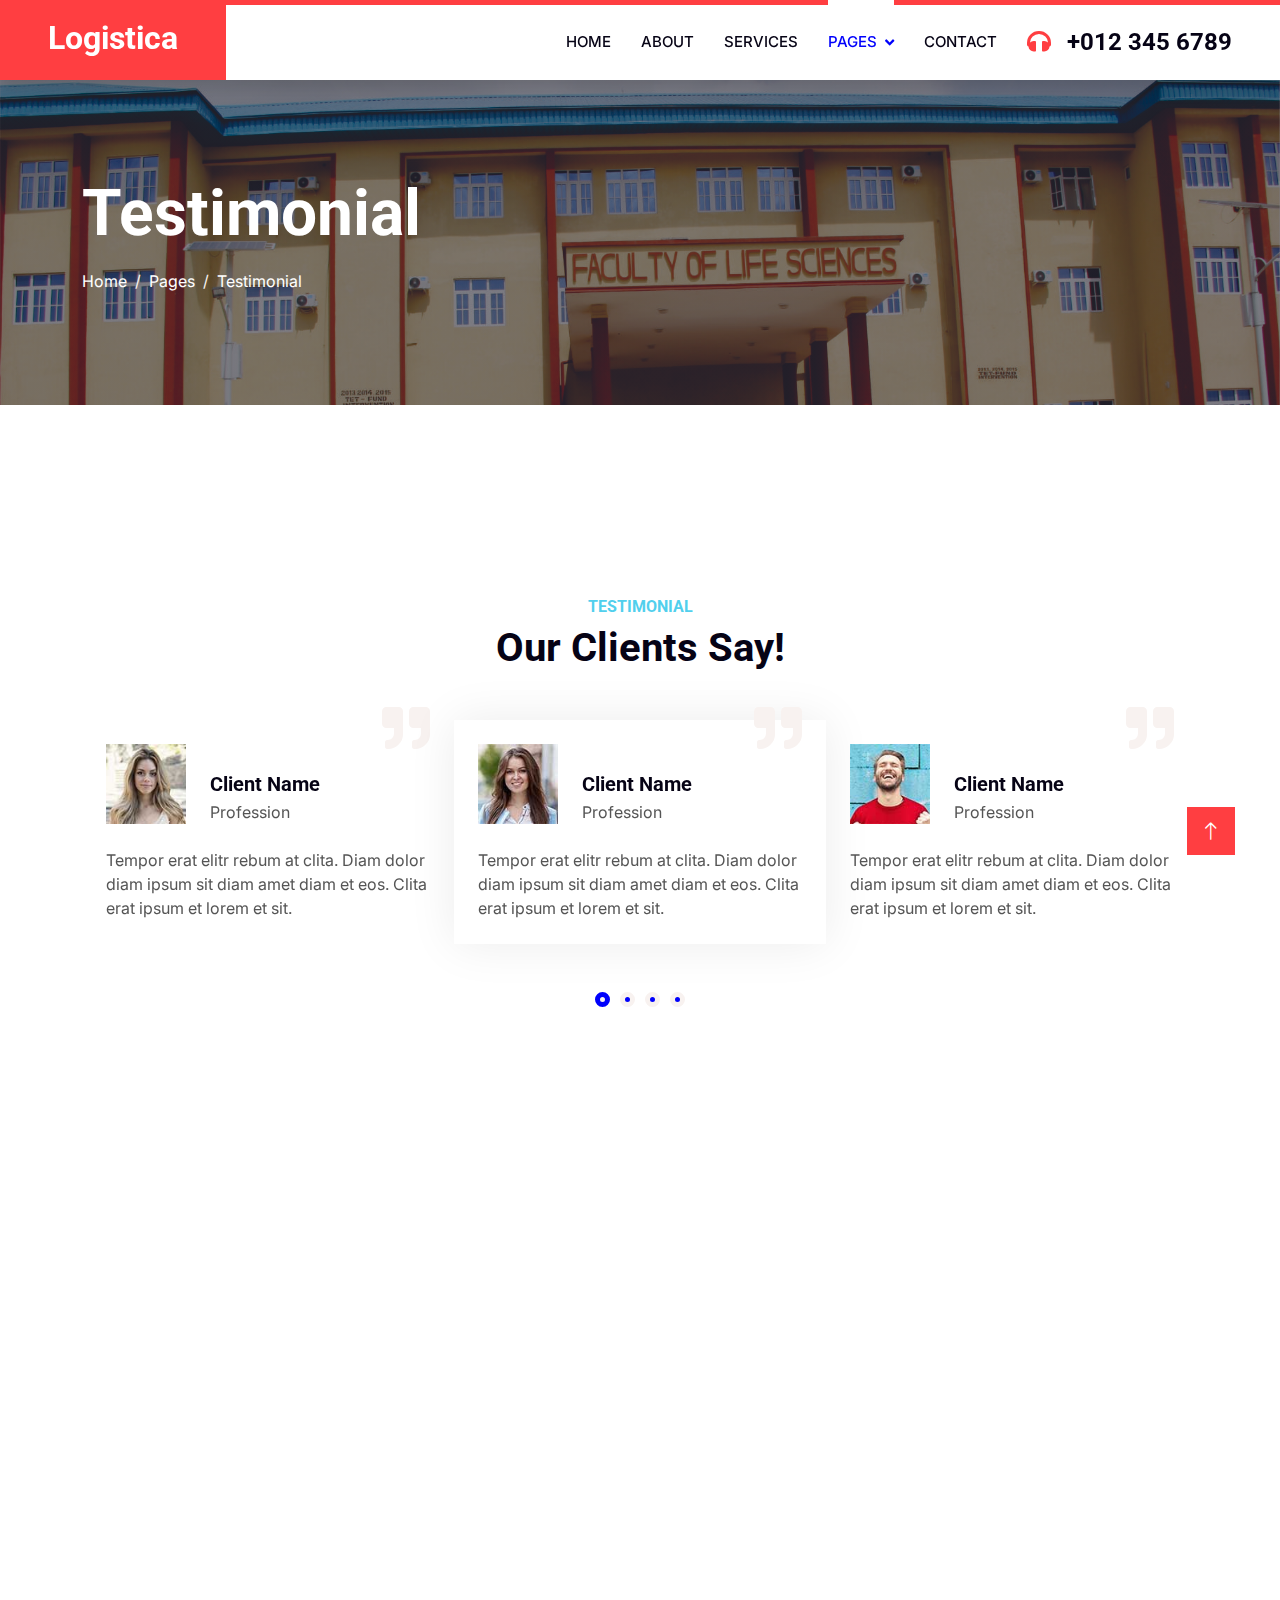
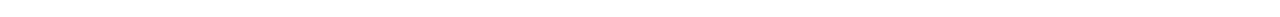
<file: testimonial.html>
<!DOCTYPE html>
<html lang="en">

<head>
    <meta charset="utf-8">
    <title>Logistica - Shipping Company Website Template</title>
    <meta content="width=device-width, initial-scale=1.0" name="viewport">
    <meta content="" name="keywords">
    <meta content="" name="description">

    <!-- Favicon -->
    <link href="img/favicon.ico" rel="icon">

    <!-- Google Web Fonts -->
    <link rel="preconnect" href="https://fonts.googleapis.com">
    <link rel="preconnect" href="https://fonts.gstatic.com" crossorigin>
    <link href="https://fonts.googleapis.com/css2?family=Inter:wght@400;600&family=Roboto:wght@500;700&display=swap" rel="stylesheet">

    <!-- Icon Font Stylesheet -->
    <link href="https://cdnjs.cloudflare.com/ajax/libs/font-awesome/5.10.0/css/all.min.css" rel="stylesheet">
    <link href="https://cdn.jsdelivr.net/npm/bootstrap-icons@1.4.1/font/bootstrap-icons.css" rel="stylesheet">

    <!-- Libraries Stylesheet -->
    <link href="lib/animate/animate.min.css" rel="stylesheet">
    <link href="lib/owlcarousel/assets/owl.carousel.min.css" rel="stylesheet">

    <!-- Customized Bootstrap Stylesheet -->
    <link href="css/bootstrap.min.css" rel="stylesheet">

    <!-- Template Stylesheet -->
    <link href="css/style.css" rel="stylesheet">
</head>

<body>
    <!-- Spinner Start -->
    <div id="spinner" class="show bg-white position-fixed translate-middle w-100 vh-100 top-50 start-50 d-flex align-items-center justify-content-center">
        <div class="spinner-grow text-primary" style="width: 3rem; height: 3rem;" role="status">
            <span class="sr-only">Loading...</span>
        </div>
    </div>
    <!-- Spinner End -->


    <!-- Navbar Start -->
    <nav class="navbar navbar-expand-lg bg-white navbar-light shadow border-top border-5 border-primary sticky-top p-0">
        <a href="index.html" class="navbar-brand bg-primary d-flex align-items-center px-4 px-lg-5">
            <h2 class="mb-2 text-white">Logistica</h2>
        </a>
        <button type="button" class="navbar-toggler me-4" data-bs-toggle="collapse" data-bs-target="#navbarCollapse">
            <span class="navbar-toggler-icon"></span>
        </button>
        <div class="collapse navbar-collapse" id="navbarCollapse">
            <div class="navbar-nav ms-auto p-4 p-lg-0">
                <a href="index.html" class="nav-item nav-link">Home</a>
                <a href="about.html" class="nav-item nav-link">About</a>
                <a href="service.html" class="nav-item nav-link">Services</a>
                <div class="nav-item dropdown">
                    <a href="#" class="nav-link dropdown-toggle active" data-bs-toggle="dropdown">Pages</a>
                    <div class="dropdown-menu fade-up m-0">
                        <a href="price.html" class="dropdown-item">Pricing Plan</a>
                        <a href="feature.html" class="dropdown-item">Features</a>
                        <a href="quote.html" class="dropdown-item">Free Quote</a>
                        <a href="team.html" class="dropdown-item">Our Team</a>
                        <a href="testimonial.html" class="dropdown-item active">Testimonial</a>
                        <a href="404.html" class="dropdown-item">404 Page</a>
                    </div>
                </div>
                <a href="contact.html" class="nav-item nav-link">Contact</a>
            </div>
            <h4 class="m-0 pe-lg-5 d-none d-lg-block"><i class="fa fa-headphones text-primary me-3"></i>+012 345 6789</h4>
        </div>
    </nav>
    <!-- Navbar End -->


    <!-- Page Header Start -->
    <div class="container-fluid page-header py-5" style="margin-bottom: 6rem;">
        <div class="container py-5">
            <h1 class="display-3 text-white mb-3 animated slideInDown">Testimonial</h1>
            <nav aria-label="breadcrumb animated slideInDown">
                <ol class="breadcrumb">
                    <li class="breadcrumb-item"><a class="text-white" href="#">Home</a></li>
                    <li class="breadcrumb-item"><a class="text-white" href="#">Pages</a></li>
                    <li class="breadcrumb-item text-white active" aria-current="page">Testimonial</li>
                </ol>
            </nav>
        </div>
    </div>
    <!-- Page Header End -->


    <!-- Testimonial Start -->
    <div class="container-xxl py-5 wow fadeInUp" data-wow-delay="0.1s">
        <div class="container py-5">
            <div class="text-center">
                <h6 class="text-secondary text-uppercase">Testimonial</h6>
                <h1 class="mb-0">Our Clients Say!</h1>
            </div>
            <div class="owl-carousel testimonial-carousel wow fadeInUp" data-wow-delay="0.1s">
                <div class="testimonial-item p-4 my-5">
                    <i class="fa fa-quote-right fa-3x text-light position-absolute top-0 end-0 mt-n3 me-4"></i>
                    <div class="d-flex align-items-end mb-4">
                        <img class="img-fluid flex-shrink-0" src="img/testimonial-1.jpg" style="width: 80px; height: 80px;">
                        <div class="ms-4">
                            <h5 class="mb-1">Client Name</h5>
                            <p class="m-0">Profession</p>
                        </div>
                    </div>
                    <p class="mb-0">Tempor erat elitr rebum at clita. Diam dolor diam ipsum sit diam amet diam et eos. Clita erat ipsum et lorem et sit.</p>
                </div>
                <div class="testimonial-item p-4 my-5">
                    <i class="fa fa-quote-right fa-3x text-light position-absolute top-0 end-0 mt-n3 me-4"></i>
                    <div class="d-flex align-items-end mb-4">
                        <img class="img-fluid flex-shrink-0" src="img/testimonial-2.jpg" style="width: 80px; height: 80px;">
                        <div class="ms-4">
                            <h5 class="mb-1">Client Name</h5>
                            <p class="m-0">Profession</p>
                        </div>
                    </div>
                    <p class="mb-0">Tempor erat elitr rebum at clita. Diam dolor diam ipsum sit diam amet diam et eos. Clita erat ipsum et lorem et sit.</p>
                </div>
                <div class="testimonial-item p-4 my-5">
                    <i class="fa fa-quote-right fa-3x text-light position-absolute top-0 end-0 mt-n3 me-4"></i>
                    <div class="d-flex align-items-end mb-4">
                        <img class="img-fluid flex-shrink-0" src="img/testimonial-3.jpg" style="width: 80px; height: 80px;">
                        <div class="ms-4">
                            <h5 class="mb-1">Client Name</h5>
                            <p class="m-0">Profession</p>
                        </div>
                    </div>
                    <p class="mb-0">Tempor erat elitr rebum at clita. Diam dolor diam ipsum sit diam amet diam et eos. Clita erat ipsum et lorem et sit.</p>
                </div>
                <div class="testimonial-item p-4 my-5">
                    <i class="fa fa-quote-right fa-3x text-light position-absolute top-0 end-0 mt-n3 me-4"></i>
                    <div class="d-flex align-items-end mb-4">
                        <img class="img-fluid flex-shrink-0" src="img/testimonial-4.jpg" style="width: 80px; height: 80px;">
                        <div class="ms-4">
                            <h5 class="mb-1">Client Name</h5>
                            <p class="m-0">Profession</p>
                        </div>
                    </div>
                    <p class="mb-0">Tempor erat elitr rebum at clita. Diam dolor diam ipsum sit diam amet diam et eos. Clita erat ipsum et lorem et sit.</p>
                </div>
            </div>
        </div>
    </div>
    <!-- Testimonial End -->
        

    <!-- Footer Start -->
    <div class="container-fluid bg-dark text-light footer pt-5 wow fadeIn" data-wow-delay="0.1s" style="margin-top: 6rem;">
        <div class="container py-5">
            <div class="row g-5">
                <div class="col-lg-3 col-md-6">
                    <h4 class="text-light mb-4">Address</h4>
                    <p class="mb-2"><i class="fa fa-map-marker-alt me-3"></i>123 Street, New York, USA</p>
                    <p class="mb-2"><i class="fa fa-phone-alt me-3"></i>+012 345 67890</p>
                    <p class="mb-2"><i class="fa fa-envelope me-3"></i>info@example.com</p>
                    <div class="d-flex pt-2">
                        <a class="btn btn-outline-light btn-social" href=""><i class="fab fa-twitter"></i></a>
                        <a class="btn btn-outline-light btn-social" href=""><i class="fab fa-facebook-f"></i></a>
                        <a class="btn btn-outline-light btn-social" href=""><i class="fab fa-youtube"></i></a>
                        <a class="btn btn-outline-light btn-social" href=""><i class="fab fa-linkedin-in"></i></a>
                    </div>
                </div>
                <div class="col-lg-3 col-md-6">
                    <h4 class="text-light mb-4">Services</h4>
                    <a class="btn btn-link" href="">Air Freight</a>
                    <a class="btn btn-link" href="">Sea Freight</a>
                    <a class="btn btn-link" href="">Road Freight</a>
                    <a class="btn btn-link" href="">Logistic Solutions</a>
                    <a class="btn btn-link" href="">Industry solutions</a>
                </div>
                <div class="col-lg-3 col-md-6">
                    <h4 class="text-light mb-4">Quick Links</h4>
                    <a class="btn btn-link" href="">About Us</a>
                    <a class="btn btn-link" href="">Contact Us</a>
                    <a class="btn btn-link" href="">Our Services</a>
                    <a class="btn btn-link" href="">Terms & Condition</a>
                    <a class="btn btn-link" href="">Support</a>
                </div>
                <div class="col-lg-3 col-md-6">
                    <h4 class="text-light mb-4">Newsletter</h4>
                    <p>Dolor amet sit justo amet elitr clita ipsum elitr est.</p>
                    <div class="position-relative mx-auto" style="max-width: 400px;">
                        <input class="form-control border-0 w-100 py-3 ps-4 pe-5" type="text" placeholder="Your email">
                        <button type="button" class="btn btn-primary py-2 position-absolute top-0 end-0 mt-2 me-2">SignUp</button>
                    </div>
                </div>
            </div>
        </div>
        <div class="container">
            <div class="copyright">
                <div class="row">
                    <div class="col-md-6 text-center text-md-start mb-3 mb-md-0">
                        &copy; <a class="border-bottom" href="#">Your Site Name</a>, All Right Reserved.
                    </div>
                    <div class="col-md-6 text-center text-md-end">
                        <!--/*** This template is free as long as you keep the footer author’s credit link/attribution link/backlink. If you'd like to use the template without the footer author’s credit link/attribution link/backlink, you can purchase the Credit Removal License from "https://htmlcodex.com/credit-removal". Thank you for your support. ***/-->
                        Designed By <a class="border-bottom" href="https://htmlcodex.com">HTML Codex</a>
                    </div>
                </div>
            </div>
        </div>
    </div>
    <!-- Footer End -->


    <!-- Back to Top -->
    <a href="#" class="btn btn-lg btn-primary btn-lg-square rounded-0 back-to-top"><i class="bi bi-arrow-up"></i></a>


    <!-- JavaScript Libraries -->
    <script src="https://code.jquery.com/jquery-3.4.1.min.js"></script>
    <script src="https://cdn.jsdelivr.net/npm/bootstrap@5.0.0/dist/js/bootstrap.bundle.min.js"></script>
    <script src="lib/wow/wow.min.js"></script>
    <script src="lib/easing/easing.min.js"></script>
    <script src="lib/waypoints/waypoints.min.js"></script>
    <script src="lib/counterup/counterup.min.js"></script>
    <script src="lib/owlcarousel/owl.carousel.min.js"></script>

    <!-- Template Javascript -->
    <script src="js/main.js"></script>
</body>

</html>
</file>
<file: css/style.css>
/********** Template CSS **********/
:root {
    --primary: #0001fc;
    --secondary: #51CFED;
    --light: #F8F2F0;
    --dark: #060315;
}

.fw-medium {
    font-weight: 600 !important;
}

.back-to-top {
    position: fixed;
    display: none;
    right: 45px;
    bottom: 45px;
    z-index: 99;
}


/*** Spinner ***/
#spinner {
    opacity: 0;
    visibility: hidden;
    transition: opacity .5s ease-out, visibility 0s linear .5s;
    z-index: 99999;
}

#spinner.show {
    transition: opacity .5s ease-out, visibility 0s linear 0s;
    visibility: visible;
    opacity: 1;
}


/*** Button ***/
.btn {
    font-weight: 600;
    transition: .5s;
}

.btn.btn-primary,
.btn.btn-secondary {
    color: #FFFFFF;
}

.btn-square {
    width: 38px;
    height: 38px;
}

.btn-sm-square {
    width: 32px;
    height: 32px;
}

.btn-lg-square {
    width: 48px;
    height: 48px;
}

.btn-square,
.btn-sm-square,
.btn-lg-square {
    padding: 0;
    display: flex;
    align-items: center;
    justify-content: center;
    font-weight: normal;
}

/*** Navbar ***/
.navbar .dropdown-toggle::after {
    border: none;
    content: "\f107";
    font-family: "Font Awesome 5 Free";
    font-weight: 900;
    vertical-align: middle;
    margin-left: 8px;
}

.navbar-light .navbar-nav .nav-link {
    position: relative;
    margin-right: 30px;
    padding: 25px 0;
    color: #FFFFFF;
    font-size: 15px;
    text-transform: uppercase;
    outline: none;
}

.navbar-light .navbar-nav .nav-link:hover,
.navbar-light .navbar-nav .nav-link.active {
    color: var(--primary);
}

@media (max-width: 991.98px) {
    .navbar-light .navbar-nav .nav-link  {
        margin-right: 0;
        padding: 10px 0;
    }

    .navbar-light .navbar-nav {
        border-top: 1px solid #EEEEEE;
    }
}

.navbar-light .navbar-brand,
.navbar-light a.btn {
    height: 75px;
}

.navbar-light .navbar-nav .nav-link {
    color: var(--dark);
    font-weight: 500;
}

.navbar-light.sticky-top {
    top: -100px;
    transition: .5s;
}

@media (min-width: 992px) {
    .navbar-light .navbar-nav .nav-link::before {
        position: absolute;
        content: "";
        width: 0;
        height: 5px;
        top: -6px;
        left: 50%;
        background: #FFFFFF;
        transition: .5s;
    }

    .navbar-light .navbar-nav .nav-link:hover::before,
    .navbar-light .navbar-nav .nav-link.active::before {
        width: 100%;
        left: 0;
    }

    .navbar-light .navbar-nav .nav-link.nav-contact::before {
        display: none;
    }

    .navbar .nav-item .dropdown-menu {
        display: block;
        border: none;
        margin-top: 0;
        top: 150%;
        opacity: 0;
        visibility: hidden;
        transition: .5s;
    }

    .navbar .nav-item:hover .dropdown-menu {
        top: 100%;
        visibility: visible;
        transition: .5s;
        opacity: 1;
    }
}


/*** Header ***/
@media (max-width: 768px) {
    .header-carousel .owl-carousel-item {
        position: relative;
        min-height: 500px;
    }
    
    .header-carousel .owl-carousel-item img {
        position: absolute;
        width: 100%;
        height: 100%;
        object-fit: cover;
    }

    .header-carousel .owl-carousel-item h5,
    .header-carousel .owl-carousel-item p {
        font-size: 14px !important;
        font-weight: 400 !important;
    }

    .header-carousel .owl-carousel-item h1 {
        font-size: 30px;
        font-weight: 600;
    }
}

.header-carousel .owl-nav {
    position: absolute;
    top: 50%;
    right: 8%;
    transform: translateY(-50%);
    display: flex;
    flex-direction: column;
}

.header-carousel .owl-nav .owl-prev,
.header-carousel .owl-nav .owl-next {
    margin: 7px 0;
    width: 45px;
    height: 45px;
    display: flex;
    align-items: center;
    justify-content: center;
    color: #FFFFFF;
    background: transparent;
    border: 1px solid #FFFFFF;
    border-radius: 45px;
    font-size: 22px;
    transition: .5s;
}

.header-carousel .owl-nav .owl-prev:hover,
.header-carousel .owl-nav .owl-next:hover {
    background: var(--primary);
    border-color: var(--primary);
}

.page-header {
    background: linear-gradient(rgba(6, 3, 21, .5), rgba(6, 3, 21, .5)), url(../img/Faculty-of-Life-Sciences.jpg) center center no-repeat;
    background-size: cover;
}

.breadcrumb-item + .breadcrumb-item::before {
    color: var(--light);
}


/*** About ***/
@media (min-width: 992px) {
    .container.about {
        max-width: 100% !important;
    }

    .about-text  {
        padding-right: calc(((100% - 960px) / 2) + .75rem);
    }
}

@media (min-width: 1200px) {
    .about-text  {
        padding-right: calc(((100% - 1140px) / 2) + .75rem);
    }
}

@media (min-width: 1400px) {
    .about-text  {
        padding-right: calc(((100% - 1320px) / 2) + .75rem);
    }
}


/*** Feature ***/
@media (min-width: 992px) {
    .container.feature {
        max-width: 100% !important;
    }

    .feature-text  {
        padding-left: calc(((100% - 960px) / 2) + .75rem);
    }
}

@media (min-width: 1200px) {
    .feature-text  {
        padding-left: calc(((100% - 1140px) / 2) + .75rem);
    }
}

@media (min-width: 1400px) {
    .feature-text  {
        padding-left: calc(((100% - 1320px) / 2) + .75rem);
    }
}


/*** Service, Price & Team ***/
.service-item,
.price-item,
.team-item {
    box-shadow: 0 0 45px rgba(0, 0, 0, .07);
}

.service-item img,
.team-item img {
    transition: .5s;
}

.service-item:hover img,
.team-item:hover img {
    transform: scale(1.1);
}

.service-item a.btn-slide,
.price-item a.btn-slide,
.team-item div.btn-slide {
    position: relative;
    display: inline-block;
    overflow: hidden;
    font-size: 0;
}

.service-item a.btn-slide i,
.service-item a.btn-slide span,
.price-item a.btn-slide i,
.price-item a.btn-slide span,
.team-item div.btn-slide i,
.team-item div.btn-slide span {
    position: relative;
    height: 40px;
    padding: 0 15px;
    display: inline-flex;
    align-items: center;
    font-size: 16px;
    color: #FFFFFF;
    background: var(--primary);
    border-radius: 0 35px 35px 0;
    transition: .5s;
    z-index: 2;
}

.team-item div.btn-slide span a i {
    padding: 0 10px;
}

.team-item div.btn-slide span a:hover i {
    background: var(--secondary);
}

.service-item a.btn-slide span,
.price-item a.btn-slide span,
.team-item div.btn-slide span {
    padding-left: 0;
    left: -100%;
    z-index: 1;
}

.service-item:hover a.btn-slide i,
.price-item:hover a.btn-slide i,
.team-item:hover div.btn-slide i {
    border-radius: 0;
}

.service-item:hover a.btn-slide span,
.price-item:hover a.btn-slide span,
.team-item:hover div.btn-slide span {
    left: 0;
}
.team-item img {
    width: 100%;
    height: 300px;           /* Set a consistent height */
    object-fit: cover;       /* Ensures image fills without distortion */
    border-radius: 8px;      /* Optional rounded corners */
}


.service-item a.btn-slide:hover i,
.service-item a.btn-slide:hover span,
.price-item a.btn-slide:hover i,
.price-item a.btn-slide:hover span {
    background: var(--secondary);
}
.service-item img {
    width: 100%;               /* Full width of container */
    height: 250px;             /* Fixed height */
    object-fit: cover;         /* Crops image to fill the box without distortion */
    border-radius: 8px;        /* Optional: Rounded corners */
}


/*** Testimonial ***/
.testimonial-carousel .owl-item .testimonial-item {
    position: relative;
    transition: .5s;
}

.testimonial-carousel .owl-item.center .testimonial-item {
    box-shadow: 0 0 45px rgba(0, 0, 0, .08);
    animation: pulse 1s ease-out .5s;
}

.testimonial-carousel .owl-dots {
    display: flex;
    align-items: center;
    justify-content: center;
}

.testimonial-carousel .owl-dot {
    position: relative;
    display: inline-block;
    margin: 0 5px;
    width: 15px;
    height: 15px;
    background: var(--primary);
    border: 5px solid var(--light);
    border-radius: 15px;
    transition: .5s;
}

.testimonial-carousel .owl-dot.active {
    background: var(--light);
    border-color: var(--primary);
}


/*** Contact ***/
@media (min-width: 992px) {
    .container.contact-page {
        max-width: 100% !important;
    }

    .contact-page .contact-form  {
        padding-left: calc(((100% - 960px) / 2) + .75rem);
    }
}

@media (min-width: 1200px) {
    .contact-page .contact-form  {
        padding-left: calc(((100% - 1140px) / 2) + .75rem);
    }
}

@media (min-width: 1400px) {
    .contact-page .contact-form  {
        padding-left: calc(((100% - 1320px) / 2) + .75rem);
    }
}


/*** Footer ***/
.footer {
    background: linear-gradient(rgba(6, 3, 21, .5), rgba(6, 3, 21, .5)), url(../img/map.png) center center no-repeat;
    background-size: cover;
}

.footer .btn.btn-social {
    margin-right: 5px;
    width: 35px;
    height: 35px;
    display: flex;
    align-items: center;
    justify-content: center;
    color: var(--light);
    border: 1px solid #FFFFFF;
    border-radius: 35px;
    transition: .3s;
}

.footer .btn.btn-social:hover {
    color: var(--primary);
}

.footer .btn.btn-link {
    display: block;
    margin-bottom: 5px;
    padding: 0;
    text-align: left;
    color: #FFFFFF;
    font-size: 15px;
    font-weight: normal;
    text-transform: capitalize;
    transition: .3s;
}

.footer .btn.btn-link::before {
    position: relative;
    content: "\f105";
    font-family: "Font Awesome 5 Free";
    font-weight: 900;
    margin-right: 10px;
}

.footer .btn.btn-link:hover {
    letter-spacing: 1px;
    box-shadow: none;
}

.footer .copyright {
    padding: 25px 0;
    font-size: 15px;
    border-top: 1px solid rgba(256, 256, 256, .1);
}

.footer .copyright a {
    color: var(--light);
}
</file>
<file: profile.css>
body {
    font-family: 'Arial', sans-serif;
    margin: 0;
    padding: 0;
    background: #f9f9f9;
}

.team-section {
    width: 80%;
    margin: 50px auto;
}

.team-section h1 {
    font-size: 2rem;
    margin-bottom: 30px;
}

.team-section span {
    color: gray;
}

.team-container {
    display: flex;
    flex-direction: column;
    gap: 30px;
}

.profile-card {
    background: white;
    display: flex;
    padding: 20px;
    border-radius: 10px;
    box-shadow: 0 5px 15px rgba(0,0,0,0.1);
}

.profile-img {
    width: 150px;
    height: 150px;
    object-fit: cover;
    border-radius: 50%;
    margin-right: 20px;
}

.profile-content {
    flex: 1;
}

.profile-content h2 {
    margin: 0;
    font-size: 1.5rem;
}

.profile-content span {
    display: block;
    font-size: 0.9rem;
    color: gray;
}

.email-phone {
    font-size: 0.9rem;
    color: #666;
    margin: 10px 0;
}

.bio {
    font-size: 1rem;
    color: #333;
}

button.view-more {
    margin-top: 15px;
    padding: 8px 20px;
    background: #007BFF;
    border: none;
    border-radius: 20px;
    color: white;
    cursor: pointer;
    transition: background 0.3s;
}

button.view-more:hover {
    background: #0056b3;
}

.staff-img {
    width: 100%;
    height: 300px; /* Adjust if you want */
    object-fit: cover;
    object-position: top center; /* <<< This ensures the top is always visible */
    border-top-left-radius: 0.5rem;
    border-top-right-radius: 0.5rem;
}
</file>
